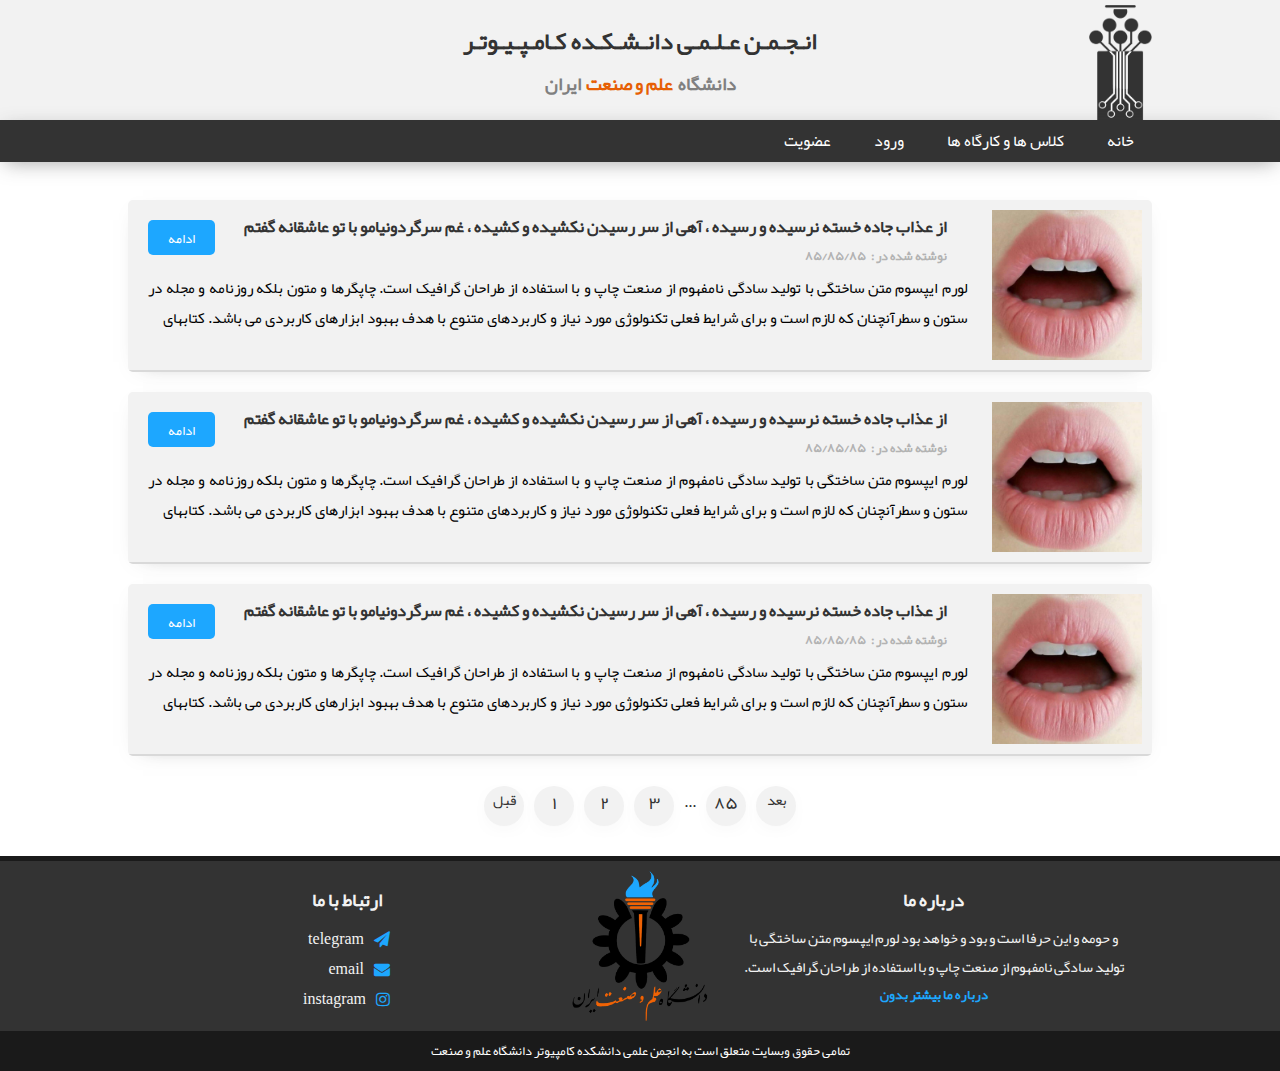
<file: index.html>
<!DOCTYPE html>
<html lang="en">
<head>
    <meta charset="UTF-8">
    <meta name="viewport" content="width=device-width, initial-scale=1">
    <title></title>
    <link href="css/main.css" rel="stylesheet" type="text/css">
    <link href="css/index.css" rel="stylesheet" type="text/css">
    <link href="libraries/font-awesome/css/font-awesome.min.css" rel="stylesheet" type="text/css">
    <link href="libraries/animation.css" rel="stylesheet" type="text/css">
    <script src="js/jQuery.js"></script>
    <script src="js/persianNumber.js"></script>
    <!--<script src="https://code.jquery.com/jquery-1.12.4.min.js" integrity="sha256-ZosEbRLbNQzLpnKIkEdrPv7lOy9C27hHQ+Xp8a4MxAQ=" crossorigin="anonymous"></script>-->
</head>
<body>
<header>
    <div class="header">
        <img src="img/logo.png" class="logo">
        <div class="contents">
            <h2 class="title">
                انـجـمـن عـلـمـی دانـشـکـده کـامـپـیـوتـر
            </h2>
            <h3 class="subTitle">
                <span> دانشگاه </span>
                <span> علم و صنعت </span>
                <span> ایران </span>
            </h3>
        </div>
    </div>
    <div class="openMenu">
        <i class="fa fa-bars"></i>
        <i class="fa fa-chevron-down left"></i>
    </div>
    <div class="menu">
        <div class="contents">
            <div class="content"><a href="/">خانه</a></div>
            <div class="content"><a href="/classes">کلاس ها و کارگاه ها</a></div>
            <div class="content" id="openLoginBox"><a href="#">ورود</a></div>
            <div class="content"><a href="#">عضویت</a></div>
        </div>
    </div>
    <div class="mobileMenu">
        <ul class="contents">
            <li class="content"><a href="#">خانه</a></li>
            <li class="content"><a href="#">کلاس ها و کارگاه ها</a></li>
            <li class="content"><a href="#">ورود</a></li>
            <li class="content"><a href="#">عضویت</a></li>
        </ul>
    </div>
</header>
<section class="main">
    <article class="article">
        <button class="button blue">
            <span>ادامه</span>
        </button>
        <div class="contents">
            <img src="img/lab.jpg" class="image">
            <div class="description">
                <div class="title">
                    <h4>از عذاب جاده خسته نرسیده و رسیده ، آهی از سر رسیدن نکشیده و کشیده ، غم سرگردونیامو با تو عاشقانه گفتم</h4>
                </div>
                <h5 class=" date ">
                    <span>نوشته شده در : </span>
                    <span class="number">85/85/85</span>
                </h5>
                <p>لورم ایپسوم متن ساختگی با تولید سادگی نامفهوم از صنعت چاپ و با استفاده از طراحان گرافیک است. چاپگرها و متون بلکه روزنامه و مجله در ستون و سطرآنچنان که لازم است و برای شرایط فعلی تکنولوژی مورد نیاز و کاربردهای متنوع با هدف بهبود ابزارهای کاربردی می باشد. کتابهای</p>
            </div>
        </div>
    </article>
    <article class="article">
        <button class="button blue">
            <span>ادامه</span>
        </button>
        <div class="contents">
            <img src="img/lab.jpg" class="image">
            <div class="description">
                <div class="title">
                    <h4>از عذاب جاده خسته نرسیده و رسیده ، آهی از سر رسیدن نکشیده و کشیده ، غم سرگردونیامو با تو عاشقانه گفتم</h4>
                </div>
                <h5 class=" date ">
                    <span>نوشته شده در : </span>
                    <span class="number">85/85/85</span>
                </h5>
                <p>لورم ایپسوم متن ساختگی با تولید سادگی نامفهوم از صنعت چاپ و با استفاده از طراحان گرافیک است. چاپگرها و متون بلکه روزنامه و مجله در ستون و سطرآنچنان که لازم است و برای شرایط فعلی تکنولوژی مورد نیاز و کاربردهای متنوع با هدف بهبود ابزارهای کاربردی می باشد. کتابهای</p>
            </div>
        </div>
    </article>
    <article class="article">
        <button class="button blue">
            <span>ادامه</span>
        </button>
        <div class="contents">
            <img src="img/lab.jpg" class="image">
            <div class="description">
                <div class="title">
                    <h4>از عذاب جاده خسته نرسیده و رسیده ، آهی از سر رسیدن نکشیده و کشیده ، غم سرگردونیامو با تو عاشقانه گفتم</h4>
                </div>
                <h5 class=" date ">
                    <span>نوشته شده در : </span>
                    <span class="number">85/85/85</span>
                </h5>
                <p>لورم ایپسوم متن ساختگی با تولید سادگی نامفهوم از صنعت چاپ و با استفاده از طراحان گرافیک است. چاپگرها و متون بلکه روزنامه و مجله در ستون و سطرآنچنان که لازم است و برای شرایط فعلی تکنولوژی مورد نیاز و کاربردهای متنوع با هدف بهبود ابزارهای کاربردی می باشد. کتابهای</p>
            </div>
        </div>
    </article>
    <div class="paginator">
        <div class="paginateBox">
            <a class="text">قبل</a>
            <a class="number">1</a>
            <a class="number">2</a>
            <a class="number">3</a>
            <a class="divider">...</a>
            <a class="number">85</a>
            <a class="text">بعد</a>
        </div>
    </div>
</section>
<footer>
    <div class="footer">
        <div class="aboutUs">
            <h3 class="title">
                درباره ما
            </h3>
            <p class="content">
                و حومه و این حرفا است و بود و خواهد بود لورم ایپسوم متن ساختگی با تولید سادگی نامفهوم از صنعت چاپ و با استفاده از طراحان گرافیک است.
            </p>
            <h5 class="text blue">
                <a href="#">
                    درباره ما بیشتر بدون
                </a>
            </h5>
        </div>
        <div class="logoBox">
            <img src="img/iust.png" class="logo">
        </div>
        <div class="contactUs">
            <h3 class="title">
                ارتباط با ما
            </h3>
            <ul class="social">
                <li class="contents">
                    <i class="fa fa-paper-plane text blue"></i>
                    <a href=""><span>telegram</span></a>
                </li>
                <li class="contents">
                    <i class="fa fa-envelope text blue"></i>
                    <a href=""><span>email</span></a>
                </li>
                <li class="contents">
                    <i class="fa fa-instagram text blue"></i>
                    <a href=""><span>instagram</span></a>
                </li>
            </ul>
        </div>
    </div>
    <div class="copyRight text white">
        <span>
              تمامی حقوق وبسایت متعلق است به انجمن علمی دانشکده کامپیوتر دانشگاه علم و صنعت
        </span>
    </div>
</footer>
<script src="js/main.js" type="text/javascript"></script>
<script src="js/index.js" type="text/javascript"></script>
</body>
</html>
</file>
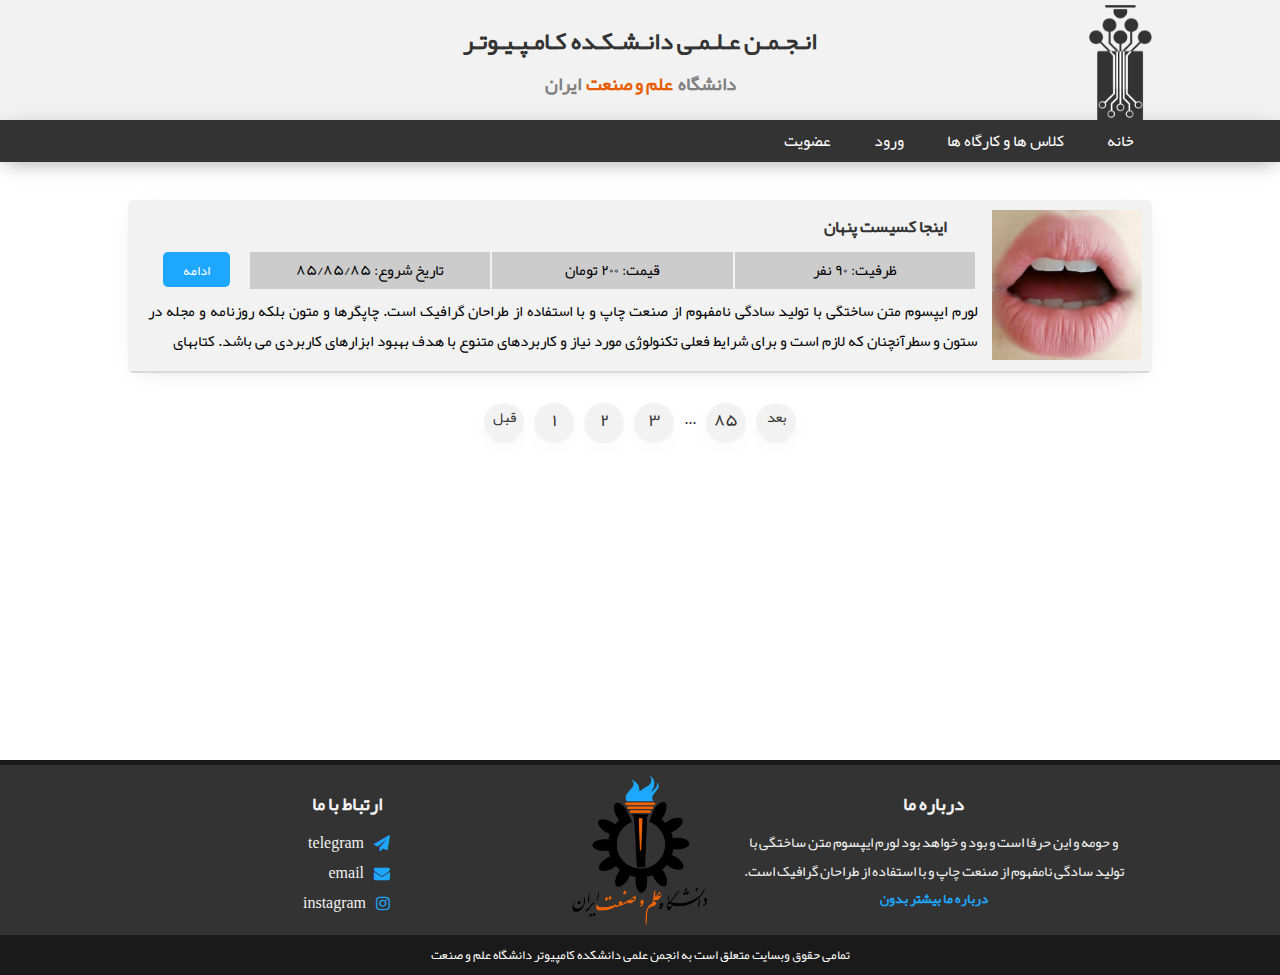
<file: classesView.html>
<!DOCTYPE html>
<html lang="en">
<head>
    <meta charset="UTF-8">
    <meta name="viewport" content="width=device-width, initial-scale=1">
    <title></title>
    <link href="css/main.css" rel="stylesheet" type="text/css">
    <link href="css/classesView.css" rel="stylesheet" type="text/css">
    <link href="libraries/font-awesome/css/font-awesome.min.css" rel="stylesheet" type="text/css">
    <link href="libraries/animation.css" rel="stylesheet" type="text/css">
    <script src="js/jQuery.js"></script>
    <script src="js/persianNumber.js"></script>
</head>
<body>
<header>
    <div class="header">
        <img src="img/logo.png" class="logo">
        <div class="contents">
            <h2 class="title">
                انـجـمـن عـلـمـی دانـشـکـده کـامـپـیـوتـر
            </h2>
            <h3 class="subTitle">
                <span> دانشگاه </span>
                <span> علم و صنعت </span>
                <span> ایران </span>
            </h3>
        </div>
    </div>
    <div class="openMenu">
        <i class="fa fa-bars"></i>
        <i class="fa fa-chevron-down left"></i>
    </div>
    <div class="menu">
        <div class="contents">
            <div class="content"><a href="/">خانه</a></div>
            <div class="content"><a href="/classes">کلاس ها و کارگاه ها</a></div>
            <div class="content" id="openLoginBox"><a href="#">ورود</a></div>
            <div class="content"><a href="#">عضویت</a></div>
        </div>
    </div>
    <div class="mobileMenu">
        <ul class="contents">
            <li class="content"><a href="#">خانه</a></li>
            <li class="content"><a href="#">کلاس ها و کارگاه ها</a></li>
            <li class="content"><a href="#">ورود</a></li>
            <li class="content"><a href="#">عضویت</a></li>
        </ul>
    </div>
</header>
<section class="main">
    <article class="article">
        <button class="button blue">
            <span>ادامه</span>
        </button>
        <div class="contents">
            <img src="img/lab.jpg" class="image">
            <div class="description">
                <div class="title">
                    <h4>اینجا کسیست پنهان</h4>
                </div>
                <table>
                    <tr>
                        <td>ظرفیت: 90 نفر</td>
                        <td>قیمت: 200 تومان</td>
                        <td>تاریخ شروع: 85/85/85</td>
                    </tr>
                </table>
                <p>لورم ایپسوم متن ساختگی با تولید سادگی نامفهوم از صنعت چاپ و با استفاده از طراحان گرافیک است. چاپگرها و متون بلکه روزنامه و مجله در ستون و سطرآنچنان که لازم است و برای شرایط فعلی تکنولوژی مورد نیاز و کاربردهای متنوع با هدف بهبود ابزارهای کاربردی می باشد. کتابهای</p>
            </div>
        </div>
    </article>
    <div class="paginator">
        <div class="paginateBox">
            <a class="text">قبل</a>
            <a class="number">1</a>
            <a class="number">2</a>
            <a class="number">3</a>
            <a class="divider">...</a>
            <a class="number">85</a>
            <a class="text">بعد</a>
        </div>
    </div>
</section>
<footer>
    <div class="footer">
        <div class="aboutUs">
            <h3 class="title">
                درباره ما
            </h3>
            <p class="content">
                و حومه و این حرفا است و بود و خواهد بود لورم ایپسوم متن ساختگی با تولید سادگی نامفهوم از صنعت چاپ و با استفاده از طراحان گرافیک است.
            </p>
            <h5 class="text blue">
                <a href="#">
                    درباره ما بیشتر بدون
                </a>
            </h5>
        </div>
        <div class="logoBox">
            <img src="img/iust.png" class="logo">
        </div>
        <div class="contactUs">
            <h3 class="title">
                ارتباط با ما
            </h3>
            <ul class="social">
                <li class="contents">
                    <i class="fa fa-paper-plane text blue"></i>
                    <a href=""><span>telegram</span></a>
                </li>
                <li class="contents">
                    <i class="fa fa-envelope text blue"></i>
                    <a href=""><span>email</span></a>
                </li>
                <li class="contents">
                    <i class="fa fa-instagram text blue"></i>
                    <a href=""><span>instagram</span></a>
                </li>
            </ul>
        </div>
    </div>
    <div class="copyRight text white">
        <span>
              تمامی حقوق وبسایت متعلق است به انجمن علمی دانشکده کامپیوتر دانشگاه علم و صنعت
        </span>
    </div>
</footer>
<script src="js/main.js" type="text/javascript"></script>
</body>
</html>
</file>
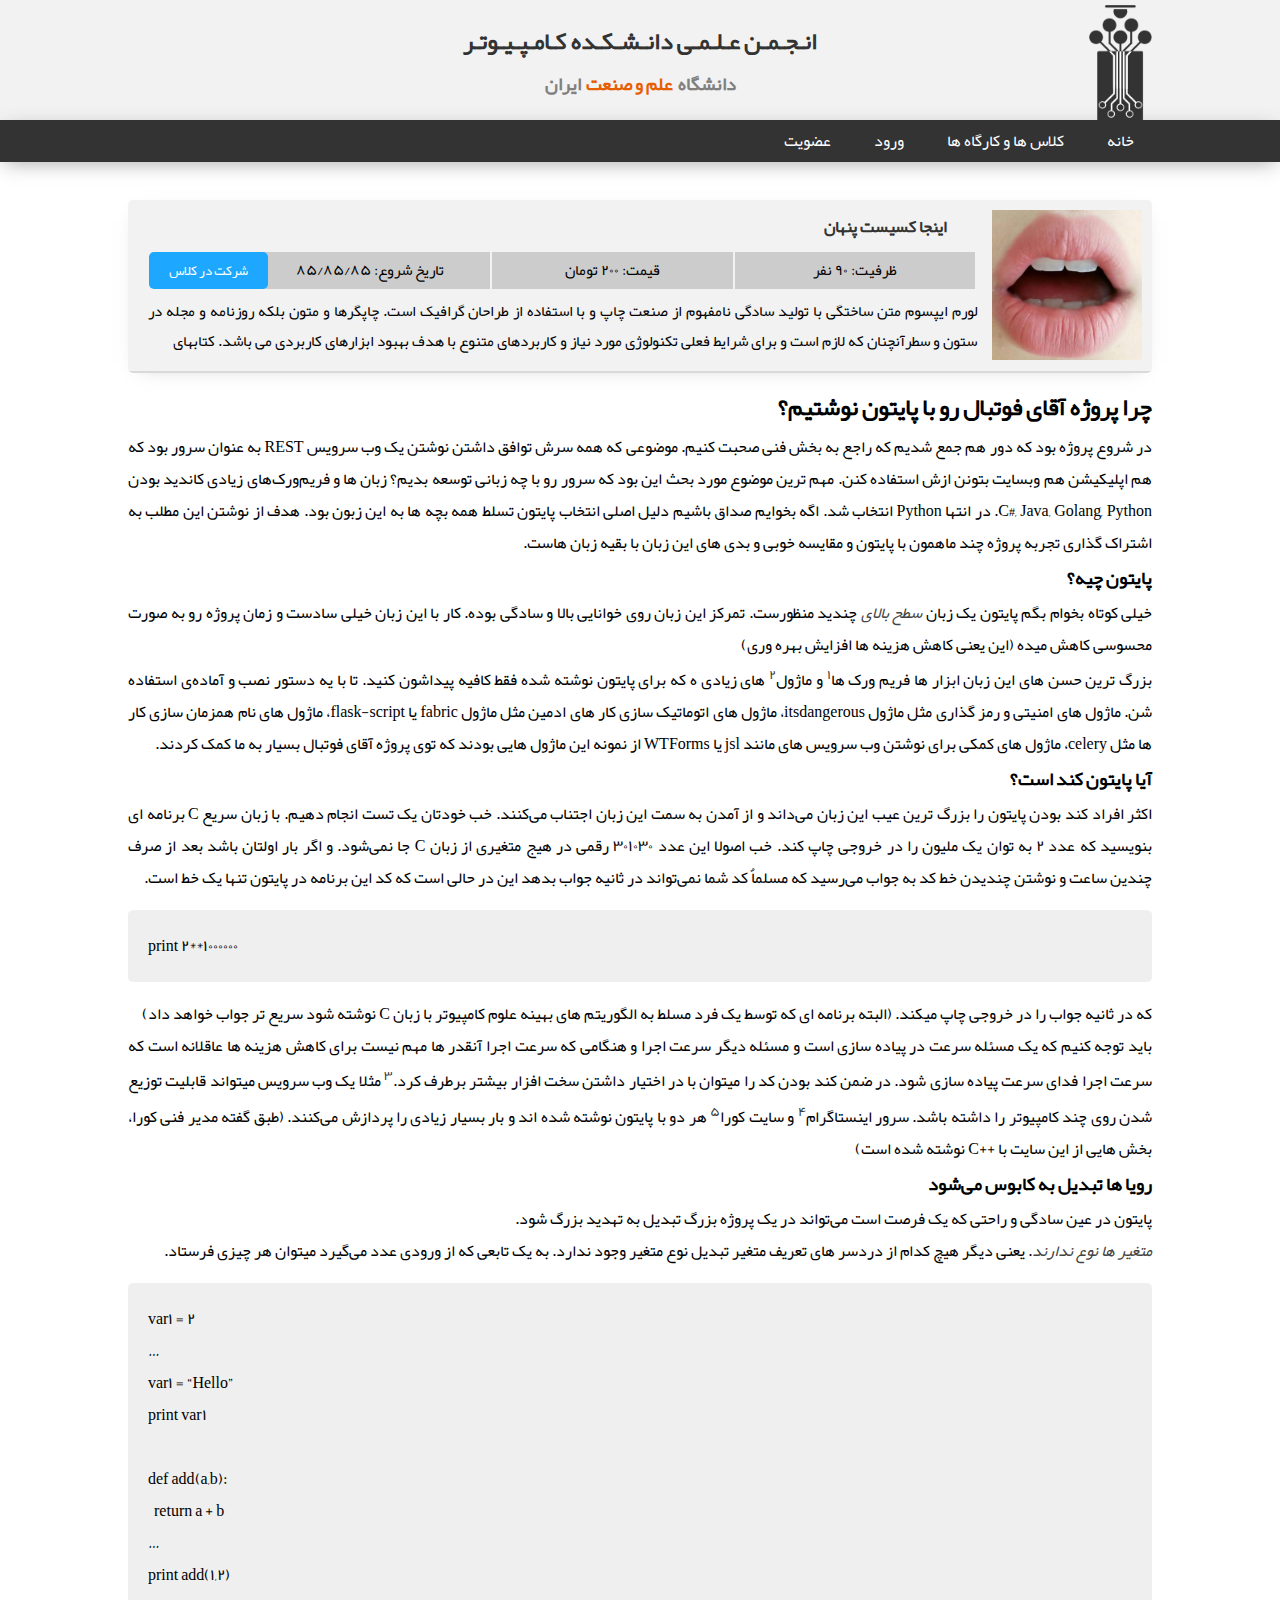
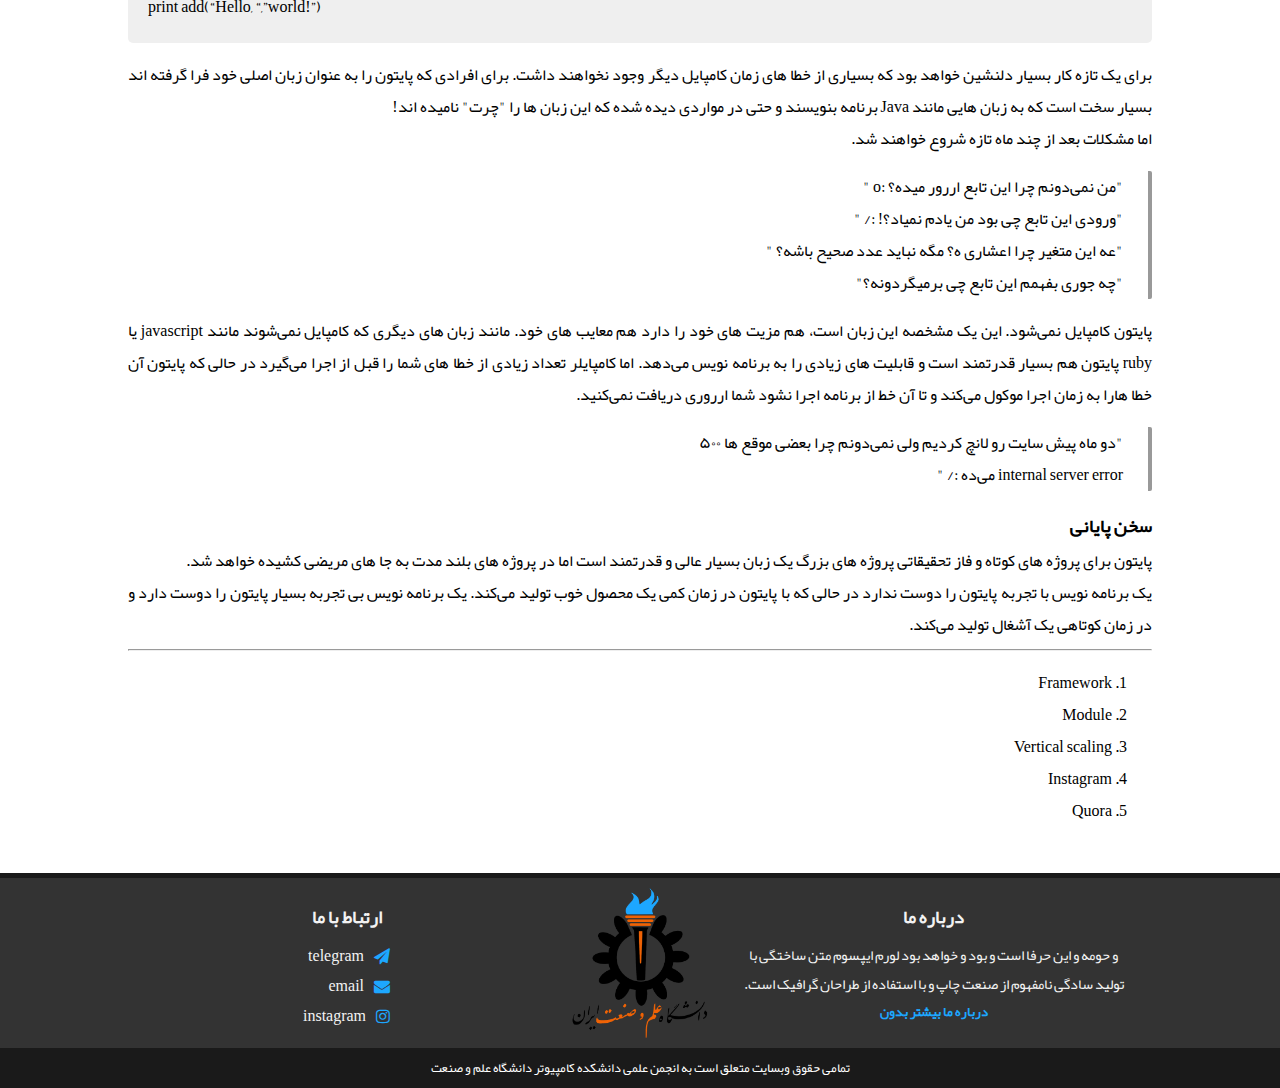
<file: classView.html>
<!DOCTYPE html>
<html lang="en">
<head>
    <meta charset="UTF-8">
    <meta name="viewport" content="width=device-width, initial-scale=1">
    <title></title>
    <link href="css/main.css" rel="stylesheet" type="text/css">
    <link href="css/classesView.css" rel="stylesheet" type="text/css">
    <link href="libraries/font-awesome/css/font-awesome.min.css" rel="stylesheet" type="text/css">
    <link href="libraries/animation.css" rel="stylesheet" type="text/css">
    <script src="js/jQuery.js"></script>
    <script src="js/persianNumber.js"></script></head>
<body>
<header>
    <div class="header">
        <img src="img/logo.png" class="logo">
        <div class="contents">
            <h2 class="title">
                انـجـمـن عـلـمـی دانـشـکـده کـامـپـیـوتـر
            </h2>
            <h3 class="subTitle">
                <span> دانشگاه </span>
                <span> علم و صنعت </span>
                <span> ایران </span>
            </h3>
        </div>
    </div>
    <div class="openMenu">
        <i class="fa fa-bars"></i>
        <i class="fa fa-chevron-down left"></i>
    </div>
    <div class="menu">
        <div class="contents">
            <div class="content"><a href="/">خانه</a></div>
            <div class="content"><a href="/classes">کلاس ها و کارگاه ها</a></div>
            <div class="content" id="openLoginBox"><a href="#">ورود</a></div>
            <div class="content"><a href="#">عضویت</a></div>
        </div>
    </div>
    <div class="mobileMenu">
        <ul class="contents">
            <li class="content"><a href="#">خانه</a></li>
            <li class="content"><a href="#">کلاس ها و کارگاه ها</a></li>
            <li class="content"><a href="#">ورود</a></li>
            <li class="content"><a href="#">عضویت</a></li>
        </ul>
    </div>
</header>
<div class="main">
    <article class="article">
        <div class="contents">
            <img src="img/lab.jpg" class="image">
            <div class="description">
                <button class="button blue" style="height: 37px ; left: 21px;">
                    <span>شرکت در کلاس</span>
                </button>
                <div class="title">
                    <h4>اینجا کسیست پنهان</h4>
                </div>
                <table>
                    <tr>
                        <td>ظرفیت: 90 نفر</td>
                        <td>قیمت: 200 تومان</td>
                        <td>تاریخ شروع: 85/85/85</td>
                    </tr>
                </table>
                <p>لورم ایپسوم متن ساختگی با تولید سادگی نامفهوم از صنعت چاپ و با استفاده از طراحان گرافیک است. چاپگرها و متون بلکه روزنامه و مجله در ستون و سطرآنچنان که لازم است و برای شرایط فعلی تکنولوژی مورد نیاز و کاربردهای متنوع با هدف بهبود ابزارهای کاربردی می باشد. کتابهای</p>
            </div>
        </div>
    </article>
    <section id="wrapper" itemscope="" itemtype="https://schema.org/Blog">
        <div id="content">
            <h2>چرا پروژه آقای فوتبال رو با پایتون نوشتیم؟</h2>
            <p>در شروع پروژه بود که دور هم جمع شدیم که راجع به بخش فنی صحبت کنیم. موضوعی که همه سرش توافق داشتن نوشتن یک وب سرویس REST  به عنوان سرور بود که هم اپلیکیشن هم وبسایت بتونن ازش استفاده کنن. مهم ترین موضوع مورد بحث این بود که سرور رو با چه زبانی توسعه بدیم؟ زبان ها و فریم‌ورک‌های زیادی کاندید بودن C#, Java, Golang, Python. در انتها Python انتخاب شد. اگه بخوایم صداق باشیم دلیل اصلی انتخاب پایتون تسلط همه بچه ها به این زبون بود. هدف از نوشتن این مطلب به اشتراک گذاری تجربه پروژه چند ماهمون با پایتون و مقایسه خوبی و بدی های این زبان با بقیه زبان هاست.</p>
            <h3>پایتون چیه؟</h3>
            <p>خیلی کوتاه بخوام بگم پایتون یک زبان <em>سطح بالای</em> چندید منظورست. تمرکز این زبان روی خوانایی بالا و سادگی بوده. کار با این زبان خیلی سادست و زمان پروژه رو به صورت محسوسی کاهش میده (این یعنی کاهش هزینه ها افزایش بهره وری)<br>
                بزرگ ترین حسن های این زبان ابزار ها فریم ورک ها<sup class="footnote-ref" id="fnref-framework"><a href="#fn-framework" rel="footnote">1</a></sup> و ماژول<sup class="footnote-ref" id="fnref-module"><a href="#fn-module" rel="footnote">2</a></sup> های زیادی ه که برای پایتون نوشته شده فقط کافیه پیداشون کنید. تا با یه دستور نصب و آماده‌ی استفاده شن. ماژول های امنیتی و رمز گذاری مثل ماژول itsdangerous، ماژول های اتوماتیک سازی کار های ادمین مثل ماژول fabric یا  flask-script، ماژول های نام همزمان سازی کار ها مثل celery، ماژول های کمکی برای نوشتن وب سرویس های مانند jsl یا WTForms از نمونه این ماژول هایی بودند که توی پروژه آقای فوتبال بسیار به ما کمک کردند.</p>
            <h3>آیا پایتون کند است؟</h3>
            <p>اکثر افراد کند بودن پایتون را بزرگ ترین عیب این زبان می‌داند و از آمدن به سمت این زبان اجتناب می‌کنند. خب خودتان یک تست انجام دهیم. با زبان سریع C برنامه ای بنویسید که عدد ۲ به توان یک ملیون را در خروجی چاپ کند. خب اصولا این عدد ۳۰۱۰۳۰ رقمی در هیج متغیری از زبان C جا نمی‌شود. و اگر بار اولتان باشد بعد از صرف چندین ساعت و نوشتن چندیدن خط کد به جواب می‌رسید که مسلماٌ کد شما نمی‌تواند در ثانیه جواب بدهد این در حالی است که کد این برنامه در پایتون تنها یک خط است.</p>
<pre><code>print 2**1000000
</code></pre>
            <p>که در ثانیه جواب را در خروجی چاپ میکند. (البته برنامه ای که توسط یک فرد مسلط به الگوریتم های بهینه علوم کامپیوتر با زبان C نوشته شود سریع تر جواب خواهد داد)<br>
                باید توجه کنیم که یک مسئله سرعت در پیاده سازی است و مسئله دیگر سرعت اجرا و هنگامی که سرعت اجرا آنقدر ها مهم نیست برای کاهش هزینه ها عاقلانه است که سرعت اجرا فدای سرعت پیاده سازی شود. در ضمن کند بودن کد را میتوان با در اختیار داشتن سخت افزار بیشتر برطرف کرد.<sup class="footnote-ref" id="fnref-vertical scaling"><a href="#fn-vertical scaling" rel="footnote">3</a></sup> مثلا یک وب سرویس میتواند قابلیت توزیع شدن روی چند کامپیوتر را داشته باشد. سرور اینستاگرام<sup class="footnote-ref" id="fnref-instagram"><a href="#fn-instagram" rel="footnote">4</a></sup> و سایت کورا<sup class="footnote-ref" id="fnref-quora"><a href="#fn-quora" rel="footnote">5</a></sup> هر دو با پایتون نوشته شده اند و بار بسیار زیادی را پردازش می‌کنند. (طبق گفته مدیر فنی کورا، بخش هایی از این سایت با ++C نوشته شده است)</p>
            <h3>رویا ها تبدیل به کابوس می‌شود</h3>
            <p>پایتون در عین سادگی و راحتی که یک فرصت است می‌تواند در یک پروژه بزرگ تبدیل به تهدید بزرگ شود.<br>
                <em>متغیر ها نوع ندارند</em>. یعنی دیگر هیچ کدام از دردسر های تعریف متغیر تبدیل نوع متغیر وجود ندارد. به یک تابعی که از ورودی عدد می‌گیرد میتوان هر چیزی فرستاد.</p>
<pre><code>var1 = 2
…
var1 = “Hello”
print var1

def add(a,b):
  return a + b
…
print add(1,2)
print add(“Hello, “,”world!”)
</code></pre>
            <p>برای یک تازه کار بسیار دلنشین خواهد بود که بسیاری از خطا های زمان کامپایل دیگر وجود نخواهند داشت. برای افرادی که پایتون را به عنوان زبان اصلی خود فرا گرفته اند بسیار سخت است که به زبان هایی مانند Java برنامه بنویسند و حتی در مواردی دیده شده که این زبان ها را "چرت" نامیده اند!<br>
                اما مشکلات بعد از چند ماه تازه شروع خواهند شد.</p>
            <blockquote><p>"من نمی‌دونم چرا این تابع اررور میده؟ :o "</p>
                <p>"ورودی این تابع چی بود من یادم نمیاد؟! :/ "</p>
                <p>"عه این متغیر چرا اعشاری ه؟ مگه نباید عدد صحیح باشه؟ " </p>
                <p>"چه جوری بفهمم این تابع چی برمیگردونه؟"</p>

            </blockquote><p>پایتون کامپایل نمی‌شود. این یک مشخصه این زبان است، هم مزیت های خود را دارد هم معایب های خود. مانند زبان های دیگری که کامپایل نمی‌شوند مانند javascript یا ruby پایتون هم بسیار قدرتمند است و قابلیت های زیادی را به برنامه نویس می‌دهد. اما کامپایلر تعداد زیادی از خطا های شما را قبل از اجرا می‌گیرد در حالی که پایتون آن خطا هارا به زمان اجرا موکول می‌کند و تا آن خط از برنامه اجرا نشود شما ارروری دریافت نمی‌کنید.</p>
            <blockquote><p>"دو ماه پیش سایت رو لانچ کردیم ولی نمی‌دونم چرا بعضی موقع ها 500<br>
                internal server error می‌ده :/ "</p>

            </blockquote><h3>سخن پایانی</h3>
            <p> پایتون برای پروژه های کوتاه و فاز تحقیقاتی پروژه های بزرگ یک زبان بسیار عالی و قدرتمند است اما در پروژه های بلند مدت به جا های مریضی کشیده خواهد شد.<br>
                یک برنامه نویس با تجربه پایتون را دوست ندارد در حالی که با پایتون در زمان کمی یک محصول خوب تولید می‌کند. یک برنامه نویس بی تجربه بسیار پایتون را دوست دارد و در زمان کوتاهی یک آشغال تولید می‌کند.</p>
            <div class="footnotes">
                <hr>
                <ol><li dir="ltr" id="fn-framework"><p dir="ltr">Framework</p>
                </li>
                    <li dir="ltr" id="fn-module"><p dir="ltr">Module</p>
                    </li>
                    <li dir="ltr" id="fn-vertical scaling"><p dir="ltr">Vertical scaling</p>
                    </li>
                    <li dir="ltr" id="fn-instagram"><p dir="ltr">Instagram</p>
                    </li>
                    <li dir="ltr" id="fn-quora"><p dir="ltr">Quora</p>
                    </li>
                </ol>
            </div>
        </div>
    </section>
</div>
<footer>
    <div class="footer">
        <div class="aboutUs">
            <h3 class="title">
                درباره ما
            </h3>
            <p class="content">
                و حومه و این حرفا است و بود و خواهد بود لورم ایپسوم متن ساختگی با تولید سادگی نامفهوم از صنعت چاپ و با استفاده از طراحان گرافیک است.
            </p>
            <h5 class="text blue">
                <a href="#">
                    درباره ما بیشتر بدون
                </a>
            </h5>
        </div>
        <div class="logoBox">
            <img src="img/iust.png" class="logo">
        </div>
        <div class="contactUs">
            <h3 class="title">
                ارتباط با ما
            </h3>
            <ul class="social">
                <li class="contents">
                    <i class="fa fa-paper-plane text blue"></i>
                    <a href=""><span>telegram</span></a>
                </li>
                <li class="contents">
                    <i class="fa fa-envelope text blue"></i>
                    <a href=""><span>email</span></a>
                </li>
                <li class="contents">
                    <i class="fa fa-instagram text blue"></i>
                    <a href=""><span>instagram</span></a>
                </li>
            </ul>
        </div>
    </div>
    <div class="copyRight text white">
        <span>
              تمامی حقوق وبسایت متعلق است به انجمن علمی دانشکده کامپیوتر دانشگاه علم و صنعت
        </span>
    </div>
</footer>
<script src="js/main.js" type="text/javascript"></script>
</body>
</html>
</file>
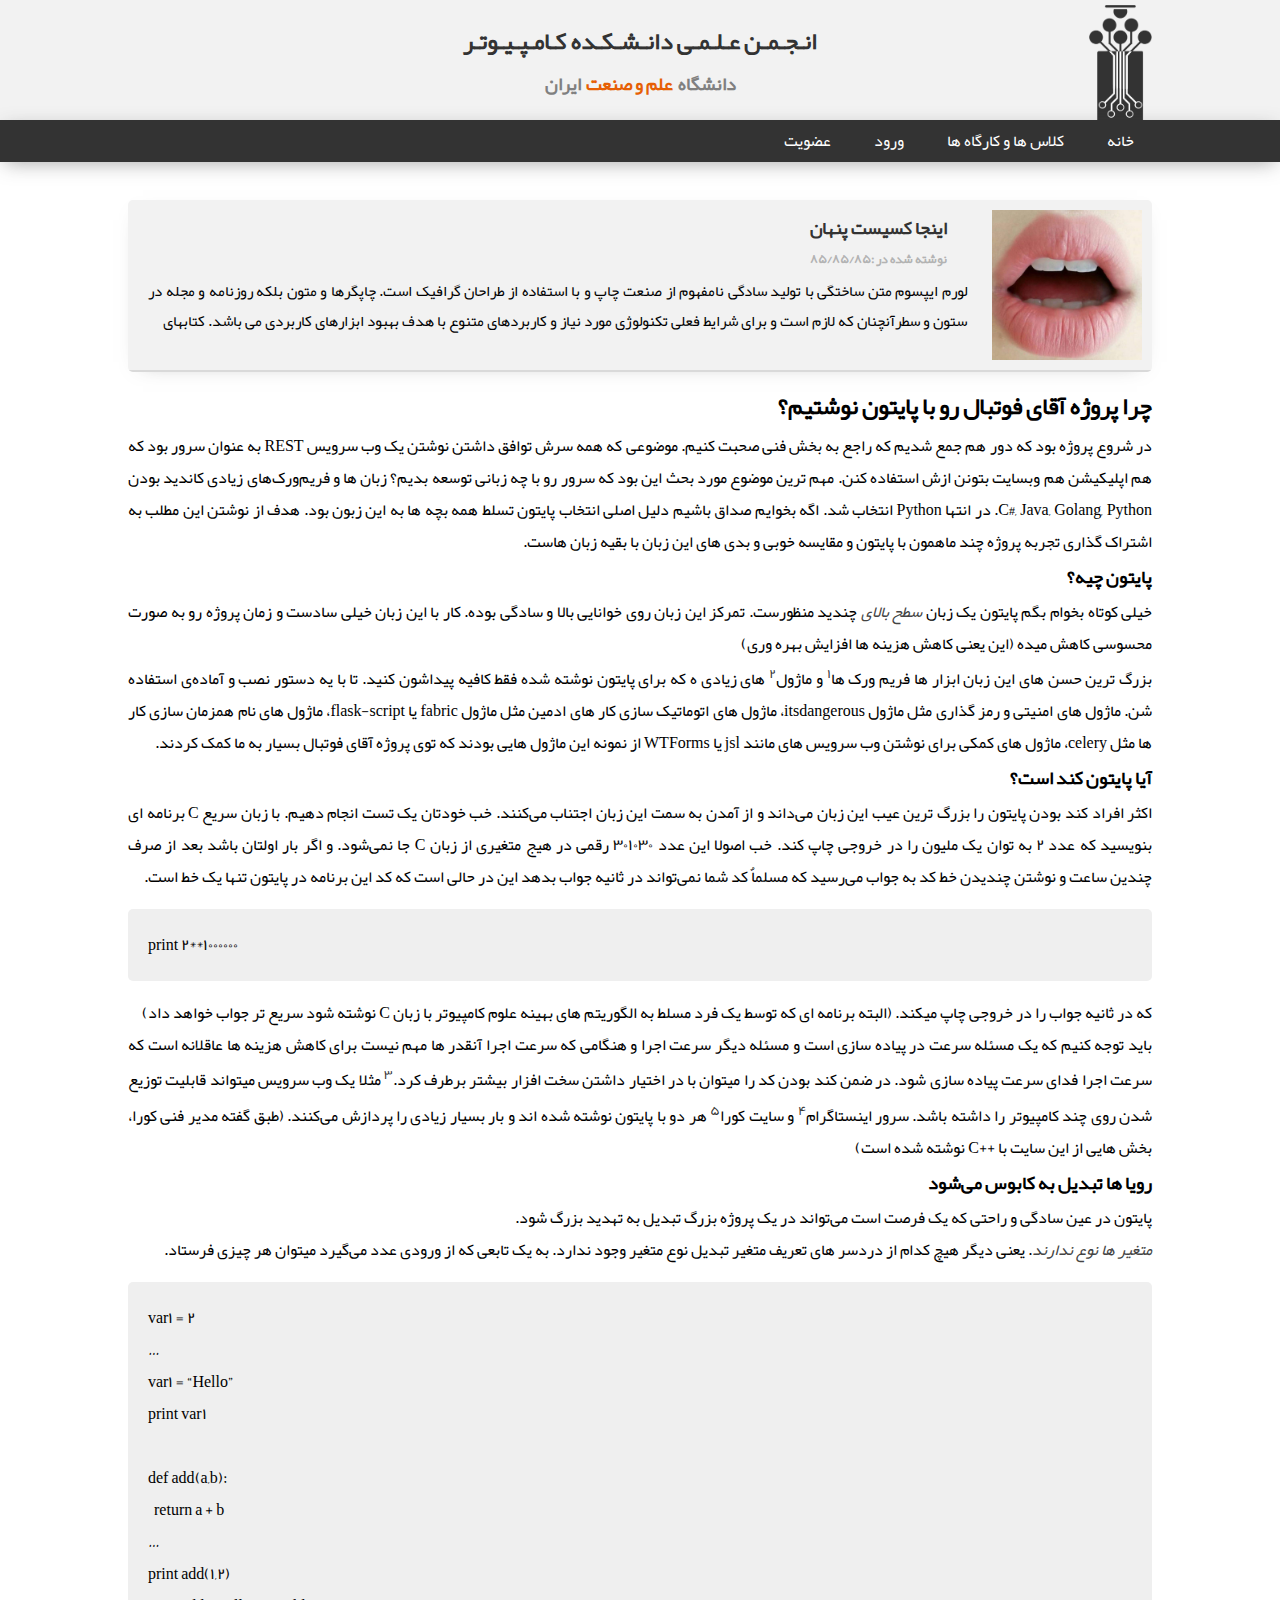
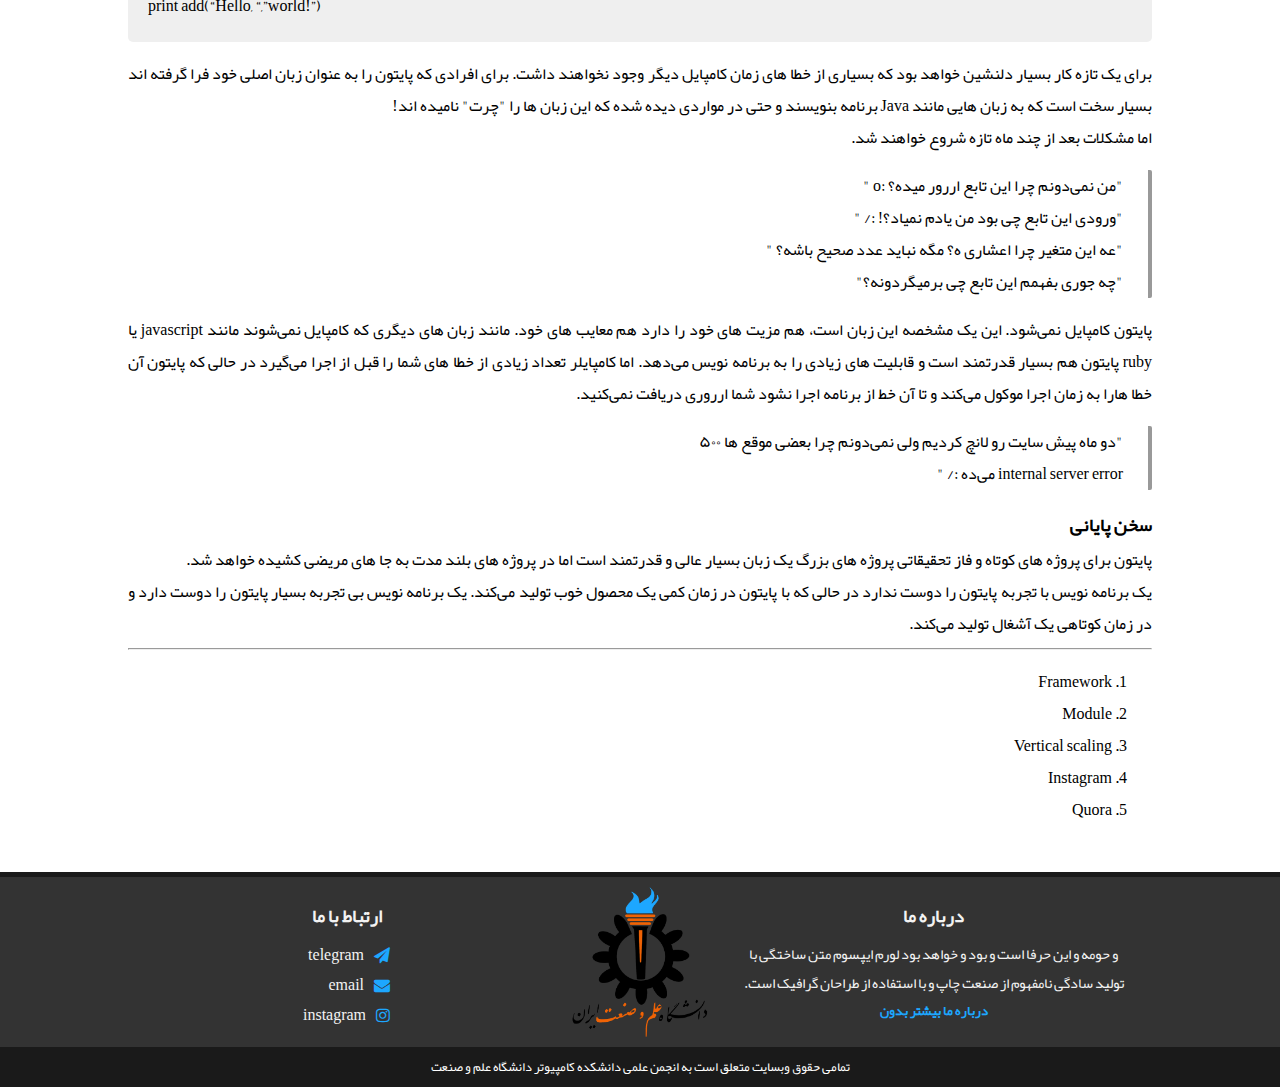
<file: eventsView.html>
<!DOCTYPE html>
<html lang="en">
<head>
    <meta charset="UTF-8">
    <meta name="viewport" content="width=device-width, initial-scale=1">
    <title></title>
    <link href="css/main.css" rel="stylesheet" type="text/css">
    <link href="css/eventsView.css" rel="stylesheet" type="text/css">
    <link href="libraries/font-awesome/css/font-awesome.min.css" rel="stylesheet" type="text/css">
    <link href="libraries/animation.css" rel="stylesheet" type="text/css">
    <script src="js/jQuery.js"></script>
    <script src="js/persianNumber.js"></script></head>
<body>
<header>
    <div class="header">
        <img src="img/logo.png" class="logo">
        <div class="contents">
            <h2 class="title">
                انـجـمـن عـلـمـی دانـشـکـده کـامـپـیـوتـر
            </h2>
            <h3 class="subTitle">
                <span> دانشگاه </span>
                <span> علم و صنعت </span>
                <span> ایران </span>
            </h3>
        </div>
    </div>
    <div class="openMenu">
        <i class="fa fa-bars"></i>
        <i class="fa fa-chevron-down left"></i>
    </div>
    <div class="menu">
        <div class="contents">
            <div class="content"><a href="/">خانه</a></div>
            <div class="content"><a href="/classes">کلاس ها و کارگاه ها</a></div>
            <div class="content" id="openLoginBox"><a href="#">ورود</a></div>
            <div class="content"><a href="#">عضویت</a></div>
        </div>
    </div>
    <div class="mobileMenu">
        <ul class="contents">
            <li class="content"><a href="#">خانه</a></li>
            <li class="content"><a href="#">کلاس ها و کارگاه ها</a></li>
            <li class="content"><a href="#">ورود</a></li>
            <li class="content"><a href="#">عضویت</a></li>
        </ul>
    </div>
</header>
<div class="main">
    <article class="article">
        <div class="contents">
            <img src="img/lab.jpg" class="image">
            <div class="description">
                <div class="title">
                    <h4 class="title">اینجا کسیست پنهان</h4>
                </div>
                <h5 class=" date ">
                    <span>نوشته شده در :</span>
                    <span>85/85/85</span>
                </h5>
                <p>لورم ایپسوم متن ساختگی با تولید سادگی نامفهوم از صنعت چاپ و با استفاده از طراحان گرافیک است. چاپگرها و متون بلکه روزنامه و مجله در ستون و سطرآنچنان که لازم است و برای شرایط فعلی تکنولوژی مورد نیاز و کاربردهای متنوع با هدف بهبود ابزارهای کاربردی می باشد. کتابهای</p>
            </div>
        </div>
    </article>
    <section id="wrapper" itemscope="" itemtype="https://schema.org/Blog">
        <div id="content">
            <h2>چرا پروژه آقای فوتبال رو با پایتون نوشتیم؟</h2>
            <p>در شروع پروژه بود که دور هم جمع شدیم که راجع به بخش فنی صحبت کنیم. موضوعی که همه سرش توافق داشتن نوشتن یک وب سرویس REST  به عنوان سرور بود که هم اپلیکیشن هم وبسایت بتونن ازش استفاده کنن. مهم ترین موضوع مورد بحث این بود که سرور رو با چه زبانی توسعه بدیم؟ زبان ها و فریم‌ورک‌های زیادی کاندید بودن C#, Java, Golang, Python. در انتها Python انتخاب شد. اگه بخوایم صداق باشیم دلیل اصلی انتخاب پایتون تسلط همه بچه ها به این زبون بود. هدف از نوشتن این مطلب به اشتراک گذاری تجربه پروژه چند ماهمون با پایتون و مقایسه خوبی و بدی های این زبان با بقیه زبان هاست.</p>
            <h3>پایتون چیه؟</h3>
            <p>خیلی کوتاه بخوام بگم پایتون یک زبان <em>سطح بالای</em> چندید منظورست. تمرکز این زبان روی خوانایی بالا و سادگی بوده. کار با این زبان خیلی سادست و زمان پروژه رو به صورت محسوسی کاهش میده (این یعنی کاهش هزینه ها افزایش بهره وری)<br>
                بزرگ ترین حسن های این زبان ابزار ها فریم ورک ها<sup class="footnote-ref" id="fnref-framework"><a href="#fn-framework" rel="footnote">1</a></sup> و ماژول<sup class="footnote-ref" id="fnref-module"><a href="#fn-module" rel="footnote">2</a></sup> های زیادی ه که برای پایتون نوشته شده فقط کافیه پیداشون کنید. تا با یه دستور نصب و آماده‌ی استفاده شن. ماژول های امنیتی و رمز گذاری مثل ماژول itsdangerous، ماژول های اتوماتیک سازی کار های ادمین مثل ماژول fabric یا  flask-script، ماژول های نام همزمان سازی کار ها مثل celery، ماژول های کمکی برای نوشتن وب سرویس های مانند jsl یا WTForms از نمونه این ماژول هایی بودند که توی پروژه آقای فوتبال بسیار به ما کمک کردند.</p>
            <h3>آیا پایتون کند است؟</h3>
            <p>اکثر افراد کند بودن پایتون را بزرگ ترین عیب این زبان می‌داند و از آمدن به سمت این زبان اجتناب می‌کنند. خب خودتان یک تست انجام دهیم. با زبان سریع C برنامه ای بنویسید که عدد ۲ به توان یک ملیون را در خروجی چاپ کند. خب اصولا این عدد ۳۰۱۰۳۰ رقمی در هیج متغیری از زبان C جا نمی‌شود. و اگر بار اولتان باشد بعد از صرف چندین ساعت و نوشتن چندیدن خط کد به جواب می‌رسید که مسلماٌ کد شما نمی‌تواند در ثانیه جواب بدهد این در حالی است که کد این برنامه در پایتون تنها یک خط است.</p>
<pre><code>print 2**1000000
</code></pre>
            <p>که در ثانیه جواب را در خروجی چاپ میکند. (البته برنامه ای که توسط یک فرد مسلط به الگوریتم های بهینه علوم کامپیوتر با زبان C نوشته شود سریع تر جواب خواهد داد)<br>
                باید توجه کنیم که یک مسئله سرعت در پیاده سازی است و مسئله دیگر سرعت اجرا و هنگامی که سرعت اجرا آنقدر ها مهم نیست برای کاهش هزینه ها عاقلانه است که سرعت اجرا فدای سرعت پیاده سازی شود. در ضمن کند بودن کد را میتوان با در اختیار داشتن سخت افزار بیشتر برطرف کرد.<sup class="footnote-ref" id="fnref-vertical scaling"><a href="#fn-vertical scaling" rel="footnote">3</a></sup> مثلا یک وب سرویس میتواند قابلیت توزیع شدن روی چند کامپیوتر را داشته باشد. سرور اینستاگرام<sup class="footnote-ref" id="fnref-instagram"><a href="#fn-instagram" rel="footnote">4</a></sup> و سایت کورا<sup class="footnote-ref" id="fnref-quora"><a href="#fn-quora" rel="footnote">5</a></sup> هر دو با پایتون نوشته شده اند و بار بسیار زیادی را پردازش می‌کنند. (طبق گفته مدیر فنی کورا، بخش هایی از این سایت با ++C نوشته شده است)</p>
            <h3>رویا ها تبدیل به کابوس می‌شود</h3>
            <p>پایتون در عین سادگی و راحتی که یک فرصت است می‌تواند در یک پروژه بزرگ تبدیل به تهدید بزرگ شود.<br>
                <em>متغیر ها نوع ندارند</em>. یعنی دیگر هیچ کدام از دردسر های تعریف متغیر تبدیل نوع متغیر وجود ندارد. به یک تابعی که از ورودی عدد می‌گیرد میتوان هر چیزی فرستاد.</p>
<pre><code>var1 = 2
…
var1 = “Hello”
print var1

def add(a,b):
  return a + b
…
print add(1,2)
print add(“Hello, “,”world!”)
</code></pre>
            <p>برای یک تازه کار بسیار دلنشین خواهد بود که بسیاری از خطا های زمان کامپایل دیگر وجود نخواهند داشت. برای افرادی که پایتون را به عنوان زبان اصلی خود فرا گرفته اند بسیار سخت است که به زبان هایی مانند Java برنامه بنویسند و حتی در مواردی دیده شده که این زبان ها را "چرت" نامیده اند!<br>
                اما مشکلات بعد از چند ماه تازه شروع خواهند شد.</p>
            <blockquote><p>"من نمی‌دونم چرا این تابع اررور میده؟ :o "</p>
                <p>"ورودی این تابع چی بود من یادم نمیاد؟! :/ "</p>
                <p>"عه این متغیر چرا اعشاری ه؟ مگه نباید عدد صحیح باشه؟ " </p>
                <p>"چه جوری بفهمم این تابع چی برمیگردونه؟"</p>

            </blockquote><p>پایتون کامپایل نمی‌شود. این یک مشخصه این زبان است، هم مزیت های خود را دارد هم معایب های خود. مانند زبان های دیگری که کامپایل نمی‌شوند مانند javascript یا ruby پایتون هم بسیار قدرتمند است و قابلیت های زیادی را به برنامه نویس می‌دهد. اما کامپایلر تعداد زیادی از خطا های شما را قبل از اجرا می‌گیرد در حالی که پایتون آن خطا هارا به زمان اجرا موکول می‌کند و تا آن خط از برنامه اجرا نشود شما ارروری دریافت نمی‌کنید.</p>
            <blockquote><p>"دو ماه پیش سایت رو لانچ کردیم ولی نمی‌دونم چرا بعضی موقع ها 500<br>
                internal server error می‌ده :/ "</p>

            </blockquote><h3>سخن پایانی</h3>
            <p> پایتون برای پروژه های کوتاه و فاز تحقیقاتی پروژه های بزرگ یک زبان بسیار عالی و قدرتمند است اما در پروژه های بلند مدت به جا های مریضی کشیده خواهد شد.<br>
                یک برنامه نویس با تجربه پایتون را دوست ندارد در حالی که با پایتون در زمان کمی یک محصول خوب تولید می‌کند. یک برنامه نویس بی تجربه بسیار پایتون را دوست دارد و در زمان کوتاهی یک آشغال تولید می‌کند.</p>
            <div class="footnotes">
                <hr>
                <ol><li dir="ltr" id="fn-framework"><p dir="ltr">Framework</p>
                </li>
                    <li dir="ltr" id="fn-module"><p dir="ltr">Module</p>
                    </li>
                    <li dir="ltr" id="fn-vertical scaling"><p dir="ltr">Vertical scaling</p>
                    </li>
                    <li dir="ltr" id="fn-instagram"><p dir="ltr">Instagram</p>
                    </li>
                    <li dir="ltr" id="fn-quora"><p dir="ltr">Quora</p>
                    </li>
                </ol>
            </div>
        </div>
    </section>
</div>
<footer>
    <div class="footer">
        <div class="aboutUs">
            <h3 class="title">
                درباره ما
            </h3>
            <p class="content">
                و حومه و این حرفا است و بود و خواهد بود لورم ایپسوم متن ساختگی با تولید سادگی نامفهوم از صنعت چاپ و با استفاده از طراحان گرافیک است.
            </p>
            <h5 class="text blue">
                <a href="#">
                    درباره ما بیشتر بدون
                </a>
            </h5>
        </div>
        <div class="logoBox">
            <img src="img/iust.png" class="logo">
        </div>
        <div class="contactUs">
            <h3 class="title">
                ارتباط با ما
            </h3>
            <ul class="social">
                <li class="contents">
                    <i class="fa fa-paper-plane text blue"></i>
                    <a href=""><span>telegram</span></a>
                </li>
                <li class="contents">
                    <i class="fa fa-envelope text blue"></i>
                    <a href=""><span>email</span></a>
                </li>
                <li class="contents">
                    <i class="fa fa-instagram text blue"></i>
                    <a href=""><span>instagram</span></a>
                </li>
            </ul>
        </div>
    </div>
    <div class="copyRight text white">
        <span>
              تمامی حقوق وبسایت متعلق است به انجمن علمی دانشکده کامپیوتر دانشگاه علم و صنعت
        </span>
    </div>
</footer>
<script src="js/main.js" type="text/javascript"></script>
</body>
</html>
</file>
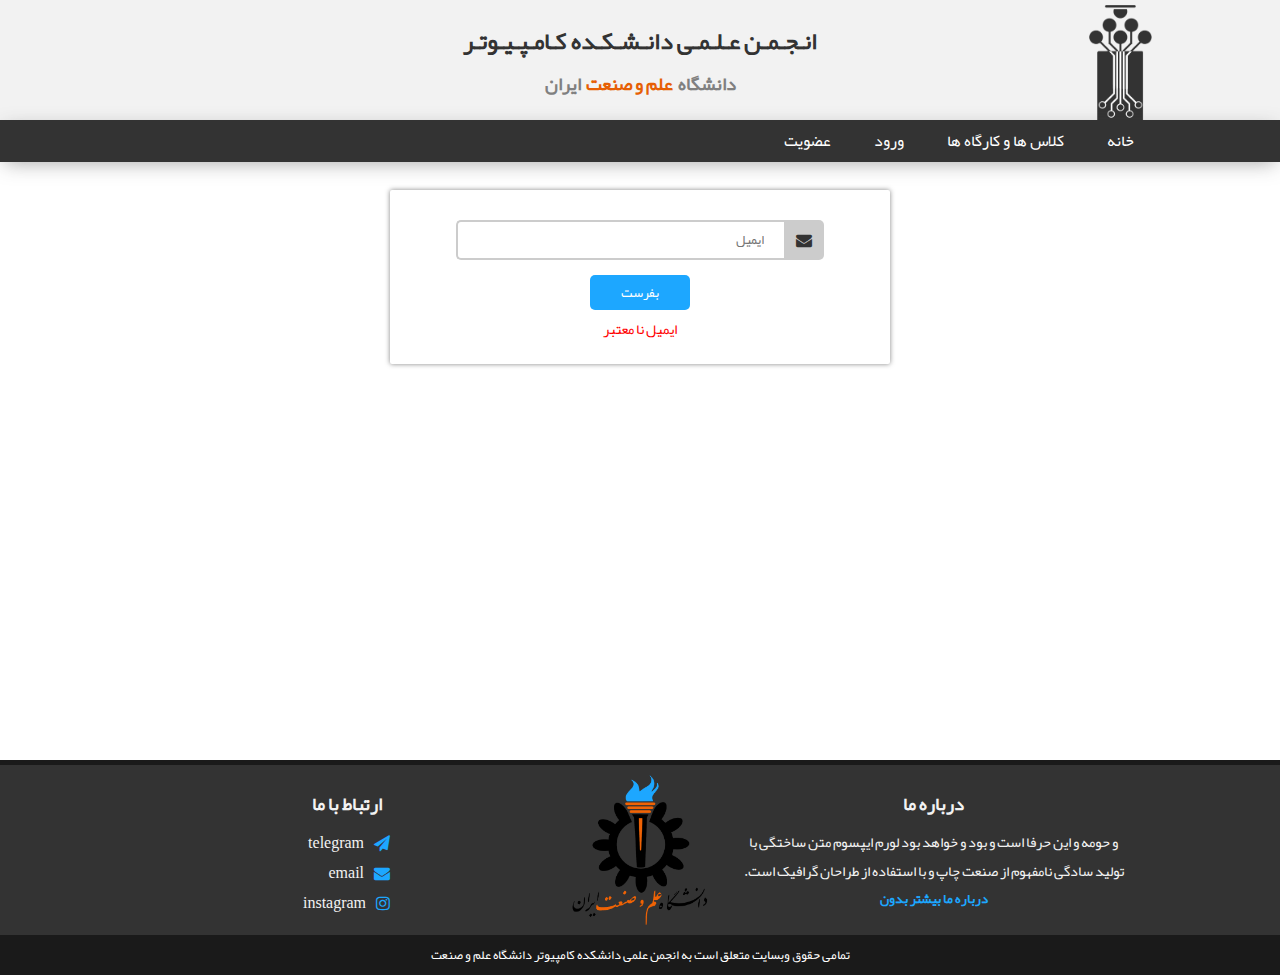
<file: forgotPass.html>
<!DOCTYPE html>
<html lang="en">
<head>
    <meta charset="UTF-8">
    <meta name="viewport" content="width=device-width, initial-scale=1">
    <title></title>
    <link href="css/main.css" rel="stylesheet" type="text/css">
    <link href="css/login.css" rel="stylesheet" type="text/css">
    <link href="libraries/font-awesome/css/font-awesome.min.css" rel="stylesheet" type="text/css">
    <link href="libraries/animation.css" rel="stylesheet" type="text/css">
    <script src="js/jQuery.js"></script>
    <script src="js/persianNumber.js"></script></head>
<body>
<header>
    <div class="header">
        <img src="img/logo.png" class="logo">
        <div class="contents">
            <h2 class="title">
                انـجـمـن عـلـمـی دانـشـکـده کـامـپـیـوتـر
            </h2>
            <h3 class="subTitle">
                <span> دانشگاه </span>
                <span> علم و صنعت </span>
                <span> ایران </span>
            </h3>
        </div>
    </div>
    <div class="openMenu">
        <i class="fa fa-bars"></i>
        <i class="fa fa-chevron-down left"></i>
    </div>
    <div class="menu">
        <div class="contents">
            <div class="content"><a href="/">خانه</a></div>
            <div class="content"><a href="/classes">کلاس ها و کارگاه ها</a></div>
            <div class="content" id="openLoginBox"><a href="#">ورود</a></div>
            <div class="content"><a href="#">عضویت</a></div>
        </div>
    </div>
    <div class="mobileMenu">
        <ul class="contents">
            <li class="content"><a href="#">خانه</a></li>
            <li class="content"><a href="#">کلاس ها و کارگاه ها</a></li>
            <li class="content"><a href="#">ورود</a></li>
            <li class="content"><a href="#">عضویت</a></li>
        </ul>
    </div>
</header>
<section class="main">
    <form class="box">
        <div class="input">
            <label class="label">
                <i class="fa fa-envelope"></i>
            </label>
            <input type="text" placeholder="ایمیل">
        </div>
        <div class="container">
            <button class="button blue" type="submit">
                <span> بفرست </span>
            </button>
        </div>
        <div class="container">
            <p class="alert red">
                ایمیل نا معتبر
            </p>
        </div>
    </form>
</section>
<footer>
    <div class="footer">
        <div class="aboutUs">
            <h3 class="title">
                درباره ما
            </h3>
            <p class="content">
                و حومه و این حرفا است و بود و خواهد بود لورم ایپسوم متن ساختگی با تولید سادگی نامفهوم از صنعت چاپ و با استفاده از طراحان گرافیک است.
            </p>
            <h5 class="text blue">
                <a href="#">
                    درباره ما بیشتر بدون
                </a>
            </h5>
        </div>
        <div class="logoBox">
            <img src="img/iust.png" class="logo">
        </div>
        <div class="contactUs">
            <h3 class="title">
                ارتباط با ما
            </h3>
            <ul class="social">
                <li class="contents">
                    <i class="fa fa-paper-plane text blue"></i>
                    <a href=""><span>telegram</span></a>
                </li>
                <li class="contents">
                    <i class="fa fa-envelope text blue"></i>
                    <a href=""><span>email</span></a>
                </li>
                <li class="contents">
                    <i class="fa fa-instagram text blue"></i>
                    <a href=""><span>instagram</span></a>
                </li>
            </ul>
        </div>
    </div>
    <div class="copyRight text white">
        <span>
              تمامی حقوق وبسایت متعلق است به انجمن علمی دانشکده کامپیوتر دانشگاه علم و صنعت
        </span>
    </div>
</footer>
<script src="js/main.js" type="text/javascript"></script>
<script src="js/login.js" type="text/javascript"></script>
</body>
</html>
</file>
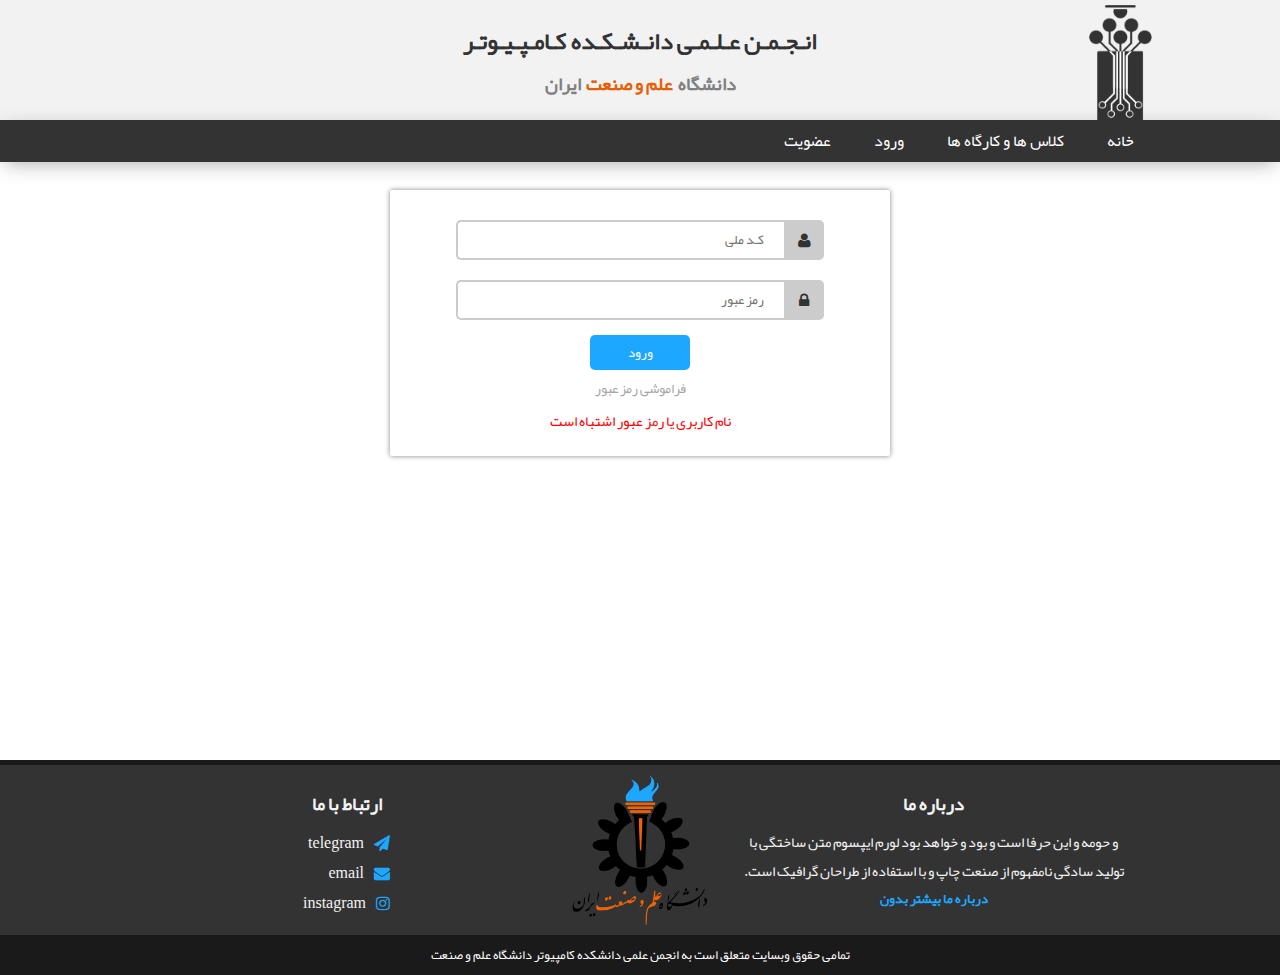
<file: login.html>
<!DOCTYPE html>
<html lang="en">
<head>
    <meta charset="UTF-8">
    <meta name="viewport" content="width=device-width, initial-scale=1">
    <title></title>
    <link href="css/main.css" rel="stylesheet" type="text/css">
    <link href="css/login.css" rel="stylesheet" type="text/css">
    <link href="libraries/font-awesome/css/font-awesome.min.css" rel="stylesheet" type="text/css">
    <link href="libraries/animation.css" rel="stylesheet" type="text/css">
    <script src="js/jQuery.js"></script>
    <script src="js/persianNumber.js"></script></head>
<body>
<header>
    <div class="header">
        <img src="img/logo.png" class="logo">
        <div class="contents">
            <h2 class="title">
                انـجـمـن عـلـمـی دانـشـکـده کـامـپـیـوتـر
            </h2>
            <h3 class="subTitle">
                <span> دانشگاه </span>
                <span> علم و صنعت </span>
                <span> ایران </span>
            </h3>
        </div>
    </div>
    <div class="openMenu">
        <i class="fa fa-bars"></i>
        <i class="fa fa-chevron-down left"></i>
    </div>
    <div class="menu">
        <div class="contents">
            <div class="content"><a href="/">خانه</a></div>
            <div class="content"><a href="/classes">کلاس ها و کارگاه ها</a></div>
            <div class="content" id="openLoginBox"><a href="#">ورود</a></div>
            <div class="content"><a href="#">عضویت</a></div>
        </div>
    </div>
    <div class="mobileMenu">
        <ul class="contents">
            <li class="content"><a href="#">خانه</a></li>
            <li class="content"><a href="#">کلاس ها و کارگاه ها</a></li>
            <li class="content"><a href="#">ورود</a></li>
            <li class="content"><a href="#">عضویت</a></li>
        </ul>
    </div>
</header>
<section class="main">
    <form class="box">
        <div class="input">
            <label class="label">
                <i class="fa fa-user"></i>
            </label>
            <input type="text" placeholder="کـد ملی">
        </div>
        <div class="input">
            <label class="label">
                <i class="fa fa-lock"></i>
            </label>
            <input type="password" placeholder="رمز عبور">
        </div>
        <div class="container">
            <button class="button blue" type="submit">
                <span>ورود</span>
            </button>
        </div>
        <div class="container">
            <a id="forgotPass" href="#">فراموشی رمز عبور</a>
        </div>
        <div class="container">
            <p class="alert red">
                نام کاربری یا رمز عبور اشتباه است
            </p>
        </div>
    </form>
</section>
<footer>
    <div class="footer">
        <div class="aboutUs">
            <h3 class="title">
                درباره ما
            </h3>
            <p class="content">
                و حومه و این حرفا است و بود و خواهد بود لورم ایپسوم متن ساختگی با تولید سادگی نامفهوم از صنعت چاپ و با استفاده از طراحان گرافیک است.
            </p>
            <h5 class="text blue">
                <a href="#">
                    درباره ما بیشتر بدون
                </a>
            </h5>
        </div>
        <div class="logoBox">
            <img src="img/iust.png" class="logo">
        </div>
        <div class="contactUs">
            <h3 class="title">
                ارتباط با ما
            </h3>
            <ul class="social">
                <li class="contents">
                    <i class="fa fa-paper-plane text blue"></i>
                    <a href=""><span>telegram</span></a>
                </li>
                <li class="contents">
                    <i class="fa fa-envelope text blue"></i>
                    <a href=""><span>email</span></a>
                </li>
                <li class="contents">
                    <i class="fa fa-instagram text blue"></i>
                    <a href=""><span>instagram</span></a>
                </li>
            </ul>
        </div>
    </div>
    <div class="copyRight text white">
        <span>
              تمامی حقوق وبسایت متعلق است به انجمن علمی دانشکده کامپیوتر دانشگاه علم و صنعت
        </span>
    </div>
</footer>
<script src="js/main.js" type="text/javascript"></script>
<script src="js/login.js" type="text/javascript"></script>
</body>
</html>
</file>
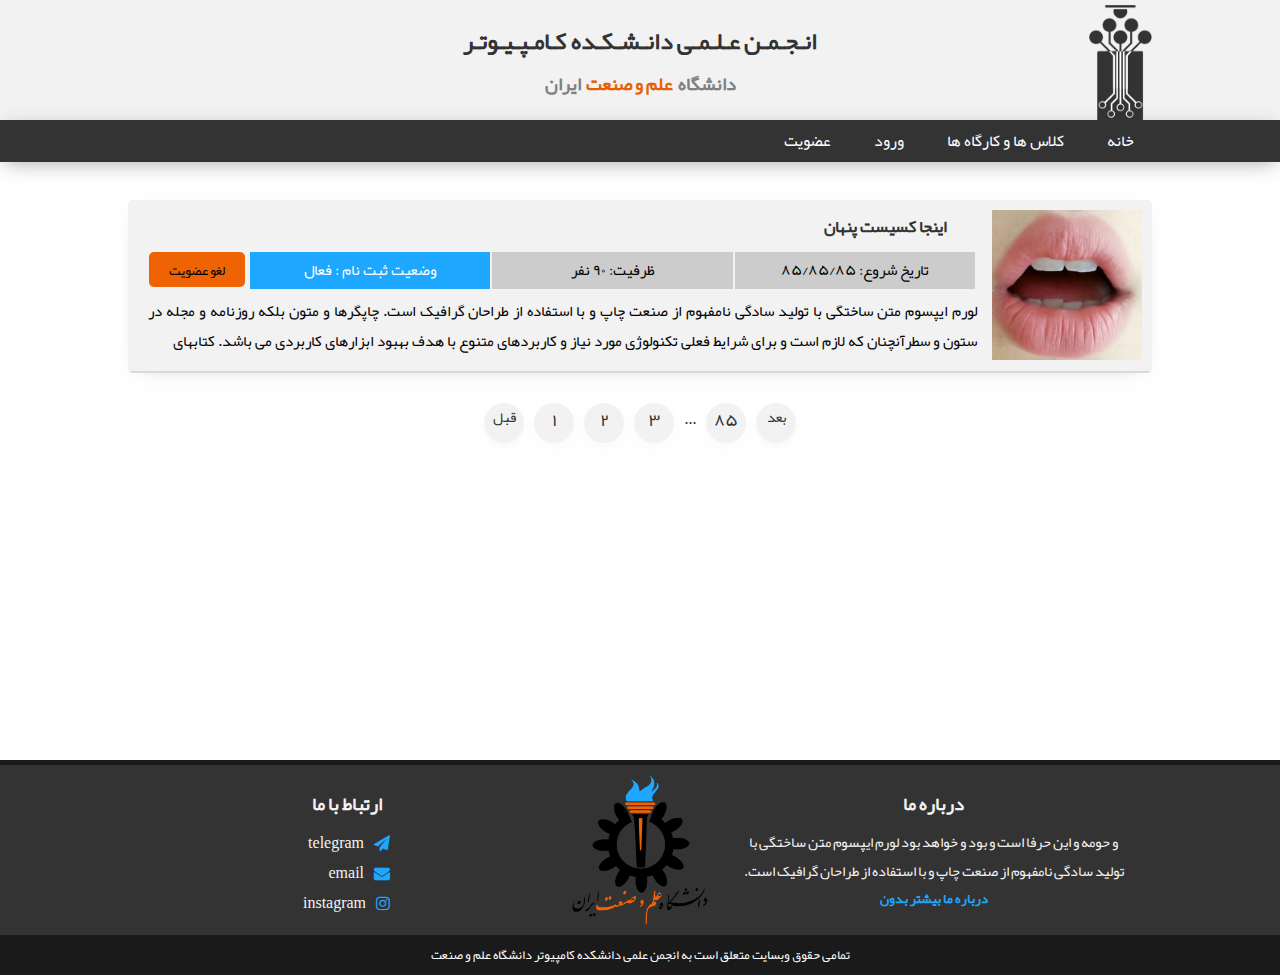
<file: myClasses.html>
<!DOCTYPE html>
<html lang="en">
<head>
    <meta charset="UTF-8">
    <meta name="viewport" content="width=device-width, initial-scale=1">
    <title></title>
    <link href="css/main.css" rel="stylesheet" type="text/css">
    <link href="css/classesView.css" rel="stylesheet" type="text/css">
    <link href="libraries/font-awesome/css/font-awesome.min.css" rel="stylesheet" type="text/css">
    <link href="libraries/animation.css" rel="stylesheet" type="text/css">
    <script src="js/jQuery.js"></script>
    <script src="js/persianNumber.js"></script></head>
<body>
<header>
    <div class="header">
        <img src="img/logo.png" class="logo">
        <div class="contents">
            <h2 class="title">
                انـجـمـن عـلـمـی دانـشـکـده کـامـپـیـوتـر
            </h2>
            <h3 class="subTitle">
                <span> دانشگاه </span>
                <span> علم و صنعت </span>
                <span> ایران </span>
            </h3>
        </div>
    </div>
    <div class="openMenu">
        <i class="fa fa-bars"></i>
        <i class="fa fa-chevron-down left"></i>
    </div>
    <div class="menu">
        <div class="contents">
            <div class="content"><a href="/">خانه</a></div>
            <div class="content"><a href="/classes">کلاس ها و کارگاه ها</a></div>
            <div class="content" id="openLoginBox"><a href="#">ورود</a></div>
            <div class="content"><a href="#">عضویت</a></div>
        </div>
    </div>
    <div class="mobileMenu">
        <ul class="contents">
            <li class="content"><a href="#">خانه</a></li>
            <li class="content"><a href="#">کلاس ها و کارگاه ها</a></li>
            <li class="content"><a href="#">ورود</a></li>
            <li class="content"><a href="#">عضویت</a></li>
        </ul>
    </div>
</header>
<section class="main">
    <article class="article">
        <button class="button orange" style="left: 21px">
            <span>لغو عضویت</span>
        </button>
        <div class="contents">
            <img src="img/lab.jpg" class="image">
            <div class="description">
                <div class="title">
                    <h4>اینجا کسیست پنهان</h4>
                </div>
                <table>
                    <tr>
                        <td>تاریخ شروع: 85/85/85</td>
                        <td>ظرفیت: 90 نفر</td>
                        <td class="blue">
                            وضعیت ثبت نام : فعال
                        </td>
                    </tr>
                </table>
                <p>لورم ایپسوم متن ساختگی با تولید سادگی نامفهوم از صنعت چاپ و با استفاده از طراحان گرافیک است. چاپگرها و متون بلکه روزنامه و مجله در ستون و سطرآنچنان که لازم است و برای شرایط فعلی تکنولوژی مورد نیاز و کاربردهای متنوع با هدف بهبود ابزارهای کاربردی می باشد. کتابهای</p>
            </div>
        </div>
    </article>
    <div class="paginator">
        <div class="paginateBox">
            <a class="text">قبل</a>
            <a class="number">1</a>
            <a class="number">2</a>
            <a class="number">3</a>
            <a class="divider">...</a>
            <a class="number">85</a>
            <a class="text">بعد</a>
        </div>
    </div>
</section>
<footer>
    <div class="footer">
        <div class="aboutUs">
            <h3 class="title">
                درباره ما
            </h3>
            <p class="content">
                و حومه و این حرفا است و بود و خواهد بود لورم ایپسوم متن ساختگی با تولید سادگی نامفهوم از صنعت چاپ و با استفاده از طراحان گرافیک است.
            </p>
            <h5 class="text blue">
                <a href="#">
                    درباره ما بیشتر بدون
                </a>
            </h5>
        </div>
        <div class="logoBox">
            <img src="img/iust.png" class="logo">
        </div>
        <div class="contactUs">
            <h3 class="title">
                ارتباط با ما
            </h3>
            <ul class="social">
                <li class="contents">
                    <i class="fa fa-paper-plane text blue"></i>
                    <a href=""><span>telegram</span></a>
                </li>
                <li class="contents">
                    <i class="fa fa-envelope text blue"></i>
                    <a href=""><span>email</span></a>
                </li>
                <li class="contents">
                    <i class="fa fa-instagram text blue"></i>
                    <a href=""><span>instagram</span></a>
                </li>
            </ul>
        </div>
    </div>
    <div class="copyRight text white">
        <span>
              تمامی حقوق وبسایت متعلق است به انجمن علمی دانشکده کامپیوتر دانشگاه علم و صنعت
        </span>
    </div>
</footer>
<script src="js/main.js" type="text/javascript"></script>
</body>
</html>
</file>
<file: css/main.css>
@font-face {
  font-family: "yekan";
  src: url(../font/yekan.eot);
  src: url(../font/Yekan.eot?#iefix) format("embedded-opentype"), url(../font/Yekan.woff) format("woff"), url(../font/Yekan.ttf) format("truetype"), url(../font/Yekan.svg#BYekan) format("svg");
  font-weight: normal;
  font-style: normal; }
* {
  font-family: "yekan";
  direction: rtl;
  max-width: 100vw;
  float: right; }
  * ::selection {
    background: #f06305 !important;
    /* WebKit/Blink Browsers */
    color: #ffffff; }
  * ::-moz-selection {
    background: #f06305 !important;
    /* Gecko Browsers */
    color: #ffffff; }

a {
  text-decoration: none;
  color: #333333; }

p,
h1,
h2,
h3,
h4,
h5,
h6 {
  padding: 0;
  margin: 0; }

html {
  height: 100%;
  float: right; }
  html body {
    margin: 0;
    padding: 0;
    overflow-x: hidden;
    height: 100%;
    float: right;
    background-color: #ffffff;
    z-index: +100; }

.text.blue {
  color: #1da7ff; }
.text.orange {
  color: #f06305; }
.text.white {
  color: #ffffff; }
.text.lightGray {
  color: #f2f2f2; }
.text.gray {
  color: #cccccc; }
.text.darkGray {
  color: #333333; }

.button {
  border: none;
  outline: none;
  -webkit-border-radius: 5px;
  -moz-border-radius: 5px;
  border-radius: 5px;
  -webkit-box-sizing: border-box;
  -moz-box-sizing: border-box;
  box-sizing: border-box;
  padding-left: 20px;
  padding-right: 20px;
  cursor: pointer;
  height: 35px; }
  .button.blue {
    background-color: #1da7ff;
    -webkit-transition: all 0.2s;
    -moz-transition: all 0.2s;
    -ms-transition: all 0.2s;
    -o-transition: all 0.2s;
    transition: all 0.2s; }
    .button.blue span {
      color: #ffffff;
      line-height: 35px; }
    .button.blue:hover {
      background-color: #008ee9; }
  .button.orange {
    background-color: #f06305;
    -webkit-transition: all 0.2s;
    -moz-transition: all 0.2s;
    -ms-transition: all 0.2s;
    -o-transition: all 0.2s;
    transition: all 0.2s; }
    .button.orange span {
      color: #000;
      line-height: 35px; }
    .button.orange:hover {
      background-color: #fb7f2d; }

.main {
  float: right;
  position: relative;
  min-height: calc(100% - (160px + 200px)); }

.alert.red {
  color: red; }

.left {
  float: left !important; }

@media screen and (max-width: 767px) {
  header {
    -webkit-box-sizing: border-box;
    -moz-box-sizing: border-box;
    box-sizing: border-box;
    width: 100%;
    float: right;
    position: relative;
    top: 0; }
    header .header {
      -webkit-box-sizing: border-box;
      -moz-box-sizing: border-box;
      box-sizing: border-box;
      width: 100%;
      height: 135px;
      background-color: #f2f2f2;
      float: right;
      position: relative; }
      header .header .logo {
        display: none; }
      header .header .contents {
        position: absolute;
        top: 50%;
        right: 50%;
        -webkit-transform: translate(50%, -50%);
        -moz-transform: translate(50%, -50%);
        -ms-transform: translate(50%, -50%);
        -o-transform: translate(50%, -50%);
        transform: translate(50%, -50%);
        text-align: center;
        width: 100%; }
        header .header .contents .title {
          width: 100%;
          text-align: center;
          color: #333333;
          clear: both; }
        header .header .contents .subTitle {
          clear: both;
          position: relative;
          right: 50%;
          -webkit-transform: translateX(50%);
          -moz-transform: translateX(50%);
          -ms-transform: translateX(50%);
          -o-transform: translateX(50%);
          transform: translateX(50%);
          color: gray; }
          header .header .contents .subTitle span:nth-child(2) {
            padding-right: 5px;
            padding-left: 5px;
            color: #e65f05; }
    header .openMenu {
      width: 100%;
      height: 40px;
      background-color: #333333;
      z-index: +101;
      cursor: pointer;
      -webkit-box-shadow: 0 5px 20px -5px rgba(68, 68, 68, 0.5);
      -moz-box-shadow: 0 5px 20px -5px rgba(68, 68, 68, 0.5);
      box-shadow: 0 5px 20px -5px rgba(68, 68, 68, 0.5); }
      header .openMenu span, header .openMenu i {
        line-height: 40px;
        color: #fff; }
      header .openMenu .fa-bars {
        margin-right: 10px;
        margin-left: 10px;
        font-size: 1.3em; }
      header .openMenu .fa-chevron-down, header .openMenu .fa-chevron-up {
        margin-left: 25px; }
      header .openMenu.scrolled {
        top: 0;
        position: fixed; }
    header .menu {
      display: none; }
    header .mobileMenu {
      display: none;
      width: 100%;
      background-color: #333333;
      height: auto;
      z-index: +105; }
      header .mobileMenu .contents {
        -webkit-box-sizing: border-box;
        -moz-box-sizing: border-box;
        box-sizing: border-box;
        width: 100%;
        border-top: 2px solid #1da7ff;
        margin-top: 0;
        margin-bottom: 0;
        padding-top: 10px;
        padding-bottom: 10px; }
        header .mobileMenu .contents .content {
          display: block;
          width: 100%;
          -webkit-box-sizing: border-box;
          -moz-box-sizing: border-box;
          box-sizing: border-box;
          padding: 10px; }
          header .mobileMenu .contents .content a {
            color: #ffffff;
            -webkit-transition: all 0.2s;
            -moz-transition: all 0.2s;
            -ms-transition: all 0.2s;
            -o-transition: all 0.2s;
            transition: all 0.2s; }
            header .mobileMenu .contents .content a:hover {
              color: #f06305; }
          header .mobileMenu .contents .content i {
            color: #1da7ff; }
      header .mobileMenu.scrolled {
        position: fixed;
        top: 39px; }

  footer {
    width: 100%;
    float: right;
    position: relative;
    bottom: 0;
    background-color: #333333;
    border-top: 5px solid #1a1a1a; }
    footer .footer {
      position: relative;
      float: right;
      width: 100%; }
      footer .footer .contactUs {
        width: 100%;
        -webkit-box-sizing: border-box;
        -moz-box-sizing: border-box;
        box-sizing: border-box;
        position: relative;
        float: right;
        height: 150px; }
        footer .footer .contactUs .title {
          text-align: center;
          width: 100%;
          float: right;
          color: #f06305; }
        footer .footer .contactUs .social {
          color: #f2f2f2;
          padding: 0;
          margin-top: 5px;
          text-align: left;
          position: relative;
          right: 50%;
          -webkit-transform: translateX(50%);
          -moz-transform: translateX(50%);
          -ms-transform: translateX(50%);
          -o-transform: translateX(50%);
          transform: translateX(50%);
          display: block; }
          footer .footer .contactUs .social .contents {
            height: 10px;
            display: block;
            clear: both;
            -webkit-box-sizing: border-box;
            -moz-box-sizing: border-box;
            box-sizing: border-box;
            margin: 10px;
            -webkit-transition: all 0.3s;
            -moz-transition: all 0.3s;
            -ms-transition: all 0.3s;
            -o-transition: all 0.3s;
            transition: all 0.3s; }
            footer .footer .contactUs .social .contents i, footer .footer .contactUs .social .contents span {
              line-height: 10px; }
            footer .footer .contactUs .social .contents span {
              margin-right: 10px; }
            footer .footer .contactUs .social .contents a {
              color: #f2f2f2; }
      footer .footer .aboutUs {
        width: 100%;
        -webkit-box-sizing: border-box;
        -moz-box-sizing: border-box;
        box-sizing: border-box;
        position: relative;
        float: right;
        margin-top: 10px; }
        footer .footer .aboutUs .title {
          text-align: center;
          width: 100%;
          float: right;
          color: #f06305; }
        footer .footer .aboutUs .content {
          -webkit-box-sizing: border-box;
          -moz-box-sizing: border-box;
          box-sizing: border-box;
          width: 100%;
          text-align: center;
          float: right;
          color: #f2f2f2;
          font-size: 0.9em;
          padding-right: 20px;
          padding-top: 10px;
          padding-bottom: 0;
          padding-left: 20px; }
        footer .footer .aboutUs h5 {
          position: relative;
          right: 50%;
          -webkit-transform: translateX(50%);
          -moz-transform: translateX(50%);
          -ms-transform: translateX(50%);
          -o-transform: translateX(50%);
          transform: translateX(50%);
          height: 32px;
          color: #f06305; }
          footer .footer .aboutUs h5 a {
            line-height: 32px;
            color: #1da7ff;
            -webkit-transition: all 0.2s;
            -moz-transition: all 0.2s;
            -ms-transition: all 0.2s;
            -o-transition: all 0.2s;
            transition: all 0.2s; }
          footer .footer .aboutUs h5:hover a {
            color: #f06305; }
      footer .footer .logoBox {
        display: none; }
    footer .copyRight {
      background-color: #1a1a1a;
      position: relative;
      float: right;
      width: 100%;
      height: 40px;
      box-sizing: border-box;
      text-align: center; }
      footer .copyRight span {
        width: 100%;
        text-align: center;
        font-size: 0.7em;
        position: relative;
        line-height: 40px;
        overflow: hidden;
        max-height: 40px; }

  .main {
    margin-top: 0; }

  @keyframes topToDown {
    25% {
      height: 10px;
      background-color: #f06305; }
    50% {
      height: 20px;
      background-color: #f06305; }
    75% {
      height: 30px;
      background-color: #f06305; }
    100% {
      height: 42px;
      background-color: #f06305; } } }
@media screen and (min-width: 768px) and (max-width: 1023px) and (orientation: landscape) {
  header {
    -webkit-box-sizing: border-box;
    -moz-box-sizing: border-box;
    box-sizing: border-box;
    width: 100%;
    float: right;
    position: relative;
    top: 0;
    height: 160px;
    z-index: +99; }
    header .header {
      -webkit-box-sizing: border-box;
      -moz-box-sizing: border-box;
      box-sizing: border-box;
      width: 100%;
      height: 120px;
      background-color: #f2f2f2;
      float: right;
      position: relative; }
      header .header .logo {
        width: auto;
        height: 120px;
        position: absolute;
        top: 5px;
        margin-right: 0; }
      header .header .contents {
        position: absolute;
        top: 50%;
        right: 50%;
        -webkit-transform: translate(50%, -50%);
        -moz-transform: translate(50%, -50%);
        -ms-transform: translate(50%, -50%);
        -o-transform: translate(50%, -50%);
        transform: translate(50%, -50%);
        text-align: center;
        width: 100%; }
        header .header .contents .title {
          width: 100%;
          text-align: center;
          color: #333333;
          clear: both; }
        header .header .contents .subTitle {
          clear: both;
          position: relative;
          right: 50%;
          -webkit-transform: translateX(50%);
          -moz-transform: translateX(50%);
          -ms-transform: translateX(50%);
          -o-transform: translateX(50%);
          transform: translateX(50%);
          color: gray; }
          header .header .contents .subTitle span:nth-child(2) {
            padding-right: 5px;
            padding-left: 5px;
            color: #e65f05; }
    header .openMenu {
      display: none; }
    header .menu {
      -webkit-box-sizing: border-box;
      -moz-box-sizing: border-box;
      box-sizing: border-box;
      width: 100%;
      position: relative;
      background-color: #333333;
      -webkit-box-shadow: 0 5px 20px -5px rgba(68, 68, 68, 0.5);
      -moz-box-shadow: 0 5px 20px -5px rgba(68, 68, 68, 0.5);
      box-shadow: 0 5px 20px -5px rgba(68, 68, 68, 0.5); }
      header .menu.scrolled {
        top: 0;
        position: fixed; }
      header .menu .contents {
        float: right;
        -webkit-box-sizing: border-box;
        -moz-box-sizing: border-box;
        box-sizing: border-box;
        width: 1024px;
        position: relative;
        right: 50%;
        -webkit-transform: translateX(50%);
        -moz-transform: translateX(50%);
        -ms-transform: translateX(50%);
        -o-transform: translateX(50%);
        transform: translateX(50%); }
        header .menu .contents .content {
          cursor: pointer;
          float: right;
          -webkit-box-sizing: border-box;
          -moz-box-sizing: border-box;
          box-sizing: border-box;
          margin-right: -7px;
          padding-top: 5px;
          padding-right: 25px;
          padding-left: 25px;
          padding-bottom: 5px; }
          header .menu .contents .content a {
            text-align: center;
            color: #ffffff;
            float: right;
            width: inherit; }
          header .menu .contents .content:hover {
            animation: topToDown 0.2s;
            -webkit-animation-fill-mode: forwards;
            /*Chrome 16+, Safari 4+*/
            -moz-animation-fill-mode: forwards;
            /*FF 5+*/
            -o-animation-fill-mode: forwards;
            /*Not implemented yet*/
            -ms-animation-fill-mode: forwards;
            /*IE 10+*/
            animation-fill-mode: forwards;
            /*when the spec is finished*/ }
    header .mobileMenu {
      display: none; }

  footer {
    width: 100%;
    height: 200px;
    float: right;
    position: relative;
    bottom: 0;
    background-color: #333333;
    border-top: 5px solid #1a1a1a;
    padding-top: 10px; }
    footer .footer {
      position: relative;
      float: right;
      width: 100%;
      height: 160px; }
      footer .footer .contactUs {
        width: calc((100% - 150px) / 2);
        -webkit-box-sizing: border-box;
        -moz-box-sizing: border-box;
        box-sizing: border-box;
        position: relative;
        float: right;
        height: 150px;
        margin-top: 10px; }
        footer .footer .contactUs .title {
          text-align: center;
          width: 100%;
          float: right;
          color: #f2f2f2; }
        footer .footer .contactUs .social {
          color: #f2f2f2;
          padding: 0;
          margin-top: 5px;
          text-align: left;
          position: relative;
          right: 50%;
          -webkit-transform: translateX(50%);
          -moz-transform: translateX(50%);
          -ms-transform: translateX(50%);
          -o-transform: translateX(50%);
          transform: translateX(50%);
          display: block; }
          footer .footer .contactUs .social .contents {
            height: 10px;
            display: block;
            clear: both;
            -webkit-box-sizing: border-box;
            -moz-box-sizing: border-box;
            box-sizing: border-box;
            margin: 10px;
            -webkit-transition: all 0.3s;
            -moz-transition: all 0.3s;
            -ms-transition: all 0.3s;
            -o-transition: all 0.3s;
            transition: all 0.3s; }
            footer .footer .contactUs .social .contents i, footer .footer .contactUs .social .contents span {
              line-height: 10px; }
            footer .footer .contactUs .social .contents span {
              margin-right: 10px; }
            footer .footer .contactUs .social .contents a {
              color: #f2f2f2; }
      footer .footer .aboutUs {
        width: calc((100% - 150px) / 2);
        -webkit-box-sizing: border-box;
        -moz-box-sizing: border-box;
        box-sizing: border-box;
        position: relative;
        float: right;
        height: 150px;
        margin-top: 10px; }
        footer .footer .aboutUs .title {
          text-align: center;
          width: 100%;
          float: right;
          color: #f2f2f2; }
        footer .footer .aboutUs .content {
          max-width: 100%;
          float: right;
          text-align: center;
          max-height: 60px;
          overflow-y: hidden;
          color: #f2f2f2;
          font-size: 0.9em;
          padding-right: 50px;
          padding-top: 10px;
          padding-bottom: 0;
          padding-left: 20px; }
        footer .footer .aboutUs h5 {
          position: relative;
          right: 50%;
          -webkit-transform: translateX(50%);
          -moz-transform: translateX(50%);
          -ms-transform: translateX(50%);
          -o-transform: translateX(50%);
          transform: translateX(50%);
          height: 32px; }
          footer .footer .aboutUs h5 a {
            line-height: 32px;
            color: #1da7ff;
            -webkit-transition: all 0.2s;
            -moz-transition: all 0.2s;
            -ms-transition: all 0.2s;
            -o-transition: all 0.2s;
            transition: all 0.2s; }
          footer .footer .aboutUs h5:hover a {
            color: #f06305; }
      footer .footer .logoBox {
        width: 150px;
        -webkit-box-sizing: border-box;
        -moz-box-sizing: border-box;
        box-sizing: border-box;
        position: relative;
        float: right;
        height: 150px; }
        footer .footer .logoBox .logo {
          float: right;
          width: auto;
          height: 100%;
          position: relative;
          right: 50%;
          -webkit-transform: translate(50%);
          -moz-transform: translate(50%);
          -ms-transform: translate(50%);
          -o-transform: translate(50%);
          transform: translate(50%); }
    footer .copyRight {
      background-color: #1a1a1a;
      position: relative;
      float: right;
      width: 100%;
      height: 40px;
      box-sizing: border-box;
      text-align: center; }
      footer .copyRight span {
        font-size: 0.8em;
        position: relative;
        right: 50%;
        line-height: 40px;
        -webkit-transform: translateX(50%);
        -moz-transform: translateX(50%);
        -ms-transform: translateX(50%);
        -o-transform: translateX(50%);
        transform: translateX(50%); }

  @keyframes topToDown {
    25% {
      height: 10px;
      background-color: #f06305; }
    50% {
      height: 20px;
      background-color: #f06305; }
    75% {
      height: 30px;
      background-color: #f06305; }
    100% {
      height: 42px;
      background-color: #f06305; } } }
@media screen and (min-width: 768px) and (max-width: 1023px) and (orientation: portrait) {
  header {
    -webkit-box-sizing: border-box;
    -moz-box-sizing: border-box;
    box-sizing: border-box;
    width: 100%;
    float: right;
    position: relative;
    top: 0; }
    header .header {
      -webkit-box-sizing: border-box;
      -moz-box-sizing: border-box;
      box-sizing: border-box;
      width: 100%;
      height: 135px;
      background-color: #f2f2f2;
      float: right;
      position: relative; }
      header .header .logo {
        display: none; }
      header .header .contents {
        position: absolute;
        top: 50%;
        right: 50%;
        -webkit-transform: translate(50%, -50%);
        -moz-transform: translate(50%, -50%);
        -ms-transform: translate(50%, -50%);
        -o-transform: translate(50%, -50%);
        transform: translate(50%, -50%);
        text-align: center;
        width: 100%; }
        header .header .contents .title {
          width: 100%;
          text-align: center;
          color: #333333;
          clear: both; }
        header .header .contents .subTitle {
          clear: both;
          position: relative;
          right: 50%;
          -webkit-transform: translateX(50%);
          -moz-transform: translateX(50%);
          -ms-transform: translateX(50%);
          -o-transform: translateX(50%);
          transform: translateX(50%);
          color: gray; }
          header .header .contents .subTitle span:nth-child(2) {
            padding-right: 5px;
            padding-left: 5px;
            color: #e65f05; }
    header .openMenu {
      width: 100%;
      height: 40px;
      background-color: #333333;
      z-index: +101;
      cursor: pointer;
      -webkit-box-shadow: 0 5px 20px -5px rgba(68, 68, 68, 0.5);
      -moz-box-shadow: 0 5px 20px -5px rgba(68, 68, 68, 0.5);
      box-shadow: 0 5px 20px -5px rgba(68, 68, 68, 0.5); }
      header .openMenu span, header .openMenu i {
        line-height: 40px;
        color: #fff; }
      header .openMenu .fa-bars {
        margin-right: 10px;
        margin-left: 10px;
        font-size: 1.3em; }
      header .openMenu .fa-chevron-down, header .openMenu .fa-chevron-up {
        margin-left: 25px; }
      header .openMenu.scrolled {
        top: 0;
        position: fixed; }
    header .menu {
      display: none; }
    header .mobileMenu {
      display: none;
      width: 100%;
      background-color: #333333;
      height: auto;
      z-index: +105; }
      header .mobileMenu .contents {
        -webkit-box-sizing: border-box;
        -moz-box-sizing: border-box;
        box-sizing: border-box;
        width: 100%;
        border-top: 2px solid #1da7ff;
        margin-top: 0;
        margin-bottom: 0;
        padding-top: 10px;
        padding-bottom: 10px; }
        header .mobileMenu .contents .content {
          display: block;
          width: 100%;
          -webkit-box-sizing: border-box;
          -moz-box-sizing: border-box;
          box-sizing: border-box;
          padding: 10px; }
          header .mobileMenu .contents .content a {
            color: #ffffff;
            -webkit-transition: all 0.2s;
            -moz-transition: all 0.2s;
            -ms-transition: all 0.2s;
            -o-transition: all 0.2s;
            transition: all 0.2s; }
            header .mobileMenu .contents .content a:hover {
              color: #f06305; }
          header .mobileMenu .contents .content i {
            color: #1da7ff; }
      header .mobileMenu.scrolled {
        position: fixed;
        top: 39px; }

  footer {
    width: 100%;
    float: right;
    position: relative;
    bottom: 0;
    background-color: #333333;
    border-top: 5px solid #1a1a1a; }
    footer .footer {
      position: relative;
      float: right;
      width: 100%; }
      footer .footer .contactUs {
        width: 100%;
        -webkit-box-sizing: border-box;
        -moz-box-sizing: border-box;
        box-sizing: border-box;
        position: relative;
        float: right;
        height: 150px; }
        footer .footer .contactUs .title {
          text-align: center;
          width: 100%;
          float: right;
          color: #f06305; }
        footer .footer .contactUs .social {
          color: #f2f2f2;
          padding: 0;
          margin-top: 5px;
          text-align: left;
          position: relative;
          right: 50%;
          -webkit-transform: translateX(50%);
          -moz-transform: translateX(50%);
          -ms-transform: translateX(50%);
          -o-transform: translateX(50%);
          transform: translateX(50%);
          display: block; }
          footer .footer .contactUs .social .contents {
            height: 10px;
            display: block;
            clear: both;
            -webkit-box-sizing: border-box;
            -moz-box-sizing: border-box;
            box-sizing: border-box;
            margin: 10px;
            -webkit-transition: all 0.3s;
            -moz-transition: all 0.3s;
            -ms-transition: all 0.3s;
            -o-transition: all 0.3s;
            transition: all 0.3s; }
            footer .footer .contactUs .social .contents i, footer .footer .contactUs .social .contents span {
              line-height: 10px; }
            footer .footer .contactUs .social .contents span {
              margin-right: 10px; }
            footer .footer .contactUs .social .contents a {
              color: #f2f2f2; }
      footer .footer .aboutUs {
        width: 100%;
        -webkit-box-sizing: border-box;
        -moz-box-sizing: border-box;
        box-sizing: border-box;
        position: relative;
        float: right;
        margin-top: 10px; }
        footer .footer .aboutUs .title {
          text-align: center;
          width: 100%;
          float: right;
          color: #f06305; }
        footer .footer .aboutUs .content {
          -webkit-box-sizing: border-box;
          -moz-box-sizing: border-box;
          box-sizing: border-box;
          width: 100%;
          text-align: center;
          float: right;
          color: #f2f2f2;
          font-size: 0.9em;
          padding-right: 20px;
          padding-top: 10px;
          padding-bottom: 0;
          padding-left: 20px; }
        footer .footer .aboutUs h5 {
          position: relative;
          right: 50%;
          -webkit-transform: translateX(50%);
          -moz-transform: translateX(50%);
          -ms-transform: translateX(50%);
          -o-transform: translateX(50%);
          transform: translateX(50%);
          height: 32px;
          color: #f06305; }
          footer .footer .aboutUs h5 a {
            line-height: 32px;
            color: #1da7ff;
            -webkit-transition: all 0.2s;
            -moz-transition: all 0.2s;
            -ms-transition: all 0.2s;
            -o-transition: all 0.2s;
            transition: all 0.2s; }
          footer .footer .aboutUs h5:hover a {
            color: #f06305; }
      footer .footer .logoBox {
        display: none; }
    footer .copyRight {
      background-color: #1a1a1a;
      position: relative;
      float: right;
      width: 100%;
      height: 40px;
      box-sizing: border-box;
      text-align: center; }
      footer .copyRight span {
        width: 100%;
        text-align: center;
        font-size: 0.7em;
        position: relative;
        line-height: 40px;
        overflow: hidden;
        max-height: 40px; }

  .main {
    margin-top: 0; }

  @keyframes topToDown {
    25% {
      height: 10px;
      background-color: #f06305; }
    50% {
      height: 20px;
      background-color: #f06305; }
    75% {
      height: 30px;
      background-color: #f06305; }
    100% {
      height: 42px;
      background-color: #f06305; } } }
@media screen and (min-width: 1024px) {
  header {
    -webkit-box-sizing: border-box;
    -moz-box-sizing: border-box;
    box-sizing: border-box;
    width: 100%;
    float: right;
    position: relative;
    top: 0;
    height: 160px;
    z-index: +99; }
    header .header {
      -webkit-box-sizing: border-box;
      -moz-box-sizing: border-box;
      box-sizing: border-box;
      width: 100%;
      height: 120px;
      background-color: #f2f2f2;
      float: right;
      position: relative; }
      header .header .logo {
        width: auto;
        height: 120px;
        position: absolute;
        top: 5px;
        margin-right: calc((100vw - 1024px) / 2); }
      header .header .contents {
        position: absolute;
        top: 50%;
        right: 50%;
        -webkit-transform: translate(50%, -50%);
        -moz-transform: translate(50%, -50%);
        -ms-transform: translate(50%, -50%);
        -o-transform: translate(50%, -50%);
        transform: translate(50%, -50%);
        text-align: center;
        width: 100%; }
        header .header .contents .title {
          width: 100%;
          text-align: center;
          color: #333333;
          clear: both; }
        header .header .contents .subTitle {
          clear: both;
          position: relative;
          right: 50%;
          -webkit-transform: translateX(50%);
          -moz-transform: translateX(50%);
          -ms-transform: translateX(50%);
          -o-transform: translateX(50%);
          transform: translateX(50%);
          color: gray; }
          header .header .contents .subTitle span:nth-child(2) {
            padding-right: 5px;
            padding-left: 5px;
            color: #e65f05; }
    header .openMenu {
      display: none; }
    header .menu {
      -webkit-box-sizing: border-box;
      -moz-box-sizing: border-box;
      box-sizing: border-box;
      width: 100%;
      position: relative;
      background-color: #333333;
      -webkit-box-shadow: 0 5px 20px -5px rgba(68, 68, 68, 0.5);
      -moz-box-shadow: 0 5px 20px -5px rgba(68, 68, 68, 0.5);
      box-shadow: 0 5px 20px -5px rgba(68, 68, 68, 0.5); }
      header .menu.scrolled {
        top: 0;
        position: fixed; }
      header .menu .contents {
        float: right;
        -webkit-box-sizing: border-box;
        -moz-box-sizing: border-box;
        box-sizing: border-box;
        width: 1024px;
        position: relative;
        right: 50%;
        -webkit-transform: translateX(50%);
        -moz-transform: translateX(50%);
        -ms-transform: translateX(50%);
        -o-transform: translateX(50%);
        transform: translateX(50%); }
        header .menu .contents .content {
          cursor: pointer;
          float: right;
          -webkit-box-sizing: border-box;
          -moz-box-sizing: border-box;
          box-sizing: border-box;
          margin-right: -7px;
          padding-top: 5px;
          padding-right: 25px;
          padding-left: 25px;
          padding-bottom: 5px; }
          header .menu .contents .content a {
            text-align: center;
            color: #ffffff;
            float: right;
            width: inherit; }
          header .menu .contents .content:hover {
            animation: topToDown 0.2s;
            -webkit-animation-fill-mode: forwards;
            /*Chrome 16+, Safari 4+*/
            -moz-animation-fill-mode: forwards;
            /*FF 5+*/
            -o-animation-fill-mode: forwards;
            /*Not implemented yet*/
            -ms-animation-fill-mode: forwards;
            /*IE 10+*/
            animation-fill-mode: forwards;
            /*when the spec is finished*/ }
    header .mobileMenu {
      display: none; }

  footer {
    width: 100%;
    height: 200px;
    float: right;
    position: relative;
    bottom: 0;
    background-color: #333333;
    border-top: 5px solid #1a1a1a;
    padding-top: 10px; }
    footer .footer {
      position: relative;
      float: right;
      width: 1024px;
      margin-right: calc((100% - 1024px) / 2);
      margin-left: calc((100% - 1024px) / 2);
      height: 160px; }
      footer .footer .contactUs {
        width: calc((100% - 150px) / 2);
        -webkit-box-sizing: border-box;
        -moz-box-sizing: border-box;
        box-sizing: border-box;
        position: relative;
        float: right;
        height: 150px;
        margin-top: 10px; }
        footer .footer .contactUs .title {
          text-align: center;
          width: 100%;
          float: right;
          color: #f2f2f2; }
        footer .footer .contactUs .social {
          color: #f2f2f2;
          padding: 0;
          margin-top: 5px;
          text-align: left;
          position: relative;
          right: 50%;
          -webkit-transform: translateX(50%);
          -moz-transform: translateX(50%);
          -ms-transform: translateX(50%);
          -o-transform: translateX(50%);
          transform: translateX(50%);
          display: block; }
          footer .footer .contactUs .social .contents {
            height: 10px;
            display: block;
            clear: both;
            -webkit-box-sizing: border-box;
            -moz-box-sizing: border-box;
            box-sizing: border-box;
            margin: 10px;
            -webkit-transition: all 0.3s;
            -moz-transition: all 0.3s;
            -ms-transition: all 0.3s;
            -o-transition: all 0.3s;
            transition: all 0.3s; }
            footer .footer .contactUs .social .contents i, footer .footer .contactUs .social .contents span {
              line-height: 10px; }
            footer .footer .contactUs .social .contents span {
              margin-right: 10px; }
            footer .footer .contactUs .social .contents a {
              color: #f2f2f2; }
      footer .footer .aboutUs {
        width: calc((100% - 150px) / 2);
        -webkit-box-sizing: border-box;
        -moz-box-sizing: border-box;
        box-sizing: border-box;
        position: relative;
        float: right;
        height: 150px;
        margin-top: 10px; }
        footer .footer .aboutUs .title {
          text-align: center;
          width: 100%;
          float: right;
          color: #f2f2f2; }
        footer .footer .aboutUs .content {
          -webkit-box-sizing: border-box;
          -moz-box-sizing: border-box;
          box-sizing: border-box;
          max-width: 100%;
          float: right;
          text-align: center;
          max-height: 60px;
          overflow-y: hidden;
          color: #f2f2f2;
          font-size: 0.9em;
          padding-right: 20px;
          padding-top: 5px;
          padding-bottom: 0;
          padding-left: 20px; }
        footer .footer .aboutUs h5 {
          position: relative;
          right: 50%;
          -webkit-transform: translateX(50%);
          -moz-transform: translateX(50%);
          -ms-transform: translateX(50%);
          -o-transform: translateX(50%);
          transform: translateX(50%);
          height: 32px; }
          footer .footer .aboutUs h5 a {
            line-height: 32px;
            color: #1da7ff;
            -webkit-transition: all 0.2s;
            -moz-transition: all 0.2s;
            -ms-transition: all 0.2s;
            -o-transition: all 0.2s;
            transition: all 0.2s; }
          footer .footer .aboutUs h5:hover a {
            color: #f06305; }
      footer .footer .logoBox {
        width: 150px;
        -webkit-box-sizing: border-box;
        -moz-box-sizing: border-box;
        box-sizing: border-box;
        position: relative;
        float: right;
        height: 150px; }
        footer .footer .logoBox .logo {
          float: right;
          width: auto;
          height: 100%;
          position: relative;
          right: 50%;
          -webkit-transform: translate(50%);
          -moz-transform: translate(50%);
          -ms-transform: translate(50%);
          -o-transform: translate(50%);
          transform: translate(50%); }
    footer .copyRight {
      background-color: #1a1a1a;
      position: relative;
      float: right;
      width: 100%;
      height: 40px;
      box-sizing: border-box;
      text-align: center; }
      footer .copyRight span {
        font-size: 0.8em;
        position: relative;
        right: 50%;
        line-height: 40px;
        -webkit-transform: translateX(50%);
        -moz-transform: translateX(50%);
        -ms-transform: translateX(50%);
        -o-transform: translateX(50%);
        transform: translateX(50%); }

  @keyframes topToDown {
    25% {
      height: 10px;
      background-color: #f06305; }
    50% {
      height: 20px;
      background-color: #f06305; }
    75% {
      height: 30px;
      background-color: #f06305; }
    100% {
      height: 42px;
      background-color: #f06305; } } }

/*# sourceMappingURL=main.css.map */
</file>
<file: css/index.css>
@media screen and (max-width: 767px) {
  .main {
    width: calc(100% - 20px);
    margin-right: 10px;
    margin-left: 10px;
    margin-bottom: 30px; }
    .main .article {
      position: relative;
      overflow: hidden;
      float: right;
      height: auto;
      width: 100%;
      -webkit-box-sizing: border-box;
      -moz-box-sizing: border-box;
      box-sizing: border-box;
      margin-top: 10px;
      margin-bottom: 10px;
      -webkit-border-radius: 5px;
      -moz-border-radius: 5px;
      border-radius: 5px;
      -webkit-box-shadow: 0 5px 20px -15px rgba(68, 68, 68, 0.5);
      -moz-box-shadow: 0 5px 20px -15px rgba(68, 68, 68, 0.5);
      box-shadow: 0 5px 20px -15px rgba(68, 68, 68, 0.5);
      -webkit-transition: all 0.2s;
      -moz-transition: all 0.2s;
      -ms-transition: all 0.2s;
      -o-transition: all 0.2s;
      transition: all 0.2s; }
      .main .article button {
        position: absolute;
        right: 50%;
        -webkit-transform: translateX(50%);
        -moz-transform: translateX(50%);
        -ms-transform: translateX(50%);
        -o-transform: translateX(50%);
        transform: translateX(50%);
        top: 185px;
        z-index: +98;
        width: 200px;
        border-radius: 0; }
        .main .article button span {
          width: 100%; }
      .main .article .contents {
        width: 100%;
        height: auto;
        -webkit-box-sizing: border-box;
        -moz-box-sizing: border-box;
        box-sizing: border-box;
        background-color: #f2f2f2;
        padding-right: 10px;
        padding-top: 10px;
        padding-bottom: 10px;
        padding-left: 10px;
        border-bottom: 2px solid #d9d9d9; }
        .main .article .contents .image {
          float: right;
          width: 200px;
          height: 200px;
          margin-right: calc((100% - 200px) / 2);
          margin-left: calc((100% - 200px) / 2);
          margin-top: 10px;
          margin-bottom: 10px; }
        .main .article .contents .description {
          text-align: justify;
          -webkit-box-sizing: border-box;
          -moz-box-sizing: border-box;
          box-sizing: border-box;
          float: right;
          height: auto;
          width: 100%;
          font-size: 0.95em; }
          .main .article .contents .description .title {
            width: 100%;
            color: #1da7ff;
            -webkit-transition: all 0.2s;
            -moz-transition: all 0.2s;
            -ms-transition: all 0.2s;
            -o-transition: all 0.2s;
            transition: all 0.2s;
            background-color: #f2f2f2;
            text-align: justify;
            font-size: 1.1em; }
            .main .article .contents .description .title h4 {
              width: 100%; }
          .main .article .contents .description .date {
            color: #b3b3b3;
            width: 100%; }
            .main .article .contents .description .date .number {
              padding-right: 5px; }
          .main .article .contents .description p {
            width: 100%;
            -webkit-box-sizing: border-box;
            -moz-box-sizing: border-box;
            box-sizing: border-box;
            padding-top: 5px;
            padding-bottom: 5px; }
    .main .paginator {
      margin-top: 20px;
      width: 100%; }
      .main .paginator * {
        float: left; }
      .main .paginator .paginateBox {
        padding: 0;
        margin: 0;
        position: relative;
        left: 50%;
        -webkit-transform: translateX(-50%);
        -moz-transform: translateX(-50%);
        -ms-transform: translateX(-50%);
        -o-transform: translateX(-50%);
        transform: translateX(-50%); }
        .main .paginator .paginateBox a {
          display: inline-block;
          margin-right: 5px;
          margin-left: 5px; }
          .main .paginator .paginateBox a.text, .main .paginator .paginateBox a.number {
            cursor: pointer;
            height: 40px;
            width: 40px;
            border-radius: 100%;
            background-color: #f2f2f2;
            text-align: center;
            -webkit-box-shadow: 0 5px 20px -15px rgba(68, 68, 68, 0.5);
            -moz-box-shadow: 0 5px 20px -15px rgba(68, 68, 68, 0.5);
            box-shadow: 0 5px 20px -15px rgba(68, 68, 68, 0.5); }
          .main .paginator .paginateBox a.text {
            font-size: 0.9em; }
          .main .paginator .paginateBox a.number {
            font-size: 1.1em; }
          .main .paginator .paginateBox a.active {
            color: #1da7ff; }
          .main .paginator .paginateBox a:hover {
            -webkit-transition: all 0.2s;
            -moz-transition: all 0.2s;
            -ms-transition: all 0.2s;
            -o-transition: all 0.2s;
            transition: all 0.2s;
            color: #1da7ff; } }
@media screen and (min-width: 768px) and (max-width: 1023px) and (orientation: landscape) {
  .main {
    float: right;
    position: relative;
    width: 90%;
    max-width: 1024px;
    margin-right: 5%;
    margin-left: 5%;
    margin-top: 30px;
    margin-bottom: 30px;
    min-height: calc(100% - (160px + 200px)); }
    .main .article {
      position: relative;
      overflow: hidden;
      float: right;
      height: auto;
      width: 100%;
      -webkit-box-sizing: border-box;
      -moz-box-sizing: border-box;
      box-sizing: border-box;
      margin-top: 10px;
      margin-bottom: 10px;
      -webkit-border-radius: 5px;
      -moz-border-radius: 5px;
      border-radius: 5px;
      -webkit-box-shadow: 0 5px 20px -15px rgba(68, 68, 68, 0.5);
      -moz-box-shadow: 0 5px 20px -15px rgba(68, 68, 68, 0.5);
      box-shadow: 0 5px 20px -15px rgba(68, 68, 68, 0.5);
      -webkit-transition: all 0.2s;
      -moz-transition: all 0.2s;
      -ms-transition: all 0.2s;
      -o-transition: all 0.2s;
      transition: all 0.2s; }
      .main .article:hover {
        -webkit-box-shadow: 0 5px 20px -10px rgba(68, 68, 68, 0.5);
        -moz-box-shadow: 0 5px 20px -10px rgba(68, 68, 68, 0.5);
        box-shadow: 0 5px 20px -10px rgba(68, 68, 68, 0.5); }
        .main .article:hover .contents .description .title {
          color: #1da7ff; }
      .main .article button {
        position: absolute;
        left: 20px;
        top: 20px;
        z-index: +98; }
      .main .article .contents {
        width: 100%;
        height: auto;
        -webkit-box-sizing: border-box;
        -moz-box-sizing: border-box;
        box-sizing: border-box;
        background-color: #f2f2f2;
        padding-right: 10px;
        padding-top: 10px;
        padding-bottom: 10px;
        padding-left: 10px;
        border-bottom: 2px solid #d9d9d9; }
        .main .article .contents .image {
          float: right;
          width: 150px;
          height: 150px; }
        .main .article .contents .description {
          text-align: justify;
          -webkit-box-sizing: border-box;
          -moz-box-sizing: border-box;
          box-sizing: border-box;
          float: right;
          height: auto;
          margin-right: 15px;
          width: calc(100% - 175px);
          font-size: 0.95em; }
          .main .article .contents .description .title {
            width: calc(100% - 100px);
            text-align: right;
            color: #333333;
            -webkit-transition: all 0.2s;
            -moz-transition: all 0.2s;
            -ms-transition: all 0.2s;
            -o-transition: all 0.2s;
            transition: all 0.2s;
            background-color: #f2f2f2;
            font-size: 1.1em; }
            .main .article .contents .description .title h4 {
              position: relative;
              right: 30px; }
          .main .article .contents .description .date {
            color: #b3b3b3;
            position: relative;
            right: 30px; }
          .main .article .contents .description p {
            width: 100%;
            -webkit-box-sizing: border-box;
            -moz-box-sizing: border-box;
            box-sizing: border-box;
            padding-top: 5px;
            padding-bottom: 5px;
            padding-right: 10px; }
    .main .paginator {
      margin-top: 20px;
      width: 100%; }
      .main .paginator * {
        float: left; }
      .main .paginator .paginateBox {
        padding: 0;
        margin: 0;
        position: relative;
        left: 50%;
        -webkit-transform: translateX(-50%);
        -moz-transform: translateX(-50%);
        -ms-transform: translateX(-50%);
        -o-transform: translateX(-50%);
        transform: translateX(-50%); }
        .main .paginator .paginateBox a {
          display: inline-block;
          margin-right: 5px;
          margin-left: 5px; }
          .main .paginator .paginateBox a.text, .main .paginator .paginateBox a.number {
            cursor: pointer;
            height: 40px;
            width: 40px;
            border-radius: 100%;
            background-color: #f2f2f2;
            text-align: center;
            -webkit-box-shadow: 0 5px 20px -15px rgba(68, 68, 68, 0.5);
            -moz-box-shadow: 0 5px 20px -15px rgba(68, 68, 68, 0.5);
            box-shadow: 0 5px 20px -15px rgba(68, 68, 68, 0.5); }
          .main .paginator .paginateBox a.text {
            font-size: 0.9em; }
          .main .paginator .paginateBox a.number {
            font-size: 1.1em; }
          .main .paginator .paginateBox a.active {
            color: #1da7ff; }
          .main .paginator .paginateBox a:hover {
            -webkit-transition: all 0.2s;
            -moz-transition: all 0.2s;
            -ms-transition: all 0.2s;
            -o-transition: all 0.2s;
            transition: all 0.2s;
            color: #1da7ff; } }
@media screen and (min-width: 768px) and (max-width: 1023px) and (orientation: portrait) {
  .main {
    width: 90%;
    margin-right: 5%;
    margin-left: 5%;
    margin-top: 20px; }
    .main .article {
      position: relative;
      overflow: hidden;
      float: right;
      height: auto;
      width: 100%;
      -webkit-box-sizing: border-box;
      -moz-box-sizing: border-box;
      box-sizing: border-box;
      margin-top: 10px;
      margin-bottom: 10px;
      -webkit-border-radius: 5px;
      -moz-border-radius: 5px;
      border-radius: 5px;
      -webkit-box-shadow: 0 5px 20px -15px rgba(68, 68, 68, 0.5);
      -moz-box-shadow: 0 5px 20px -15px rgba(68, 68, 68, 0.5);
      box-shadow: 0 5px 20px -15px rgba(68, 68, 68, 0.5);
      -webkit-transition: all 0.2s;
      -moz-transition: all 0.2s;
      -ms-transition: all 0.2s;
      -o-transition: all 0.2s;
      transition: all 0.2s; }
      .main .article button {
        position: absolute;
        left: 20px;
        top: 20px;
        z-index: +98; }
      .main .article .contents {
        width: 100%;
        height: auto;
        -webkit-box-sizing: border-box;
        -moz-box-sizing: border-box;
        box-sizing: border-box;
        background-color: #f2f2f2;
        padding-right: 10px;
        padding-top: 10px;
        padding-bottom: 10px;
        padding-left: 10px;
        border-bottom: 2px solid #d9d9d9; }
        .main .article .contents .image {
          float: right;
          width: 150px;
          height: 150px; }
        .main .article .contents .description {
          text-align: justify;
          -webkit-box-sizing: border-box;
          -moz-box-sizing: border-box;
          box-sizing: border-box;
          float: right;
          height: auto;
          margin-right: 15px;
          width: calc(100% - 175px);
          font-size: 0.95em; }
          .main .article .contents .description .title {
            width: calc(100% - 100px);
            text-align: right;
            color: #333333;
            -webkit-transition: all 0.2s;
            -moz-transition: all 0.2s;
            -ms-transition: all 0.2s;
            -o-transition: all 0.2s;
            transition: all 0.2s;
            background-color: #f2f2f2;
            font-size: 1.1em; }
            .main .article .contents .description .title h4 {
              position: relative;
              right: 30px; }
          .main .article .contents .description .date {
            color: #b3b3b3;
            position: relative;
            right: 30px; }
          .main .article .contents .description p {
            width: 100%;
            -webkit-box-sizing: border-box;
            -moz-box-sizing: border-box;
            box-sizing: border-box;
            padding-top: 5px;
            padding-bottom: 5px; }
    .main .paginator {
      margin-top: 20px;
      width: 100%; }
      .main .paginator * {
        float: left; }
      .main .paginator .paginateBox {
        padding: 0;
        margin: 0;
        position: relative;
        left: 50%;
        -webkit-transform: translateX(-50%);
        -moz-transform: translateX(-50%);
        -ms-transform: translateX(-50%);
        -o-transform: translateX(-50%);
        transform: translateX(-50%); }
        .main .paginator .paginateBox a {
          display: inline-block;
          margin-right: 5px;
          margin-left: 5px; }
          .main .paginator .paginateBox a.text, .main .paginator .paginateBox a.number {
            cursor: pointer;
            height: 40px;
            width: 40px;
            border-radius: 100%;
            background-color: #f2f2f2;
            text-align: center;
            -webkit-box-shadow: 0 5px 20px -15px rgba(68, 68, 68, 0.5);
            -moz-box-shadow: 0 5px 20px -15px rgba(68, 68, 68, 0.5);
            box-shadow: 0 5px 20px -15px rgba(68, 68, 68, 0.5); }
          .main .paginator .paginateBox a.text {
            font-size: 0.9em; }
          .main .paginator .paginateBox a.number {
            font-size: 1.1em; }
          .main .paginator .paginateBox a.active {
            color: #1da7ff; }
          .main .paginator .paginateBox a:hover {
            -webkit-transition: all 0.2s;
            -moz-transition: all 0.2s;
            -ms-transition: all 0.2s;
            -o-transition: all 0.2s;
            transition: all 0.2s;
            color: #1da7ff; } }
@media screen and (min-width: 1024px) {
  .main {
    width: 1024px;
    max-width: 1024px;
    margin-right: calc((100% - 1024px) / 2);
    margin-left: calc((100% - 1024px) / 2);
    margin-top: 30px;
    margin-bottom: 30px; }
    .main .article {
      position: relative;
      overflow: hidden;
      float: right;
      height: auto;
      width: 100%;
      -webkit-box-sizing: border-box;
      -moz-box-sizing: border-box;
      box-sizing: border-box;
      margin-top: 10px;
      margin-bottom: 10px;
      -webkit-border-radius: 5px;
      -moz-border-radius: 5px;
      border-radius: 5px;
      -webkit-box-shadow: 0 5px 20px -15px rgba(68, 68, 68, 0.5);
      -moz-box-shadow: 0 5px 20px -15px rgba(68, 68, 68, 0.5);
      box-shadow: 0 5px 20px -15px rgba(68, 68, 68, 0.5);
      -webkit-transition: all 0.2s;
      -moz-transition: all 0.2s;
      -ms-transition: all 0.2s;
      -o-transition: all 0.2s;
      transition: all 0.2s; }
      .main .article:hover {
        -webkit-box-shadow: 0 5px 20px -10px rgba(68, 68, 68, 0.5);
        -moz-box-shadow: 0 5px 20px -10px rgba(68, 68, 68, 0.5);
        box-shadow: 0 5px 20px -10px rgba(68, 68, 68, 0.5); }
      .main .article button {
        position: absolute;
        left: 20px;
        top: 20px;
        z-index: +98; }
      .main .article .contents {
        width: 100%;
        height: auto;
        -webkit-box-sizing: border-box;
        -moz-box-sizing: border-box;
        box-sizing: border-box;
        background-color: #f2f2f2;
        padding-right: 10px;
        padding-top: 10px;
        padding-bottom: 10px;
        padding-left: 10px;
        border-bottom: 2px solid #d9d9d9; }
        .main .article .contents .image {
          float: right;
          width: 150px;
          height: 150px; }
        .main .article .contents .description {
          text-align: justify;
          -webkit-box-sizing: border-box;
          -moz-box-sizing: border-box;
          box-sizing: border-box;
          float: right;
          height: auto;
          margin-right: 15px;
          width: calc(100% - 175px);
          font-size: 0.95em; }
          .main .article .contents .description .title {
            width: calc(100% - 100px);
            text-align: right;
            color: #333333;
            -webkit-transition: all 0.2s;
            -moz-transition: all 0.2s;
            -ms-transition: all 0.2s;
            -o-transition: all 0.2s;
            transition: all 0.2s;
            background-color: #f2f2f2;
            font-size: 1.1em; }
            .main .article .contents .description .title h4 {
              position: relative;
              right: 30px; }
            .main .article .contents .description .title:hover {
              color: #1da7ff; }
          .main .article .contents .description .date {
            color: #b3b3b3;
            position: relative;
            right: 30px; }
            .main .article .contents .description .date .number {
              padding-right: 5px; }
          .main .article .contents .description p {
            width: 100%;
            -webkit-box-sizing: border-box;
            -moz-box-sizing: border-box;
            box-sizing: border-box;
            padding-top: 5px;
            padding-right: 10px;
            padding-bottom: 5px; }
    .main .paginator {
      margin-top: 20px;
      width: 100%; }
      .main .paginator * {
        float: left; }
      .main .paginator .paginateBox {
        padding: 0;
        margin: 0;
        position: relative;
        left: 50%;
        -webkit-transform: translateX(-50%);
        -moz-transform: translateX(-50%);
        -ms-transform: translateX(-50%);
        -o-transform: translateX(-50%);
        transform: translateX(-50%); }
        .main .paginator .paginateBox a {
          display: inline-block;
          margin-right: 5px;
          margin-left: 5px; }
          .main .paginator .paginateBox a.text, .main .paginator .paginateBox a.number {
            cursor: pointer;
            height: 40px;
            width: 40px;
            border-radius: 100%;
            background-color: #f2f2f2;
            text-align: center;
            -webkit-box-shadow: 0 5px 20px -15px rgba(68, 68, 68, 0.5);
            -moz-box-shadow: 0 5px 20px -15px rgba(68, 68, 68, 0.5);
            box-shadow: 0 5px 20px -15px rgba(68, 68, 68, 0.5); }
          .main .paginator .paginateBox a.text {
            font-size: 0.9em; }
          .main .paginator .paginateBox a.number {
            font-size: 1.1em; }
          .main .paginator .paginateBox a.active {
            color: #1da7ff; }
          .main .paginator .paginateBox a:hover {
            -webkit-transition: all 0.2s;
            -moz-transition: all 0.2s;
            -ms-transition: all 0.2s;
            -o-transition: all 0.2s;
            transition: all 0.2s;
            color: #1da7ff; } }

/*# sourceMappingURL=index.css.map */
</file>
<file: css/classesView.css>
@media screen and (max-width: 767px) {
  .main {
    width: calc(100% - 20px);
    margin-right: 10px;
    margin-left: 10px;
    margin-bottom: 30px; }
    .main .article {
      position: relative;
      overflow: hidden;
      float: right;
      height: auto;
      width: 100%;
      -webkit-box-sizing: border-box;
      -moz-box-sizing: border-box;
      box-sizing: border-box;
      margin-top: 10px;
      margin-bottom: 10px;
      -webkit-border-radius: 5px;
      -moz-border-radius: 5px;
      border-radius: 5px;
      -webkit-box-shadow: 0 5px 20px -15px rgba(68, 68, 68, 0.5);
      -moz-box-shadow: 0 5px 20px -15px rgba(68, 68, 68, 0.5);
      box-shadow: 0 5px 20px -15px rgba(68, 68, 68, 0.5);
      -webkit-transition: all 0.2s;
      -moz-transition: all 0.2s;
      -ms-transition: all 0.2s;
      -o-transition: all 0.2s;
      transition: all 0.2s; }
      .main .article button {
        position: absolute;
        right: 50% !important;
        -webkit-transform: translateX(50%);
        -moz-transform: translateX(50%);
        -ms-transform: translateX(50%);
        -o-transform: translateX(50%);
        transform: translateX(50%);
        top: 185px;
        z-index: +98;
        width: 200px;
        border-radius: 0;
        height: 35px !important; }
        .main .article button span {
          width: 100%; }
      .main .article .contents {
        width: 100%;
        height: auto;
        -webkit-box-sizing: border-box;
        -moz-box-sizing: border-box;
        box-sizing: border-box;
        background-color: #f2f2f2;
        padding-right: 10px;
        padding-top: 10px;
        padding-bottom: 10px;
        padding-left: 10px;
        border-bottom: 2px solid #d9d9d9; }
        .main .article .contents .image {
          float: right;
          width: 200px;
          height: 200px;
          margin-right: calc((100% - 200px) / 2);
          margin-left: calc((100% - 200px) / 2);
          margin-top: 10px;
          margin-bottom: 10px; }
        .main .article .contents .description {
          text-align: justify;
          -webkit-box-sizing: border-box;
          -moz-box-sizing: border-box;
          box-sizing: border-box;
          float: right;
          height: auto;
          width: 100%;
          font-size: 0.95em; }
          .main .article .contents .description .title {
            width: 100%;
            color: #1da7ff;
            -webkit-transition: all 0.2s;
            -moz-transition: all 0.2s;
            -ms-transition: all 0.2s;
            -o-transition: all 0.2s;
            transition: all 0.2s;
            background-color: #f2f2f2;
            text-align: justify;
            font-size: 1.1em; }
            .main .article .contents .description .title h4 {
              width: 100%; }
          .main .article .contents .description table {
            width: 100%; }
            .main .article .contents .description table * {
              float: none; }
            .main .article .contents .description table tr {
              text-align: center;
              width: 100%;
              padding-right: 20px;
              padding-left: 20px;
              line-height: 35px; }
              .main .article .contents .description table tr td {
                display: block;
                width: 100%;
                background-color: #cccccc;
                line-height: 35px;
                margin-bottom: 2px; }
                .main .article .contents .description table tr td.blue {
                  background-color: #1da7ff;
                  color: #ffffff; }
                .main .article .contents .description table tr td.orange {
                  background-color: #f06305;
                  color: #333333; }
          .main .article .contents .description .date {
            color: #b3b3b3;
            width: 100%; }
            .main .article .contents .description .date .number {
              padding-right: 5px; }
          .main .article .contents .description p {
            width: 100%;
            -webkit-box-sizing: border-box;
            -moz-box-sizing: border-box;
            box-sizing: border-box;
            padding-top: 5px;
            padding-bottom: 5px; }
    .main .paginator {
      margin-top: 20px;
      width: 100%; }
      .main .paginator * {
        float: left; }
      .main .paginator .paginateBox {
        padding: 0;
        margin: 0;
        position: relative;
        left: 50%;
        -webkit-transform: translateX(-50%);
        -moz-transform: translateX(-50%);
        -ms-transform: translateX(-50%);
        -o-transform: translateX(-50%);
        transform: translateX(-50%); }
        .main .paginator .paginateBox a {
          display: inline-block;
          margin-right: 2px;
          margin-left: 2px; }
          .main .paginator .paginateBox a.text, .main .paginator .paginateBox a.number {
            cursor: pointer;
            height: 40px;
            width: 40px;
            border-radius: 100%;
            background-color: #f2f2f2;
            text-align: center;
            -webkit-box-shadow: 0 5px 20px -15px rgba(68, 68, 68, 0.5);
            -moz-box-shadow: 0 5px 20px -15px rgba(68, 68, 68, 0.5);
            box-shadow: 0 5px 20px -15px rgba(68, 68, 68, 0.5); }
          .main .paginator .paginateBox a.text {
            font-size: 0.9em; }
          .main .paginator .paginateBox a.number {
            font-size: 1.1em; }
          .main .paginator .paginateBox a.active {
            color: #1da7ff; }
          .main .paginator .paginateBox a:hover {
            -webkit-transition: all 0.2s;
            -moz-transition: all 0.2s;
            -ms-transition: all 0.2s;
            -o-transition: all 0.2s;
            transition: all 0.2s;
            color: #1da7ff; }

  #wrapper * {
    float: none; }

  .orange {
    color: #ff9933; }

  .green {
    color: #339999;
    padding-right: 50px; }

  #wrapper {
    text-align: justify; }

  #wrapper #content h1:hover {
    color: #ff9933;
    -webkit-transition: all 0.2s;
    -moz-transition: all 0.2s;
    -ms-transition: all 0.2s;
    -o-transition: all 0.2s;
    transition: all 0.2s; }

  #wrapper #content a:hover {
    color: #339999;
    -webkit-transition: all 0.2s;
    -moz-transition: all 0.2s;
    -ms-transition: all 0.2s;
    -o-transition: all 0.2s;
    transition: all 0.2s; }

  #wrapper #content em {
    color: #444444; }

  #wrapper #content blockquote {
    margin-right: 0;
    padding-right: 25px;
    border-right: 4px solid #999999;
    -webkit-border-radius: 2px;
    -moz-border-radius: 2px;
    border-radius: 2px; }

  #wrapper #content figure {
    position: relative;
    width: auto;
    text-align: center; }

  #wrapper #content img {
    border: 3px solid #e6e6e6; }

  #wrapper #content figcaption {
    position: absolute;
    text-align: center;
    right: 50%;
    -webkit-transform: translateX(50%);
    -moz-transform: translateX(50%);
    -ms-transform: translateX(50%);
    -o-transform: translateX(50%);
    transform: translateX(50%);
    font-size: 0.85em;
    bottom: -25px;
    background-color: #e6e6e6;
    padding: 5px;
    border: 3px solid #e6e6e6; }

  #wrapper #content pre {
    background-color: #efefef;
    border-radius: 5px;
    direction: ltr !important;
    padding: 20px; }

  #wrapper #content table {
    width: 55%; }

  #wrapper #content thead {
    border-bottom: 1px solid #bfbfbf; }

  #wrapper tr {
    border-bottom: 2px solid #bfbfbf; }

  #wrapper th {
    border-right: 2px solid #e6e6e6; }

  #wrapper th:first-child {
    border-right: none; }

  #wrapper td {
    border-right: 2px solid #e6e6e6; }

  #wrapper td:first-child {
    border-right: none; }

  .author {
    vertical-align: middle;
    height: 50px; }

  .author .center {
    position: absolute; }

  .author img {
    float: right;
    width: 40px;
    height: 40px;
    /*border: 3px solid #ff9933;*/
    border-radius: 50%; }

  .author .text {
    position: relative;
    top: 10px;
    font-size: 14px;
    color: #444;
    float: right;
    right: 20px; }

  .comments ul li {
    display: block;
    min-height: 50px;
    height: auto;
    padding: 10px 10px 15px;
    max-width: 900px;
    float: right;
    width: 100%; }

  .comments img {
    border: 2px solid #444444;
    border-radius: 100%; }

  .comments li {
    border-bottom: 1px solid #bfbfbf; }

  .comments img {
    float: right; }

  .comments .text {
    margin-right: 10px;
    float: right;
    max-width: calc(100% - 100px);
    overflow: hidden; }

  .comments .text .name {
    color: #555; }

  .center {
    text-align: center; }

  .comment form {
    width: 700px;
    margin-right: auto;
    margin-left: auto;
    /*position: relative;*/
    /*right:50%;*/
    /*-webkit-transform: translateX(50%);*/
    /*-moz-transform: translateX(50%);*/
    /*-ms-transform: translateX(50%);*/
    /*-o-transform: translateX(50%);*/
    /*transform: translateX(50%);*/ } }
@media screen and (max-width: 767px) and (max-width: 1023px) {
  .comment form {
    width: 100%; } }
@media screen and (max-width: 767px) {
  .comment button {
    background-color: #339999;
    border: none;
    outline: none;
    position: relative;
    right: 50%;
    -webkit-transform: translateX(50%);
    -moz-transform: translateX(50%);
    -ms-transform: translateX(50%);
    -o-transform: translateX(50%);
    transform: translateX(50%);
    color: #ffffff;
    padding: 5px;
    padding-left: 20px;
    padding-right: 20px;
    border-radius: 5px; }

  .comment textarea {
    -webkit-border-radius: 5px;
    -moz-border-radius: 5px;
    border-radius: 5px;
    padding: 10px;
    padding-left: 0;
    width: 100%;
    resize: vertical; } }
@media screen and (max-width: 767px) and (max-width: 1023px) {
  #wrapper {
    margin: auto 5% auto; }

  #wrapper #content h1 {
    margin-bottom: 10px;
    margin-top: 10px; }

  #wrapper #content table {
    width: 100%; } }
@media screen and (min-width: 768px) and (max-width: 1023px) and (orientation: landscape) {
  .main {
    float: right;
    position: relative;
    width: 90%;
    max-width: 1024px;
    margin-right: 5%;
    margin-left: 5%;
    margin-top: 30px;
    margin-bottom: 30px;
    min-height: calc(100% - (160px + 200px)); }
    .main .article {
      position: relative;
      overflow: hidden;
      float: right;
      height: auto;
      width: 100%;
      -webkit-box-sizing: border-box;
      -moz-box-sizing: border-box;
      box-sizing: border-box;
      margin-top: 10px;
      margin-bottom: 10px;
      -webkit-border-radius: 5px;
      -moz-border-radius: 5px;
      border-radius: 5px;
      -webkit-box-shadow: 0 5px 20px -15px rgba(68, 68, 68, 0.5);
      -moz-box-shadow: 0 5px 20px -15px rgba(68, 68, 68, 0.5);
      box-shadow: 0 5px 20px -15px rgba(68, 68, 68, 0.5);
      -webkit-transition: all 0.2s;
      -moz-transition: all 0.2s;
      -ms-transition: all 0.2s;
      -o-transition: all 0.2s;
      transition: all 0.2s; }
      .main .article:hover {
        -webkit-box-shadow: 0 5px 20px -10px rgba(68, 68, 68, 0.5);
        -moz-box-shadow: 0 5px 20px -10px rgba(68, 68, 68, 0.5);
        box-shadow: 0 5px 20px -10px rgba(68, 68, 68, 0.5); }
      .main .article button {
        position: absolute;
        left: 25px;
        top: 10px;
        z-index: +98; }
      .main .article .contents {
        width: 100%;
        height: auto;
        -webkit-box-sizing: border-box;
        -moz-box-sizing: border-box;
        box-sizing: border-box;
        background-color: #f2f2f2;
        padding-right: 10px;
        padding-top: 10px;
        padding-bottom: 10px;
        padding-left: 10px;
        border-bottom: 2px solid #d9d9d9; }
        .main .article .contents .image {
          float: right;
          width: 150px;
          height: 150px; }
        .main .article .contents .description {
          text-align: justify;
          -webkit-box-sizing: border-box;
          -moz-box-sizing: border-box;
          box-sizing: border-box;
          float: right;
          height: auto;
          margin-right: 15px;
          width: calc(100% - 175px);
          font-size: 0.95em; }
          .main .article .contents .description .title {
            width: 100%;
            text-align: right;
            color: #333333;
            -webkit-transition: all 0.2s;
            -moz-transition: all 0.2s;
            -ms-transition: all 0.2s;
            -o-transition: all 0.2s;
            transition: all 0.2s;
            height: 40px;
            background-color: #f2f2f2;
            font-size: 1.1em; }
            .main .article .contents .description .title h4 {
              position: relative;
              right: 30px; }
          .main .article .contents .description table {
            max-width: 100%; }
            .main .article .contents .description table * {
              float: none; }
            .main .article .contents .description table tr {
              text-align: center;
              width: 25%;
              max-width: 200px;
              padding-right: 20px;
              padding-left: 20px;
              line-height: 35px; }
              .main .article .contents .description table tr th {
                width: 25%;
                max-width: 200px;
                padding-right: 20px;
                padding-left: 20px;
                background-color: #1da7ff;
                color: #333333;
                line-height: 35px; }
              .main .article .contents .description table tr td {
                width: 25%;
                max-width: 200px;
                padding-right: 20px;
                padding-left: 20px;
                background-color: #cccccc;
                line-height: 35px; }
                .main .article .contents .description table tr td.blue {
                  background-color: #1da7ff;
                  color: #ffffff; }
                .main .article .contents .description table tr td.orange {
                  background-color: #f06305;
                  color: #333333; }
          .main .article .contents .description p {
            width: 100%;
            -webkit-box-sizing: border-box;
            -moz-box-sizing: border-box;
            box-sizing: border-box;
            padding-top: 5px;
            padding-bottom: 5px; }
    .main .paginator {
      margin-top: 20px;
      width: 100%; }
      .main .paginator * {
        float: left; }
      .main .paginator .paginateBox {
        padding: 0;
        margin: 0;
        position: relative;
        left: 50%;
        -webkit-transform: translateX(-50%);
        -moz-transform: translateX(-50%);
        -ms-transform: translateX(-50%);
        -o-transform: translateX(-50%);
        transform: translateX(-50%); }
        .main .paginator .paginateBox a {
          display: inline-block;
          margin-right: 5px;
          margin-left: 5px; }
          .main .paginator .paginateBox a.text, .main .paginator .paginateBox a.number {
            cursor: pointer;
            height: 40px;
            width: 40px;
            border-radius: 100%;
            background-color: #f2f2f2;
            text-align: center;
            -webkit-box-shadow: 0 5px 20px -15px rgba(68, 68, 68, 0.5);
            -moz-box-shadow: 0 5px 20px -15px rgba(68, 68, 68, 0.5);
            box-shadow: 0 5px 20px -15px rgba(68, 68, 68, 0.5); }
          .main .paginator .paginateBox a.text {
            font-size: 0.9em; }
          .main .paginator .paginateBox a.number {
            font-size: 1.1em; }
          .main .paginator .paginateBox a.active {
            color: #1da7ff; }
          .main .paginator .paginateBox a:hover {
            -webkit-transition: all 0.2s;
            -moz-transition: all 0.2s;
            -ms-transition: all 0.2s;
            -o-transition: all 0.2s;
            transition: all 0.2s;
            color: #1da7ff; }

  #wrapper * {
    float: none; }

  .orange {
    color: #ff9933; }

  .green {
    color: #339999;
    padding-right: 50px; }

  #wrapper {
    text-align: justify; }

  #wrapper #content h1:hover {
    color: #ff9933;
    -webkit-transition: all 0.2s;
    -moz-transition: all 0.2s;
    -ms-transition: all 0.2s;
    -o-transition: all 0.2s;
    transition: all 0.2s; }

  #wrapper #content a:hover {
    color: #339999;
    -webkit-transition: all 0.2s;
    -moz-transition: all 0.2s;
    -ms-transition: all 0.2s;
    -o-transition: all 0.2s;
    transition: all 0.2s; }

  #wrapper #content em {
    color: #444444; }

  #wrapper #content blockquote {
    margin-right: 0;
    padding-right: 25px;
    border-right: 4px solid #999999;
    -webkit-border-radius: 2px;
    -moz-border-radius: 2px;
    border-radius: 2px; }

  #wrapper #content figure {
    position: relative;
    width: auto;
    text-align: center; }

  #wrapper #content img {
    border: 3px solid #e6e6e6; }

  #wrapper #content figcaption {
    position: absolute;
    text-align: center;
    right: 50%;
    -webkit-transform: translateX(50%);
    -moz-transform: translateX(50%);
    -ms-transform: translateX(50%);
    -o-transform: translateX(50%);
    transform: translateX(50%);
    font-size: 0.85em;
    bottom: -25px;
    background-color: #e6e6e6;
    padding: 5px;
    border: 3px solid #e6e6e6; }

  #wrapper #content pre {
    background-color: #efefef;
    border-radius: 5px;
    direction: ltr !important;
    padding: 20px; }

  #wrapper #content table {
    width: 55%; }

  #wrapper #content thead {
    border-bottom: 1px solid #bfbfbf; }

  #wrapper tr {
    border-bottom: 2px solid #bfbfbf; }

  #wrapper th {
    border-right: 2px solid #e6e6e6; }

  #wrapper th:first-child {
    border-right: none; }

  #wrapper td {
    border-right: 2px solid #e6e6e6; }

  #wrapper td:first-child {
    border-right: none; }

  .author {
    vertical-align: middle;
    height: 50px; }

  .author .center {
    position: absolute; }

  .author img {
    float: right;
    width: 40px;
    height: 40px;
    /*border: 3px solid #ff9933;*/
    border-radius: 50%; }

  .author .text {
    position: relative;
    top: 10px;
    font-size: 14px;
    color: #444;
    float: right;
    right: 20px; }

  .comments ul li {
    display: block;
    min-height: 50px;
    height: auto;
    padding: 10px 10px 15px;
    max-width: 900px;
    float: right;
    width: 100%; }

  .comments img {
    border: 2px solid #444444;
    border-radius: 100%; }

  .comments li {
    border-bottom: 1px solid #bfbfbf; }

  .comments img {
    float: right; }

  .comments .text {
    margin-right: 10px;
    float: right;
    max-width: calc(100% - 100px);
    overflow: hidden; }

  .comments .text .name {
    color: #555; }

  .center {
    text-align: center; }

  .comment form {
    width: 700px;
    margin-right: auto;
    margin-left: auto;
    /*position: relative;*/
    /*right:50%;*/
    /*-webkit-transform: translateX(50%);*/
    /*-moz-transform: translateX(50%);*/
    /*-ms-transform: translateX(50%);*/
    /*-o-transform: translateX(50%);*/
    /*transform: translateX(50%);*/ } }
@media screen and (min-width: 768px) and (max-width: 1023px) and (orientation: landscape) and (max-width: 1023px) {
  .comment form {
    width: 100%; } }
@media screen and (min-width: 768px) and (max-width: 1023px) and (orientation: landscape) {
  .comment button {
    background-color: #339999;
    border: none;
    outline: none;
    position: relative;
    right: 50%;
    -webkit-transform: translateX(50%);
    -moz-transform: translateX(50%);
    -ms-transform: translateX(50%);
    -o-transform: translateX(50%);
    transform: translateX(50%);
    color: #ffffff;
    padding: 5px;
    padding-left: 20px;
    padding-right: 20px;
    border-radius: 5px; }

  .comment textarea {
    -webkit-border-radius: 5px;
    -moz-border-radius: 5px;
    border-radius: 5px;
    padding: 10px;
    padding-left: 0;
    width: 100%;
    resize: vertical; } }
@media screen and (min-width: 768px) and (max-width: 1023px) and (orientation: landscape) and (max-width: 1023px) {
  #wrapper {
    margin: auto 5% auto; }

  #wrapper #content h1 {
    margin-bottom: 10px;
    margin-top: 10px; }

  #wrapper #content table {
    width: 100%; } }
@media screen and (min-width: 768px) and (max-width: 1023px) and (orientation: portrait) {
  .main {
    width: 90%;
    margin-right: 5%;
    margin-left: 5%;
    margin-top: 20px; }
    .main .article {
      position: relative;
      overflow: hidden;
      float: right;
      height: auto;
      width: 100%;
      -webkit-box-sizing: border-box;
      -moz-box-sizing: border-box;
      box-sizing: border-box;
      margin-top: 10px;
      margin-bottom: 10px;
      -webkit-border-radius: 5px;
      -moz-border-radius: 5px;
      border-radius: 5px;
      -webkit-box-shadow: 0 5px 20px -15px rgba(68, 68, 68, 0.5);
      -moz-box-shadow: 0 5px 20px -15px rgba(68, 68, 68, 0.5);
      box-shadow: 0 5px 20px -15px rgba(68, 68, 68, 0.5);
      -webkit-transition: all 0.2s;
      -moz-transition: all 0.2s;
      -ms-transition: all 0.2s;
      -o-transition: all 0.2s;
      transition: all 0.2s; }
      .main .article:hover {
        -webkit-box-shadow: 0 5px 20px -10px rgba(68, 68, 68, 0.5);
        -moz-box-shadow: 0 5px 20px -10px rgba(68, 68, 68, 0.5);
        box-shadow: 0 5px 20px -10px rgba(68, 68, 68, 0.5); }
      .main .article button {
        position: absolute;
        left: 35px;
        top: 10px;
        z-index: +98; }
      .main .article .contents {
        width: 100%;
        height: auto;
        -webkit-box-sizing: border-box;
        -moz-box-sizing: border-box;
        box-sizing: border-box;
        background-color: #f2f2f2;
        padding-right: 10px;
        padding-top: 10px;
        padding-bottom: 10px;
        padding-left: 10px;
        border-bottom: 2px solid #d9d9d9; }
        .main .article .contents .image {
          float: right;
          width: 150px;
          height: 150px; }
        .main .article .contents .description {
          text-align: justify;
          -webkit-box-sizing: border-box;
          -moz-box-sizing: border-box;
          box-sizing: border-box;
          float: right;
          height: auto;
          margin-right: 15px;
          width: calc(100% - 175px);
          font-size: 0.95em; }
          .main .article .contents .description .title {
            width: 100%;
            text-align: right;
            color: #333333;
            -webkit-transition: all 0.2s;
            -moz-transition: all 0.2s;
            -ms-transition: all 0.2s;
            -o-transition: all 0.2s;
            transition: all 0.2s;
            height: 40px;
            background-color: #f2f2f2;
            font-size: 1.1em; }
            .main .article .contents .description .title h4 {
              position: relative;
              right: 30px; }
          .main .article .contents .description table {
            max-width: 100%; }
            .main .article .contents .description table * {
              float: none; }
            .main .article .contents .description table tr {
              text-align: center;
              width: 25%;
              max-width: 200px;
              padding-right: 20px;
              padding-left: 20px;
              line-height: 35px; }
              .main .article .contents .description table tr th {
                width: 25%;
                max-width: 200px;
                padding-right: 20px;
                padding-left: 20px;
                background-color: #1da7ff;
                color: #333333;
                line-height: 35px; }
              .main .article .contents .description table tr td {
                width: 25%;
                max-width: 200px;
                padding-right: 20px;
                padding-left: 20px;
                background-color: #cccccc;
                line-height: 35px; }
                .main .article .contents .description table tr td.blue {
                  background-color: #1da7ff;
                  color: #ffffff; }
                .main .article .contents .description table tr td.orange {
                  background-color: #f06305;
                  color: #333333; }
          .main .article .contents .description p {
            width: 100%;
            -webkit-box-sizing: border-box;
            -moz-box-sizing: border-box;
            box-sizing: border-box;
            padding-top: 5px;
            padding-bottom: 5px; }
    .main .paginator {
      margin-top: 20px;
      width: 100%; }
      .main .paginator * {
        float: left; }
      .main .paginator .paginateBox {
        padding: 0;
        margin: 0;
        position: relative;
        left: 50%;
        -webkit-transform: translateX(-50%);
        -moz-transform: translateX(-50%);
        -ms-transform: translateX(-50%);
        -o-transform: translateX(-50%);
        transform: translateX(-50%); }
        .main .paginator .paginateBox a {
          display: inline-block;
          margin-right: 5px;
          margin-left: 5px; }
          .main .paginator .paginateBox a.text, .main .paginator .paginateBox a.number {
            cursor: pointer;
            height: 40px;
            width: 40px;
            border-radius: 100%;
            background-color: #f2f2f2;
            text-align: center;
            -webkit-box-shadow: 0 5px 20px -15px rgba(68, 68, 68, 0.5);
            -moz-box-shadow: 0 5px 20px -15px rgba(68, 68, 68, 0.5);
            box-shadow: 0 5px 20px -15px rgba(68, 68, 68, 0.5); }
          .main .paginator .paginateBox a.text {
            font-size: 0.9em; }
          .main .paginator .paginateBox a.number {
            font-size: 1.1em; }
          .main .paginator .paginateBox a.active {
            color: #1da7ff; }
          .main .paginator .paginateBox a:hover {
            -webkit-transition: all 0.2s;
            -moz-transition: all 0.2s;
            -ms-transition: all 0.2s;
            -o-transition: all 0.2s;
            transition: all 0.2s;
            color: #1da7ff; }

  #wrapper * {
    float: none; }

  .orange {
    color: #ff9933; }

  .green {
    color: #339999;
    padding-right: 50px; }

  #wrapper {
    text-align: justify; }

  #wrapper #content h1:hover {
    color: #ff9933;
    -webkit-transition: all 0.2s;
    -moz-transition: all 0.2s;
    -ms-transition: all 0.2s;
    -o-transition: all 0.2s;
    transition: all 0.2s; }

  #wrapper #content a:hover {
    color: #339999;
    -webkit-transition: all 0.2s;
    -moz-transition: all 0.2s;
    -ms-transition: all 0.2s;
    -o-transition: all 0.2s;
    transition: all 0.2s; }

  #wrapper #content em {
    color: #444444; }

  #wrapper #content blockquote {
    margin-right: 0;
    padding-right: 25px;
    border-right: 4px solid #999999;
    -webkit-border-radius: 2px;
    -moz-border-radius: 2px;
    border-radius: 2px; }

  #wrapper #content figure {
    position: relative;
    width: auto;
    text-align: center; }

  #wrapper #content img {
    border: 3px solid #e6e6e6; }

  #wrapper #content figcaption {
    position: absolute;
    text-align: center;
    right: 50%;
    -webkit-transform: translateX(50%);
    -moz-transform: translateX(50%);
    -ms-transform: translateX(50%);
    -o-transform: translateX(50%);
    transform: translateX(50%);
    font-size: 0.85em;
    bottom: -25px;
    background-color: #e6e6e6;
    padding: 5px;
    border: 3px solid #e6e6e6; }

  #wrapper #content pre {
    background-color: #efefef;
    border-radius: 5px;
    direction: ltr !important;
    padding: 20px; }

  #wrapper #content table {
    width: 55%; }

  #wrapper #content thead {
    border-bottom: 1px solid #bfbfbf; }

  #wrapper tr {
    border-bottom: 2px solid #bfbfbf; }

  #wrapper th {
    border-right: 2px solid #e6e6e6; }

  #wrapper th:first-child {
    border-right: none; }

  #wrapper td {
    border-right: 2px solid #e6e6e6; }

  #wrapper td:first-child {
    border-right: none; }

  .author {
    vertical-align: middle;
    height: 50px; }

  .author .center {
    position: absolute; }

  .author img {
    float: right;
    width: 40px;
    height: 40px;
    /*border: 3px solid #ff9933;*/
    border-radius: 50%; }

  .author .text {
    position: relative;
    top: 10px;
    font-size: 14px;
    color: #444;
    float: right;
    right: 20px; }

  .comments ul li {
    display: block;
    min-height: 50px;
    height: auto;
    padding: 10px 10px 15px;
    max-width: 900px;
    float: right;
    width: 100%; }

  .comments img {
    border: 2px solid #444444;
    border-radius: 100%; }

  .comments li {
    border-bottom: 1px solid #bfbfbf; }

  .comments img {
    float: right; }

  .comments .text {
    margin-right: 10px;
    float: right;
    max-width: calc(100% - 100px);
    overflow: hidden; }

  .comments .text .name {
    color: #555; }

  .center {
    text-align: center; }

  .comment form {
    width: 700px;
    margin-right: auto;
    margin-left: auto;
    /*position: relative;*/
    /*right:50%;*/
    /*-webkit-transform: translateX(50%);*/
    /*-moz-transform: translateX(50%);*/
    /*-ms-transform: translateX(50%);*/
    /*-o-transform: translateX(50%);*/
    /*transform: translateX(50%);*/ } }
@media screen and (min-width: 768px) and (max-width: 1023px) and (orientation: portrait) and (max-width: 1023px) {
  .comment form {
    width: 100%; } }
@media screen and (min-width: 768px) and (max-width: 1023px) and (orientation: portrait) {
  .comment button {
    background-color: #339999;
    border: none;
    outline: none;
    position: relative;
    right: 50%;
    -webkit-transform: translateX(50%);
    -moz-transform: translateX(50%);
    -ms-transform: translateX(50%);
    -o-transform: translateX(50%);
    transform: translateX(50%);
    color: #ffffff;
    padding: 5px;
    padding-left: 20px;
    padding-right: 20px;
    border-radius: 5px; }

  .comment textarea {
    -webkit-border-radius: 5px;
    -moz-border-radius: 5px;
    border-radius: 5px;
    padding: 10px;
    padding-left: 0;
    width: 100%;
    resize: vertical; } }
@media screen and (min-width: 768px) and (max-width: 1023px) and (orientation: portrait) and (max-width: 1023px) {
  #wrapper {
    margin: auto 5% auto; }

  #wrapper #content h1 {
    margin-bottom: 10px;
    margin-top: 10px; }

  #wrapper #content table {
    width: 100%; } }
@media screen and (min-width: 1024px) {
  .main {
    width: 1024px;
    max-width: 1024px;
    margin-right: calc((100% - 1024px) / 2);
    margin-left: calc((100% - 1024px) / 2);
    margin-top: 30px;
    margin-bottom: 30px; }
    .main .article {
      position: relative;
      overflow: hidden;
      float: right;
      height: auto;
      width: 100%;
      -webkit-box-sizing: border-box;
      -moz-box-sizing: border-box;
      box-sizing: border-box;
      margin-top: 10px;
      margin-bottom: 10px;
      -webkit-border-radius: 5px;
      -moz-border-radius: 5px;
      border-radius: 5px;
      -webkit-box-shadow: 0 5px 20px -15px rgba(68, 68, 68, 0.5);
      -moz-box-shadow: 0 5px 20px -15px rgba(68, 68, 68, 0.5);
      box-shadow: 0 5px 20px -15px rgba(68, 68, 68, 0.5);
      -webkit-transition: all 0.2s;
      -moz-transition: all 0.2s;
      -ms-transition: all 0.2s;
      -o-transition: all 0.2s;
      transition: all 0.2s; }
      .main .article:hover {
        -webkit-box-shadow: 0 5px 20px -10px rgba(68, 68, 68, 0.5);
        -moz-box-shadow: 0 5px 20px -10px rgba(68, 68, 68, 0.5);
        box-shadow: 0 5px 20px -10px rgba(68, 68, 68, 0.5); }
      .main .article button {
        position: absolute;
        left: 35px;
        top: 52px;
        z-index: +98; }
      .main .article .contents {
        width: 100%;
        height: auto;
        -webkit-box-sizing: border-box;
        -moz-box-sizing: border-box;
        box-sizing: border-box;
        background-color: #f2f2f2;
        padding-right: 10px;
        padding-top: 10px;
        padding-bottom: 10px;
        padding-left: 10px;
        border-bottom: 2px solid #d9d9d9; }
        .main .article .contents .image {
          float: right;
          width: 150px;
          height: 150px; }
        .main .article .contents .description {
          text-align: justify;
          -webkit-box-sizing: border-box;
          -moz-box-sizing: border-box;
          box-sizing: border-box;
          float: right;
          height: auto;
          margin-right: 15px;
          width: calc(100% - 175px);
          font-size: 0.95em; }
          .main .article .contents .description .title {
            width: 100%;
            text-align: right;
            color: #333333;
            -webkit-transition: all 0.2s;
            -moz-transition: all 0.2s;
            -ms-transition: all 0.2s;
            -o-transition: all 0.2s;
            transition: all 0.2s;
            height: 40px;
            background-color: #f2f2f2;
            font-size: 1.1em; }
            .main .article .contents .description .title h4 {
              position: relative;
              right: 30px; }
          .main .article .contents .description table {
            max-width: 100%;
            width: calc(100% - 100px); }
            .main .article .contents .description table * {
              float: none; }
            .main .article .contents .description table tr {
              text-align: center;
              width: 25%;
              max-width: 200px;
              padding-right: 20px;
              padding-left: 20px;
              line-height: 35px; }
              .main .article .contents .description table tr th {
                width: 25%;
                max-width: 200px;
                padding-right: 20px;
                padding-left: 20px;
                background-color: #1da7ff;
                color: #333333;
                line-height: 35px; }
              .main .article .contents .description table tr td {
                width: 25%;
                max-width: 200px;
                padding-right: 20px;
                padding-left: 20px;
                background-color: #cccccc;
                line-height: 35px; }
                .main .article .contents .description table tr td.blue {
                  background-color: #1da7ff;
                  color: #ffffff; }
                .main .article .contents .description table tr td.orange {
                  background-color: #f06305;
                  color: #333333; }
          .main .article .contents .description p {
            width: 100%;
            -webkit-box-sizing: border-box;
            -moz-box-sizing: border-box;
            box-sizing: border-box;
            padding-top: 5px;
            padding-bottom: 5px; }
    .main .paginator {
      margin-top: 20px;
      width: 100%; }
      .main .paginator * {
        float: left; }
      .main .paginator .paginateBox {
        padding: 0;
        margin: 0;
        position: relative;
        left: 50%;
        -webkit-transform: translateX(-50%);
        -moz-transform: translateX(-50%);
        -ms-transform: translateX(-50%);
        -o-transform: translateX(-50%);
        transform: translateX(-50%); }
        .main .paginator .paginateBox a {
          display: inline-block;
          margin-right: 5px;
          margin-left: 5px; }
          .main .paginator .paginateBox a.text, .main .paginator .paginateBox a.number {
            cursor: pointer;
            height: 40px;
            width: 40px;
            border-radius: 100%;
            background-color: #f2f2f2;
            text-align: center;
            -webkit-box-shadow: 0 5px 20px -15px rgba(68, 68, 68, 0.5);
            -moz-box-shadow: 0 5px 20px -15px rgba(68, 68, 68, 0.5);
            box-shadow: 0 5px 20px -15px rgba(68, 68, 68, 0.5); }
          .main .paginator .paginateBox a.text {
            font-size: 0.9em; }
          .main .paginator .paginateBox a.number {
            font-size: 1.1em; }
          .main .paginator .paginateBox a.active {
            color: #1da7ff; }
          .main .paginator .paginateBox a:hover {
            -webkit-transition: all 0.2s;
            -moz-transition: all 0.2s;
            -ms-transition: all 0.2s;
            -o-transition: all 0.2s;
            transition: all 0.2s;
            color: #1da7ff; }

  #wrapper * {
    float: none; }

  .orange {
    color: #ff9933; }

  .green {
    color: #339999;
    padding-right: 50px; }

  #wrapper {
    text-align: justify; }

  #wrapper #content h1:hover {
    color: #ff9933;
    -webkit-transition: all 0.2s;
    -moz-transition: all 0.2s;
    -ms-transition: all 0.2s;
    -o-transition: all 0.2s;
    transition: all 0.2s; }

  #wrapper #content a:hover {
    color: #339999;
    -webkit-transition: all 0.2s;
    -moz-transition: all 0.2s;
    -ms-transition: all 0.2s;
    -o-transition: all 0.2s;
    transition: all 0.2s; }

  #wrapper #content em {
    color: #444444; }

  #wrapper #content blockquote {
    margin-right: 0;
    padding-right: 25px;
    border-right: 4px solid #999999;
    -webkit-border-radius: 2px;
    -moz-border-radius: 2px;
    border-radius: 2px; }

  #wrapper #content figure {
    position: relative;
    width: auto;
    text-align: center; }

  #wrapper #content img {
    border: 3px solid #e6e6e6; }

  #wrapper #content figcaption {
    position: absolute;
    text-align: center;
    right: 50%;
    -webkit-transform: translateX(50%);
    -moz-transform: translateX(50%);
    -ms-transform: translateX(50%);
    -o-transform: translateX(50%);
    transform: translateX(50%);
    font-size: 0.85em;
    bottom: -25px;
    background-color: #e6e6e6;
    padding: 5px;
    border: 3px solid #e6e6e6; }

  #wrapper #content pre {
    background-color: #efefef;
    border-radius: 5px;
    direction: ltr !important;
    padding: 20px; }

  #wrapper #content table {
    width: 55%; }

  #wrapper #content thead {
    border-bottom: 1px solid #bfbfbf; }

  #wrapper tr {
    border-bottom: 2px solid #bfbfbf; }

  #wrapper th {
    border-right: 2px solid #e6e6e6; }

  #wrapper th:first-child {
    border-right: none; }

  #wrapper td {
    border-right: 2px solid #e6e6e6; }

  #wrapper td:first-child {
    border-right: none; }

  .author {
    vertical-align: middle;
    height: 50px; }

  .author .center {
    position: absolute; }

  .author img {
    float: right;
    width: 40px;
    height: 40px;
    /*border: 3px solid #ff9933;*/
    border-radius: 50%; }

  .author .text {
    position: relative;
    top: 10px;
    font-size: 14px;
    color: #444;
    float: right;
    right: 20px; }

  .comments ul li {
    display: block;
    min-height: 50px;
    height: auto;
    padding: 10px 10px 15px;
    max-width: 900px;
    float: right;
    width: 100%; }

  .comments img {
    border: 2px solid #444444;
    border-radius: 100%; }

  .comments li {
    border-bottom: 1px solid #bfbfbf; }

  .comments img {
    float: right; }

  .comments .text {
    margin-right: 10px;
    float: right;
    max-width: calc(100% - 100px);
    overflow: hidden; }

  .comments .text .name {
    color: #555; }

  .center {
    text-align: center; }

  .comment form {
    width: 700px;
    margin-right: auto;
    margin-left: auto;
    /*position: relative;*/
    /*right:50%;*/
    /*-webkit-transform: translateX(50%);*/
    /*-moz-transform: translateX(50%);*/
    /*-ms-transform: translateX(50%);*/
    /*-o-transform: translateX(50%);*/
    /*transform: translateX(50%);*/ } }
@media screen and (min-width: 1024px) and (max-width: 1023px) {
  .comment form {
    width: 100%; } }
@media screen and (min-width: 1024px) {
  .comment button {
    background-color: #339999;
    border: none;
    outline: none;
    position: relative;
    right: 50%;
    -webkit-transform: translateX(50%);
    -moz-transform: translateX(50%);
    -ms-transform: translateX(50%);
    -o-transform: translateX(50%);
    transform: translateX(50%);
    color: #ffffff;
    padding: 5px;
    padding-left: 20px;
    padding-right: 20px;
    border-radius: 5px; }

  .comment textarea {
    -webkit-border-radius: 5px;
    -moz-border-radius: 5px;
    border-radius: 5px;
    padding: 10px;
    padding-left: 0;
    width: 100%;
    resize: vertical; } }
@media screen and (min-width: 1024px) and (max-width: 1023px) {
  #wrapper {
    margin: auto 5% 100px; }

  #wrapper #content h1 {
    margin-bottom: 10px;
    margin-top: 10px; }

  #wrapper #content table {
    width: 100%; } }

/*# sourceMappingURL=classesView.css.map */
</file>
<file: css/eventsView.css>
@media screen and (max-width: 767px) {
  .main {
    width: calc(100% - 20px);
    margin-right: 10px;
    margin-left: 10px; }
    .main .article {
      position: relative;
      overflow: hidden;
      float: right;
      height: auto;
      width: 100%;
      -webkit-box-sizing: border-box;
      -moz-box-sizing: border-box;
      box-sizing: border-box;
      margin-top: 10px;
      margin-bottom: 10px;
      -webkit-border-radius: 5px;
      -moz-border-radius: 5px;
      border-radius: 5px;
      -webkit-box-shadow: 0 5px 20px -15px rgba(68, 68, 68, 0.5);
      -moz-box-shadow: 0 5px 20px -15px rgba(68, 68, 68, 0.5);
      box-shadow: 0 5px 20px -15px rgba(68, 68, 68, 0.5);
      -webkit-transition: all 0.2s;
      -moz-transition: all 0.2s;
      -ms-transition: all 0.2s;
      -o-transition: all 0.2s;
      transition: all 0.2s; }
      .main .article button {
        position: absolute;
        right: 50%;
        -webkit-transform: translateX(50%);
        -moz-transform: translateX(50%);
        -ms-transform: translateX(50%);
        -o-transform: translateX(50%);
        transform: translateX(50%);
        top: 185px;
        z-index: +98;
        width: 200px;
        border-radius: 0; }
        .main .article button span {
          width: 100%; }
      .main .article .contents {
        width: 100%;
        height: auto;
        -webkit-box-sizing: border-box;
        -moz-box-sizing: border-box;
        box-sizing: border-box;
        background-color: #f2f2f2;
        padding-right: 10px;
        padding-top: 10px;
        padding-bottom: 10px;
        padding-left: 10px;
        border-bottom: 2px solid #d9d9d9; }
        .main .article .contents .image {
          float: right;
          width: 200px;
          height: 200px;
          margin-right: calc((100% - 200px) / 2);
          margin-left: calc((100% - 200px) / 2);
          margin-top: 10px;
          margin-bottom: 10px; }
        .main .article .contents .description {
          text-align: justify;
          -webkit-box-sizing: border-box;
          -moz-box-sizing: border-box;
          box-sizing: border-box;
          float: right;
          height: auto;
          width: 100%;
          font-size: 0.95em; }
          .main .article .contents .description .title {
            width: 100%;
            color: #1da7ff;
            -webkit-transition: all 0.2s;
            -moz-transition: all 0.2s;
            -ms-transition: all 0.2s;
            -o-transition: all 0.2s;
            transition: all 0.2s;
            background-color: #f2f2f2;
            text-align: justify;
            font-size: 1.1em; }
            .main .article .contents .description .title h4 {
              width: 100%; }
          .main .article .contents .description .date {
            color: #b3b3b3;
            width: 100%; }
            .main .article .contents .description .date .number {
              padding-right: 5px; }
          .main .article .contents .description p {
            width: 100%;
            -webkit-box-sizing: border-box;
            -moz-box-sizing: border-box;
            box-sizing: border-box;
            padding-top: 5px;
            padding-bottom: 5px; }

  #wrapper * {
    float: none; }

  .orange {
    color: #ff9933; }

  .green {
    color: #339999;
    padding-right: 50px; }

  #wrapper {
    text-align: justify; }

  #wrapper #content h1:hover {
    color: #ff9933;
    -webkit-transition: all 0.2s;
    -moz-transition: all 0.2s;
    -ms-transition: all 0.2s;
    -o-transition: all 0.2s;
    transition: all 0.2s; }

  #wrapper #content a:hover {
    color: #339999;
    -webkit-transition: all 0.2s;
    -moz-transition: all 0.2s;
    -ms-transition: all 0.2s;
    -o-transition: all 0.2s;
    transition: all 0.2s; }

  #wrapper #content em {
    color: #444444; }

  #wrapper #content blockquote {
    margin-right: 0;
    padding-right: 25px;
    border-right: 4px solid #999999;
    -webkit-border-radius: 2px;
    -moz-border-radius: 2px;
    border-radius: 2px; }

  #wrapper #content figure {
    position: relative;
    width: auto;
    text-align: center; }

  #wrapper #content img {
    border: 3px solid #e6e6e6; }

  #wrapper #content figcaption {
    position: absolute;
    text-align: center;
    right: 50%;
    -webkit-transform: translateX(50%);
    -moz-transform: translateX(50%);
    -ms-transform: translateX(50%);
    -o-transform: translateX(50%);
    transform: translateX(50%);
    font-size: 0.85em;
    bottom: -25px;
    background-color: #e6e6e6;
    padding: 5px;
    border: 3px solid #e6e6e6; }

  #wrapper #content pre {
    background-color: #efefef;
    border-radius: 5px;
    direction: ltr !important;
    padding: 20px; }

  #wrapper #content table {
    width: 55%; }

  #wrapper #content thead {
    border-bottom: 1px solid #bfbfbf; }

  #wrapper tr {
    border-bottom: 2px solid #bfbfbf; }

  #wrapper th {
    border-right: 2px solid #e6e6e6; }

  #wrapper th:first-child {
    border-right: none; }

  #wrapper td {
    border-right: 2px solid #e6e6e6; }

  #wrapper td:first-child {
    border-right: none; }

  .author {
    vertical-align: middle;
    height: 50px; }

  .author .center {
    position: absolute; }

  .author img {
    float: right;
    width: 40px;
    height: 40px;
    /*border: 3px solid #ff9933;*/
    border-radius: 50%; }

  .author .text {
    position: relative;
    top: 10px;
    font-size: 14px;
    color: #444;
    float: right;
    right: 20px; }

  .comments ul li {
    display: block;
    min-height: 50px;
    height: auto;
    padding: 10px 10px 15px;
    max-width: 900px;
    float: right;
    width: 100%; }

  .comments img {
    border: 2px solid #444444;
    border-radius: 100%; }

  .comments li {
    border-bottom: 1px solid #bfbfbf; }

  .comments img {
    float: right; }

  .comments .text {
    margin-right: 10px;
    float: right;
    max-width: calc(100% - 100px);
    overflow: hidden; }

  .comments .text .name {
    color: #555; }

  .center {
    text-align: center; }

  .comment form {
    width: 700px;
    margin-right: auto;
    margin-left: auto;
    /*position: relative;*/
    /*right:50%;*/
    /*-webkit-transform: translateX(50%);*/
    /*-moz-transform: translateX(50%);*/
    /*-ms-transform: translateX(50%);*/
    /*-o-transform: translateX(50%);*/
    /*transform: translateX(50%);*/ } }
@media screen and (max-width: 767px) and (max-width: 1023px) {
  .comment form {
    width: 100%; } }
@media screen and (max-width: 767px) {
  .comment button {
    background-color: #339999;
    border: none;
    outline: none;
    position: relative;
    right: 50%;
    -webkit-transform: translateX(50%);
    -moz-transform: translateX(50%);
    -ms-transform: translateX(50%);
    -o-transform: translateX(50%);
    transform: translateX(50%);
    color: #ffffff;
    padding: 5px;
    padding-left: 20px;
    padding-right: 20px;
    border-radius: 5px; }

  .comment textarea {
    -webkit-border-radius: 5px;
    -moz-border-radius: 5px;
    border-radius: 5px;
    padding: 10px;
    padding-left: 0;
    width: 100%;
    resize: vertical; } }
@media screen and (max-width: 767px) and (max-width: 1023px) {
  #wrapper {
    margin: auto 5% auto; }

  #wrapper #content h1 {
    margin-bottom: 10px;
    margin-top: 10px; }

  #wrapper #content table {
    width: 100%; } }
@media screen and (min-width: 768px) and (max-width: 1023px) and (orientation: landscape) {
  .main {
    float: right;
    position: relative;
    width: 90%;
    max-width: 1024px;
    margin-right: 5%;
    margin-left: 5%;
    margin-top: 30px;
    margin-bottom: 30px;
    min-height: calc(100% - (160px + 200px)); }
    .main .article {
      position: relative;
      overflow: hidden;
      float: right;
      height: auto;
      width: 100%;
      -webkit-box-sizing: border-box;
      -moz-box-sizing: border-box;
      box-sizing: border-box;
      margin-top: 10px;
      margin-bottom: 10px;
      -webkit-border-radius: 5px;
      -moz-border-radius: 5px;
      border-radius: 5px;
      -webkit-box-shadow: 0 5px 20px -15px rgba(68, 68, 68, 0.5);
      -moz-box-shadow: 0 5px 20px -15px rgba(68, 68, 68, 0.5);
      box-shadow: 0 5px 20px -15px rgba(68, 68, 68, 0.5);
      -webkit-transition: all 0.2s;
      -moz-transition: all 0.2s;
      -ms-transition: all 0.2s;
      -o-transition: all 0.2s;
      transition: all 0.2s; }
      .main .article:hover {
        -webkit-box-shadow: 0 5px 20px -10px rgba(68, 68, 68, 0.5);
        -moz-box-shadow: 0 5px 20px -10px rgba(68, 68, 68, 0.5);
        box-shadow: 0 5px 20px -10px rgba(68, 68, 68, 0.5); }
        .main .article:hover .contents .description .title {
          color: #1da7ff; }
      .main .article button {
        position: absolute;
        left: 20px;
        top: 20px;
        z-index: +98; }
      .main .article .contents {
        width: 100%;
        height: auto;
        -webkit-box-sizing: border-box;
        -moz-box-sizing: border-box;
        box-sizing: border-box;
        background-color: #f2f2f2;
        padding-right: 10px;
        padding-top: 10px;
        padding-bottom: 10px;
        padding-left: 10px;
        border-bottom: 2px solid #d9d9d9; }
        .main .article .contents .image {
          float: right;
          width: 150px;
          height: 150px; }
        .main .article .contents .description {
          text-align: justify;
          -webkit-box-sizing: border-box;
          -moz-box-sizing: border-box;
          box-sizing: border-box;
          float: right;
          height: auto;
          margin-right: 15px;
          width: calc(100% - 175px);
          font-size: 0.95em; }
          .main .article .contents .description .title {
            width: calc(100% - 100px);
            text-align: right;
            color: #333333;
            -webkit-transition: all 0.2s;
            -moz-transition: all 0.2s;
            -ms-transition: all 0.2s;
            -o-transition: all 0.2s;
            transition: all 0.2s;
            background-color: #f2f2f2;
            font-size: 1.1em; }
            .main .article .contents .description .title h4 {
              position: relative;
              right: 30px; }
          .main .article .contents .description .date {
            color: #b3b3b3;
            position: relative;
            right: 30px; }
          .main .article .contents .description p {
            width: 100%;
            -webkit-box-sizing: border-box;
            -moz-box-sizing: border-box;
            box-sizing: border-box;
            padding-top: 5px;
            padding-bottom: 5px;
            padding-right: 10px; }

  #wrapper * {
    float: none; }

  .orange {
    color: #ff9933; }

  .green {
    color: #339999;
    padding-right: 50px; }

  #wrapper {
    text-align: justify; }

  #wrapper #content h1:hover {
    color: #ff9933;
    -webkit-transition: all 0.2s;
    -moz-transition: all 0.2s;
    -ms-transition: all 0.2s;
    -o-transition: all 0.2s;
    transition: all 0.2s; }

  #wrapper #content a:hover {
    color: #339999;
    -webkit-transition: all 0.2s;
    -moz-transition: all 0.2s;
    -ms-transition: all 0.2s;
    -o-transition: all 0.2s;
    transition: all 0.2s; }

  #wrapper #content em {
    color: #444444; }

  #wrapper #content blockquote {
    margin-right: 0;
    padding-right: 25px;
    border-right: 4px solid #999999;
    -webkit-border-radius: 2px;
    -moz-border-radius: 2px;
    border-radius: 2px; }

  #wrapper #content figure {
    position: relative;
    width: auto;
    text-align: center; }

  #wrapper #content img {
    border: 3px solid #e6e6e6; }

  #wrapper #content figcaption {
    position: absolute;
    text-align: center;
    right: 50%;
    -webkit-transform: translateX(50%);
    -moz-transform: translateX(50%);
    -ms-transform: translateX(50%);
    -o-transform: translateX(50%);
    transform: translateX(50%);
    font-size: 0.85em;
    bottom: -25px;
    background-color: #e6e6e6;
    padding: 5px;
    border: 3px solid #e6e6e6; }

  #wrapper #content pre {
    background-color: #efefef;
    border-radius: 5px;
    direction: ltr !important;
    padding: 20px; }

  #wrapper #content table {
    width: 55%; }

  #wrapper #content thead {
    border-bottom: 1px solid #bfbfbf; }

  #wrapper tr {
    border-bottom: 2px solid #bfbfbf; }

  #wrapper th {
    border-right: 2px solid #e6e6e6; }

  #wrapper th:first-child {
    border-right: none; }

  #wrapper td {
    border-right: 2px solid #e6e6e6; }

  #wrapper td:first-child {
    border-right: none; }

  .author {
    vertical-align: middle;
    height: 50px; }

  .author .center {
    position: absolute; }

  .author img {
    float: right;
    width: 40px;
    height: 40px;
    /*border: 3px solid #ff9933;*/
    border-radius: 50%; }

  .author .text {
    position: relative;
    top: 10px;
    font-size: 14px;
    color: #444;
    float: right;
    right: 20px; }

  .comments ul li {
    display: block;
    min-height: 50px;
    height: auto;
    padding: 10px 10px 15px;
    max-width: 900px;
    float: right;
    width: 100%; }

  .comments img {
    border: 2px solid #444444;
    border-radius: 100%; }

  .comments li {
    border-bottom: 1px solid #bfbfbf; }

  .comments img {
    float: right; }

  .comments .text {
    margin-right: 10px;
    float: right;
    max-width: calc(100% - 100px);
    overflow: hidden; }

  .comments .text .name {
    color: #555; }

  .center {
    text-align: center; }

  .comment form {
    width: 700px;
    margin-right: auto;
    margin-left: auto;
    /*position: relative;*/
    /*right:50%;*/
    /*-webkit-transform: translateX(50%);*/
    /*-moz-transform: translateX(50%);*/
    /*-ms-transform: translateX(50%);*/
    /*-o-transform: translateX(50%);*/
    /*transform: translateX(50%);*/ } }
@media screen and (min-width: 768px) and (max-width: 1023px) and (orientation: landscape) and (max-width: 1023px) {
  .comment form {
    width: 100%; } }
@media screen and (min-width: 768px) and (max-width: 1023px) and (orientation: landscape) {
  .comment button {
    background-color: #339999;
    border: none;
    outline: none;
    position: relative;
    right: 50%;
    -webkit-transform: translateX(50%);
    -moz-transform: translateX(50%);
    -ms-transform: translateX(50%);
    -o-transform: translateX(50%);
    transform: translateX(50%);
    color: #ffffff;
    padding: 5px;
    padding-left: 20px;
    padding-right: 20px;
    border-radius: 5px; }

  .comment textarea {
    -webkit-border-radius: 5px;
    -moz-border-radius: 5px;
    border-radius: 5px;
    padding: 10px;
    padding-left: 0;
    width: 100%;
    resize: vertical; } }
@media screen and (min-width: 768px) and (max-width: 1023px) and (orientation: landscape) and (max-width: 1023px) {
  #wrapper {
    margin: auto 5% auto; }

  #wrapper #content h1 {
    margin-bottom: 10px;
    margin-top: 10px; }

  #wrapper #content table {
    width: 100%; } }
@media screen and (min-width: 768px) and (max-width: 1023px) and (orientation: portrait) {
  .main {
    width: 90%;
    margin-right: 5%;
    margin-left: 5%;
    margin-top: 20px; }
    .main .article {
      position: relative;
      overflow: hidden;
      float: right;
      height: auto;
      width: 100%;
      -webkit-box-sizing: border-box;
      -moz-box-sizing: border-box;
      box-sizing: border-box;
      margin-top: 10px;
      margin-bottom: 10px;
      -webkit-border-radius: 5px;
      -moz-border-radius: 5px;
      border-radius: 5px;
      -webkit-box-shadow: 0 5px 20px -15px rgba(68, 68, 68, 0.5);
      -moz-box-shadow: 0 5px 20px -15px rgba(68, 68, 68, 0.5);
      box-shadow: 0 5px 20px -15px rgba(68, 68, 68, 0.5);
      -webkit-transition: all 0.2s;
      -moz-transition: all 0.2s;
      -ms-transition: all 0.2s;
      -o-transition: all 0.2s;
      transition: all 0.2s; }
      .main .article .contents {
        width: 100%;
        height: auto;
        -webkit-box-sizing: border-box;
        -moz-box-sizing: border-box;
        box-sizing: border-box;
        background-color: #f2f2f2;
        padding-right: 10px;
        padding-top: 10px;
        padding-bottom: 10px;
        padding-left: 10px;
        border-bottom: 2px solid #d9d9d9; }
        .main .article .contents .image {
          float: right;
          width: 150px;
          height: 150px; }
        .main .article .contents .description {
          text-align: justify;
          -webkit-box-sizing: border-box;
          -moz-box-sizing: border-box;
          box-sizing: border-box;
          float: right;
          height: auto;
          margin-right: 15px;
          width: calc(100% - 175px);
          font-size: 0.95em; }
          .main .article .contents .description .title {
            width: calc(100% - 100px);
            text-align: right;
            color: #333333;
            -webkit-transition: all 0.2s;
            -moz-transition: all 0.2s;
            -ms-transition: all 0.2s;
            -o-transition: all 0.2s;
            transition: all 0.2s;
            background-color: #f2f2f2;
            font-size: 1.1em; }
            .main .article .contents .description .title h4 {
              position: relative;
              right: 30px; }
          .main .article .contents .description .date {
            color: #b3b3b3;
            position: relative;
            right: 30px; }
          .main .article .contents .description p {
            width: 100%;
            -webkit-box-sizing: border-box;
            -moz-box-sizing: border-box;
            box-sizing: border-box;
            padding-top: 5px;
            padding-bottom: 5px; }

  #wrapper * {
    float: none; }

  .orange {
    color: #ff9933; }

  .green {
    color: #339999;
    padding-right: 50px; }

  #wrapper {
    text-align: justify; }

  #wrapper #content h1:hover {
    color: #ff9933;
    -webkit-transition: all 0.2s;
    -moz-transition: all 0.2s;
    -ms-transition: all 0.2s;
    -o-transition: all 0.2s;
    transition: all 0.2s; }

  #wrapper #content a:hover {
    color: #339999;
    -webkit-transition: all 0.2s;
    -moz-transition: all 0.2s;
    -ms-transition: all 0.2s;
    -o-transition: all 0.2s;
    transition: all 0.2s; }

  #wrapper #content em {
    color: #444444; }

  #wrapper #content blockquote {
    margin-right: 0;
    padding-right: 25px;
    border-right: 4px solid #999999;
    -webkit-border-radius: 2px;
    -moz-border-radius: 2px;
    border-radius: 2px; }

  #wrapper #content figure {
    position: relative;
    width: auto;
    text-align: center; }

  #wrapper #content img {
    border: 3px solid #e6e6e6; }

  #wrapper #content figcaption {
    position: absolute;
    text-align: center;
    right: 50%;
    -webkit-transform: translateX(50%);
    -moz-transform: translateX(50%);
    -ms-transform: translateX(50%);
    -o-transform: translateX(50%);
    transform: translateX(50%);
    font-size: 0.85em;
    bottom: -25px;
    background-color: #e6e6e6;
    padding: 5px;
    border: 3px solid #e6e6e6; }

  #wrapper #content pre {
    background-color: #efefef;
    border-radius: 5px;
    direction: ltr !important;
    padding: 20px; }

  #wrapper #content table {
    width: 55%; }

  #wrapper #content thead {
    border-bottom: 1px solid #bfbfbf; }

  #wrapper tr {
    border-bottom: 2px solid #bfbfbf; }

  #wrapper th {
    border-right: 2px solid #e6e6e6; }

  #wrapper th:first-child {
    border-right: none; }

  #wrapper td {
    border-right: 2px solid #e6e6e6; }

  #wrapper td:first-child {
    border-right: none; }

  .author {
    vertical-align: middle;
    height: 50px; }

  .author .center {
    position: absolute; }

  .author img {
    float: right;
    width: 40px;
    height: 40px;
    /*border: 3px solid #ff9933;*/
    border-radius: 50%; }

  .author .text {
    position: relative;
    top: 10px;
    font-size: 14px;
    color: #444;
    float: right;
    right: 20px; }

  .comments ul li {
    display: block;
    min-height: 50px;
    height: auto;
    padding: 10px 10px 15px;
    max-width: 900px;
    float: right;
    width: 100%; }

  .comments img {
    border: 2px solid #444444;
    border-radius: 100%; }

  .comments li {
    border-bottom: 1px solid #bfbfbf; }

  .comments img {
    float: right; }

  .comments .text {
    margin-right: 10px;
    float: right;
    max-width: calc(100% - 100px);
    overflow: hidden; }

  .comments .text .name {
    color: #555; }

  .center {
    text-align: center; }

  .comment form {
    width: 700px;
    margin-right: auto;
    margin-left: auto;
    /*position: relative;*/
    /*right:50%;*/
    /*-webkit-transform: translateX(50%);*/
    /*-moz-transform: translateX(50%);*/
    /*-ms-transform: translateX(50%);*/
    /*-o-transform: translateX(50%);*/
    /*transform: translateX(50%);*/ } }
@media screen and (min-width: 768px) and (max-width: 1023px) and (orientation: portrait) and (max-width: 1023px) {
  .comment form {
    width: 100%; } }
@media screen and (min-width: 768px) and (max-width: 1023px) and (orientation: portrait) {
  .comment button {
    background-color: #339999;
    border: none;
    outline: none;
    position: relative;
    right: 50%;
    -webkit-transform: translateX(50%);
    -moz-transform: translateX(50%);
    -ms-transform: translateX(50%);
    -o-transform: translateX(50%);
    transform: translateX(50%);
    color: #ffffff;
    padding: 5px;
    padding-left: 20px;
    padding-right: 20px;
    border-radius: 5px; }

  .comment textarea {
    -webkit-border-radius: 5px;
    -moz-border-radius: 5px;
    border-radius: 5px;
    padding: 10px;
    padding-left: 0;
    width: 100%;
    resize: vertical; } }
@media screen and (min-width: 768px) and (max-width: 1023px) and (orientation: portrait) and (max-width: 1023px) {
  #wrapper {
    margin: auto 5% auto; }

  #wrapper #content h1 {
    margin-bottom: 10px;
    margin-top: 10px; }

  #wrapper #content table {
    width: 100%; } }
@media screen and (min-width: 1024px) {
  #wrapper * {
    float: none; }

  .orange {
    color: #ff9933; }

  .green {
    color: #339999;
    padding-right: 50px; }

  #wrapper {
    text-align: justify; }

  #wrapper #content h1:hover {
    color: #ff9933;
    -webkit-transition: all 0.2s;
    -moz-transition: all 0.2s;
    -ms-transition: all 0.2s;
    -o-transition: all 0.2s;
    transition: all 0.2s; }

  #wrapper #content a:hover {
    color: #339999;
    -webkit-transition: all 0.2s;
    -moz-transition: all 0.2s;
    -ms-transition: all 0.2s;
    -o-transition: all 0.2s;
    transition: all 0.2s; }

  #wrapper #content em {
    color: #444444; }

  #wrapper #content blockquote {
    margin-right: 0;
    padding-right: 25px;
    border-right: 4px solid #999999;
    -webkit-border-radius: 2px;
    -moz-border-radius: 2px;
    border-radius: 2px; }

  #wrapper #content figure {
    position: relative;
    width: auto;
    text-align: center; }

  #wrapper #content img {
    border: 3px solid #e6e6e6; }

  #wrapper #content figcaption {
    position: absolute;
    text-align: center;
    right: 50%;
    -webkit-transform: translateX(50%);
    -moz-transform: translateX(50%);
    -ms-transform: translateX(50%);
    -o-transform: translateX(50%);
    transform: translateX(50%);
    font-size: 0.85em;
    bottom: -25px;
    background-color: #e6e6e6;
    padding: 5px;
    border: 3px solid #e6e6e6; }

  #wrapper #content pre {
    background-color: #efefef;
    border-radius: 5px;
    direction: ltr !important;
    padding: 20px; }

  #wrapper #content table {
    width: 55%; }

  #wrapper #content thead {
    border-bottom: 1px solid #bfbfbf; }

  #wrapper tr {
    border-bottom: 2px solid #bfbfbf; }

  #wrapper th {
    border-right: 2px solid #e6e6e6; }

  #wrapper th:first-child {
    border-right: none; }

  #wrapper td {
    border-right: 2px solid #e6e6e6; }

  #wrapper td:first-child {
    border-right: none; }

  .author {
    vertical-align: middle;
    height: 50px; }

  .author .center {
    position: absolute; }

  .author img {
    float: right;
    width: 40px;
    height: 40px;
    /*border: 3px solid #ff9933;*/
    border-radius: 50%; }

  .author .text {
    position: relative;
    top: 10px;
    font-size: 14px;
    color: #444;
    float: right;
    right: 20px; }

  .comments ul li {
    display: block;
    min-height: 50px;
    height: auto;
    padding: 10px 10px 15px;
    max-width: 900px;
    float: right;
    width: 100%; }

  .comments img {
    border: 2px solid #444444;
    border-radius: 100%; }

  .comments li {
    border-bottom: 1px solid #bfbfbf; }

  .comments img {
    float: right; }

  .comments .text {
    margin-right: 10px;
    float: right;
    max-width: calc(100% - 100px);
    overflow: hidden; }

  .comments .text .name {
    color: #555; }

  .center {
    text-align: center; }

  .comment form {
    width: 700px;
    margin-right: auto;
    margin-left: auto;
    /*position: relative;*/
    /*right:50%;*/
    /*-webkit-transform: translateX(50%);*/
    /*-moz-transform: translateX(50%);*/
    /*-ms-transform: translateX(50%);*/
    /*-o-transform: translateX(50%);*/
    /*transform: translateX(50%);*/ } }
@media screen and (min-width: 1024px) and (max-width: 1023px) {
  .comment form {
    width: 100%; } }
@media screen and (min-width: 1024px) {
  .comment button {
    background-color: #339999;
    border: none;
    outline: none;
    position: relative;
    right: 50%;
    -webkit-transform: translateX(50%);
    -moz-transform: translateX(50%);
    -ms-transform: translateX(50%);
    -o-transform: translateX(50%);
    transform: translateX(50%);
    color: #ffffff;
    padding: 5px;
    padding-left: 20px;
    padding-right: 20px;
    border-radius: 5px; }

  .comment textarea {
    -webkit-border-radius: 5px;
    -moz-border-radius: 5px;
    border-radius: 5px;
    padding: 10px;
    padding-left: 0;
    width: 100%;
    resize: vertical; } }
@media screen and (min-width: 1024px) and (max-width: 1023px) {
  #wrapper {
    margin: auto 5% 100px; }

  #wrapper #content h1 {
    margin-bottom: 10px;
    margin-top: 10px; }

  #wrapper #content table {
    width: 100%; } }
@media screen and (min-width: 1024px) {
  .main {
    width: 1024px;
    max-width: 1024px;
    margin-right: calc((100% - 1024px) / 2);
    margin-left: calc((100% - 1024px) / 2);
    margin-top: 30px;
    margin-bottom: 30px; }
    .main .article {
      position: relative;
      overflow: hidden;
      float: right;
      height: auto;
      width: 100%;
      -webkit-box-sizing: border-box;
      -moz-box-sizing: border-box;
      box-sizing: border-box;
      margin-top: 10px;
      margin-bottom: 10px;
      -webkit-border-radius: 5px;
      -moz-border-radius: 5px;
      border-radius: 5px;
      -webkit-box-shadow: 0 5px 20px -15px rgba(68, 68, 68, 0.5);
      -moz-box-shadow: 0 5px 20px -15px rgba(68, 68, 68, 0.5);
      box-shadow: 0 5px 20px -15px rgba(68, 68, 68, 0.5);
      -webkit-transition: all 0.2s;
      -moz-transition: all 0.2s;
      -ms-transition: all 0.2s;
      -o-transition: all 0.2s;
      transition: all 0.2s; }
      .main .article:hover {
        -webkit-box-shadow: 0 5px 20px -10px rgba(68, 68, 68, 0.5);
        -moz-box-shadow: 0 5px 20px -10px rgba(68, 68, 68, 0.5);
        box-shadow: 0 5px 20px -10px rgba(68, 68, 68, 0.5); }
      .main .article .contents {
        width: 100%;
        height: auto;
        -webkit-box-sizing: border-box;
        -moz-box-sizing: border-box;
        box-sizing: border-box;
        background-color: #f2f2f2;
        padding-right: 10px;
        padding-top: 10px;
        padding-bottom: 10px;
        padding-left: 10px;
        border-bottom: 2px solid #d9d9d9; }
        .main .article .contents .image {
          float: right;
          width: 150px;
          height: 150px; }
        .main .article .contents .description {
          text-align: justify;
          -webkit-box-sizing: border-box;
          -moz-box-sizing: border-box;
          box-sizing: border-box;
          float: right;
          height: auto;
          margin-right: 15px;
          width: calc(100% - 175px);
          font-size: 0.95em; }
          .main .article .contents .description .title {
            width: calc(100% - 100px);
            text-align: right;
            color: #333333;
            -webkit-transition: all 0.2s;
            -moz-transition: all 0.2s;
            -ms-transition: all 0.2s;
            -o-transition: all 0.2s;
            transition: all 0.2s;
            background-color: #f2f2f2;
            font-size: 1.1em; }
            .main .article .contents .description .title h4 {
              position: relative;
              right: 30px; }
            .main .article .contents .description .title:hover {
              color: #1da7ff; }
          .main .article .contents .description .date {
            color: #b3b3b3;
            position: relative;
            right: 30px; }
            .main .article .contents .description .date .number {
              padding-right: 5px; }
          .main .article .contents .description p {
            width: 100%;
            -webkit-box-sizing: border-box;
            -moz-box-sizing: border-box;
            box-sizing: border-box;
            padding-top: 5px;
            padding-right: 10px;
            padding-bottom: 5px; } }

/*# sourceMappingURL=eventsView.css.map */
</file>
<file: css/login.css>
@media screen and (max-width: 767px) {
  .main {
    width: 100%;
    margin-top: 30px;
    margin-bottom: 30px; }

  .input {
    margin-right: 0 !important;
    margin-left: 0 !important;
    width: 100% !important; } }
@media screen and (min-width: 768px) and (max-width: 1023px) and (orientation: landscape) {
  .main {
    width: 90%;
    margin-right: 5%;
    margin-left: 5%;
    margin-top: 30px;
    margin-bottom: 30px; } }
@media screen and (min-width: 768px) and (max-width: 1023px) and (orientation: portrait) {
  .main {
    float: right;
    position: relative;
    width: 90%;
    max-width: 1024px;
    margin-right: 5%;
    margin-left: 5%;
    margin-top: 30px;
    margin-bottom: 30px;
    min-height: calc(100% - (160px + 200px)); } }
@media screen and (min-width: 1024px) {
  .main {
    width: 1024px;
    max-width: 1024px;
    margin-right: calc((100% - 1024px) / 2);
    margin-left: calc((100% - 1024px) / 2);
    margin-top: 30px;
    margin-bottom: 30px; } }
.box {
  -webkit-box-sizing: border-box;
  -moz-box-sizing: border-box;
  box-sizing: border-box;
  padding: 20px;
  max-width: 500px;
  width: 90%;
  margin-left: auto;
  margin-right: auto;
  position: relative;
  right: 50%;
  -webkit-transform: translateX(50%);
  -moz-transform: translateX(50%);
  -ms-transform: translateX(50%);
  -o-transform: translateX(50%);
  transform: translateX(50%);
  -webkit-box-shadow: 0px 0px 5px 0px rgba(51, 51, 51, 0.6);
  -moz-box-shadow: 0px 0px 5px 0px rgba(51, 51, 51, 0.6);
  box-shadow: 0px 0px 5px 0px rgba(51, 51, 51, 0.6);
  -webkit-border-radius: 2px;
  -moz-border-radius: 2px;
  border-radius: 2px; }
  .box .input {
    position: relative;
    width: 80%;
    margin-right: 10%;
    margin-left: 10%;
    margin-top: 10px;
    margin-bottom: 10px; }
    .box .input .label {
      -webkit-box-sizing: border-box;
      -moz-box-sizing: border-box;
      box-sizing: border-box;
      width: 40px;
      max-width: 40px;
      height: 40px;
      background-color: #cccccc;
      border-top-right-radius: 5px;
      border-bottom-right-radius: 5px; }
      .box .input .label i {
        color: #333333;
        -webkit-transition: all 0.4s;
        -moz-transition: all 0.4s;
        -ms-transition: all 0.4s;
        -o-transition: all 0.4s;
        transition: all 0.4s;
        line-height: 40px;
        width: 40px;
        text-align: center;
        overflow: hidden; }
    .box .input input[type=text], .box .input input[type=password], .box .input input[type=email], .box .input input[type=tel] {
      -webkit-box-sizing: border-box;
      -moz-box-sizing: border-box;
      box-sizing: border-box;
      height: 40px;
      line-height: 40px;
      width: calc(100% - 40px);
      border-top-left-radius: 5px;
      border-bottom-left-radius: 5px;
      border-top: 2px solid #cccccc;
      border-bottom: 2px solid #cccccc;
      border-left: 2px solid #cccccc;
      border-right: none;
      padding-right: 20px;
      outline: none;
      -webkit-transition: all 0.2s;
      -moz-transition: all 0.2s;
      -ms-transition: all 0.2s;
      -o-transition: all 0.2s;
      transition: all 0.2s; }
    .box .input input[type=checkbox]:not(old) {
      position: absolute;
      width: 28px;
      margin: 0;
      padding: 0;
      opacity: 0; }
    .box .input input[type=checkbox]:not(old) + label {
      display: inline-block;
      margin-left: -28px;
      padding-left: 28px;
      background: url("checks.png") no-repeat 0 0;
      line-height: 24px; }
    .box .input input[type=checkbox]:not(old):checked + label {
      background-position: 0 -24px; }
    .box .input input[type=checkbox]:not(old) {
      width: 2em;
      margin: 0;
      padding: 0;
      font-size: 1em;
      opacity: 0; }
    .box .input input[type=checkbox]:not(old) + label {
      display: inline-block;
      margin-left: -2em;
      line-height: 1.5em; }
    .box .input input[type=checkbox]:not(old) + label > span {
      display: inline-block;
      width: 0.85em;
      height: 0.85em;
      margin: 0.25em 0.5em 0.25em 0.25em;
      border: 2px solid #333333;
      border-radius: 100%;
      background: #ffffff;
      vertical-align: bottom; }
    .box .input input[type=checkbox]:not(old):checked + label > span {
      background-color: #f06305; }
  .box .container {
    width: 100%;
    margin-top: 5px;
    position: relative; }
    .box .container button, .box .container a {
      position: relative;
      right: 50%;
      -webkit-transform: translateX(50%);
      -moz-transform: translateX(50%);
      -ms-transform: translateX(50%);
      -o-transform: translateX(50%);
      transform: translateX(50%);
      width: 100px; }
      .box .container button span, .box .container a span {
        width: 100%;
        text-align: center;
        height: 32px;
        line-height: 32px; }
    .box .container p {
      width: 100%; }
    .box .container #captcha {
      width: 100%; }
  .box #forgotPass {
    text-align: center;
    color: #a6a6a6;
    font-size: 0.85em;
    -webkit-transition: all 0.2s;
    -moz-transition: all 0.2s;
    -ms-transition: all 0.2s;
    -o-transition: all 0.2s;
    transition: all 0.2s; }
    .box #forgotPass:hover {
      color: #1da7ff; }
  .box #studentNumber {
    display: none; }
  .box .alert {
    font-size: 0.9em;
    text-align: center; }

/*# sourceMappingURL=login.css.map */
</file>
